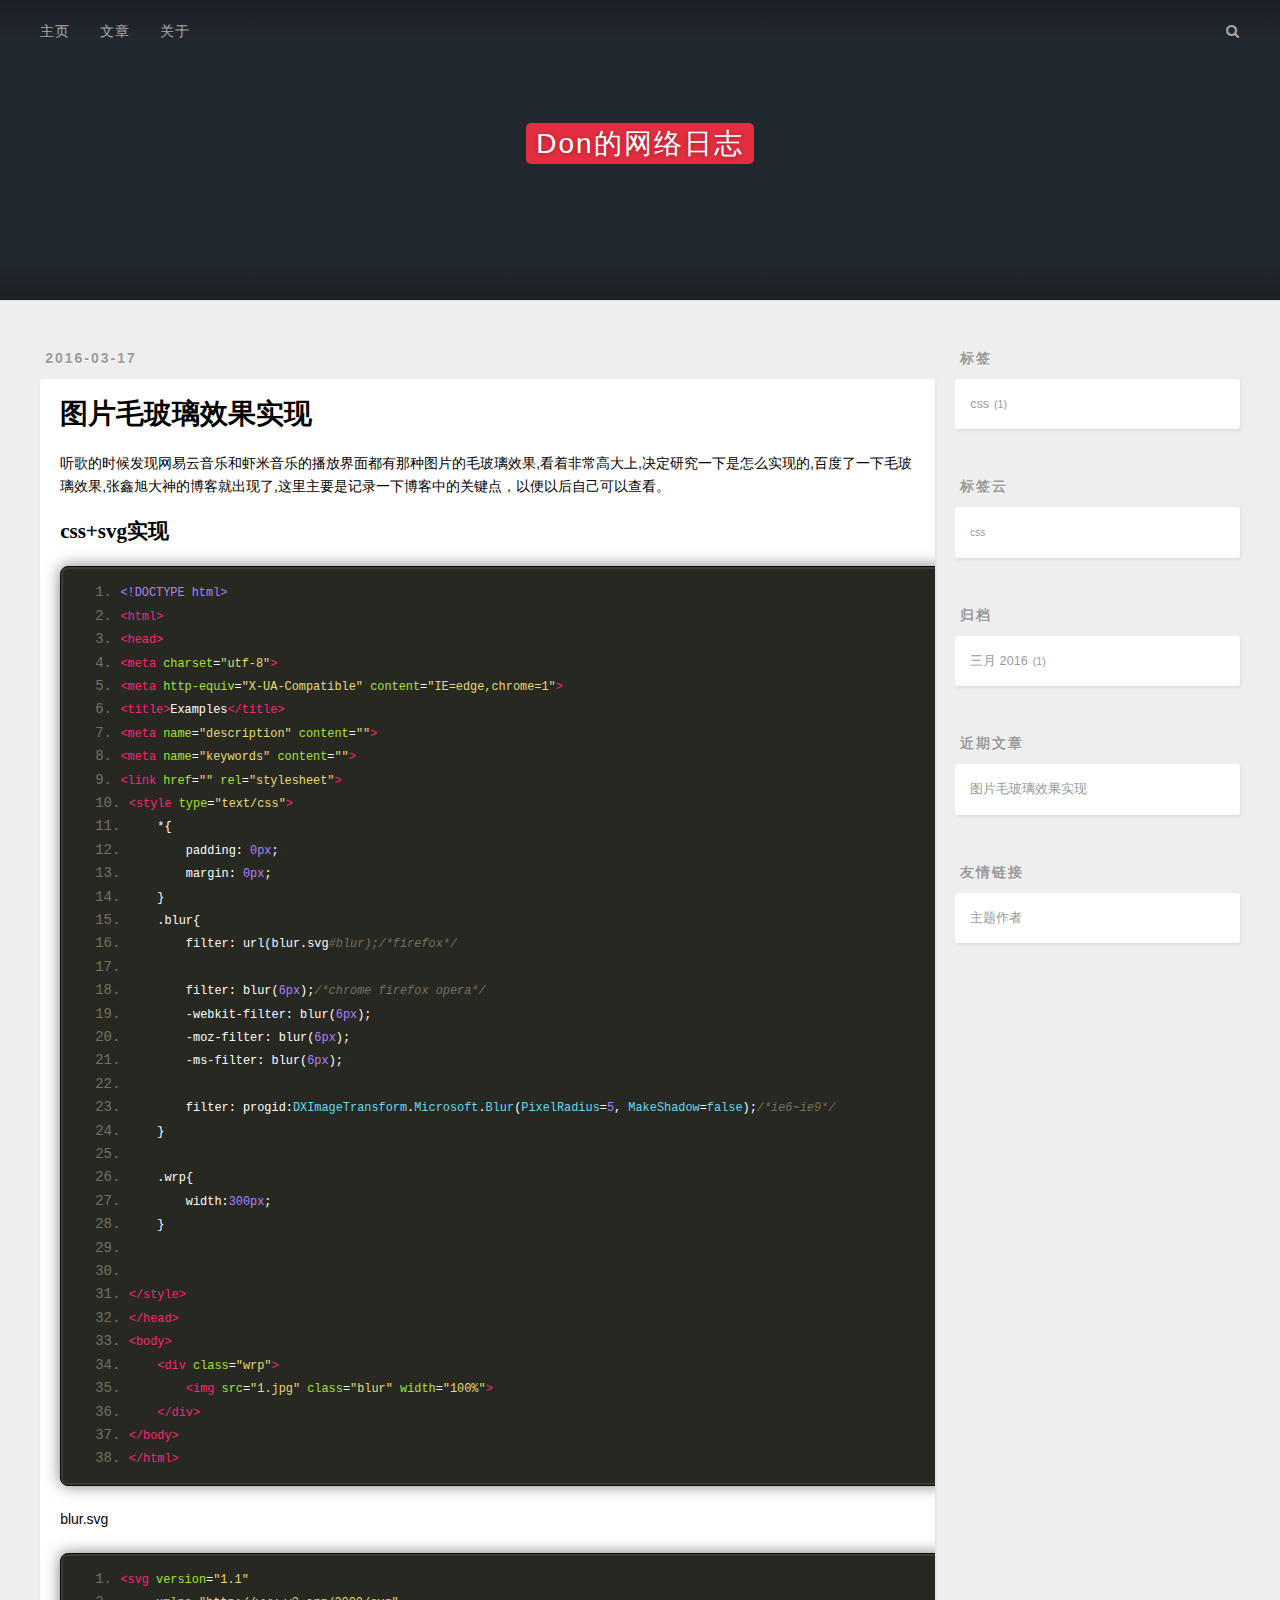
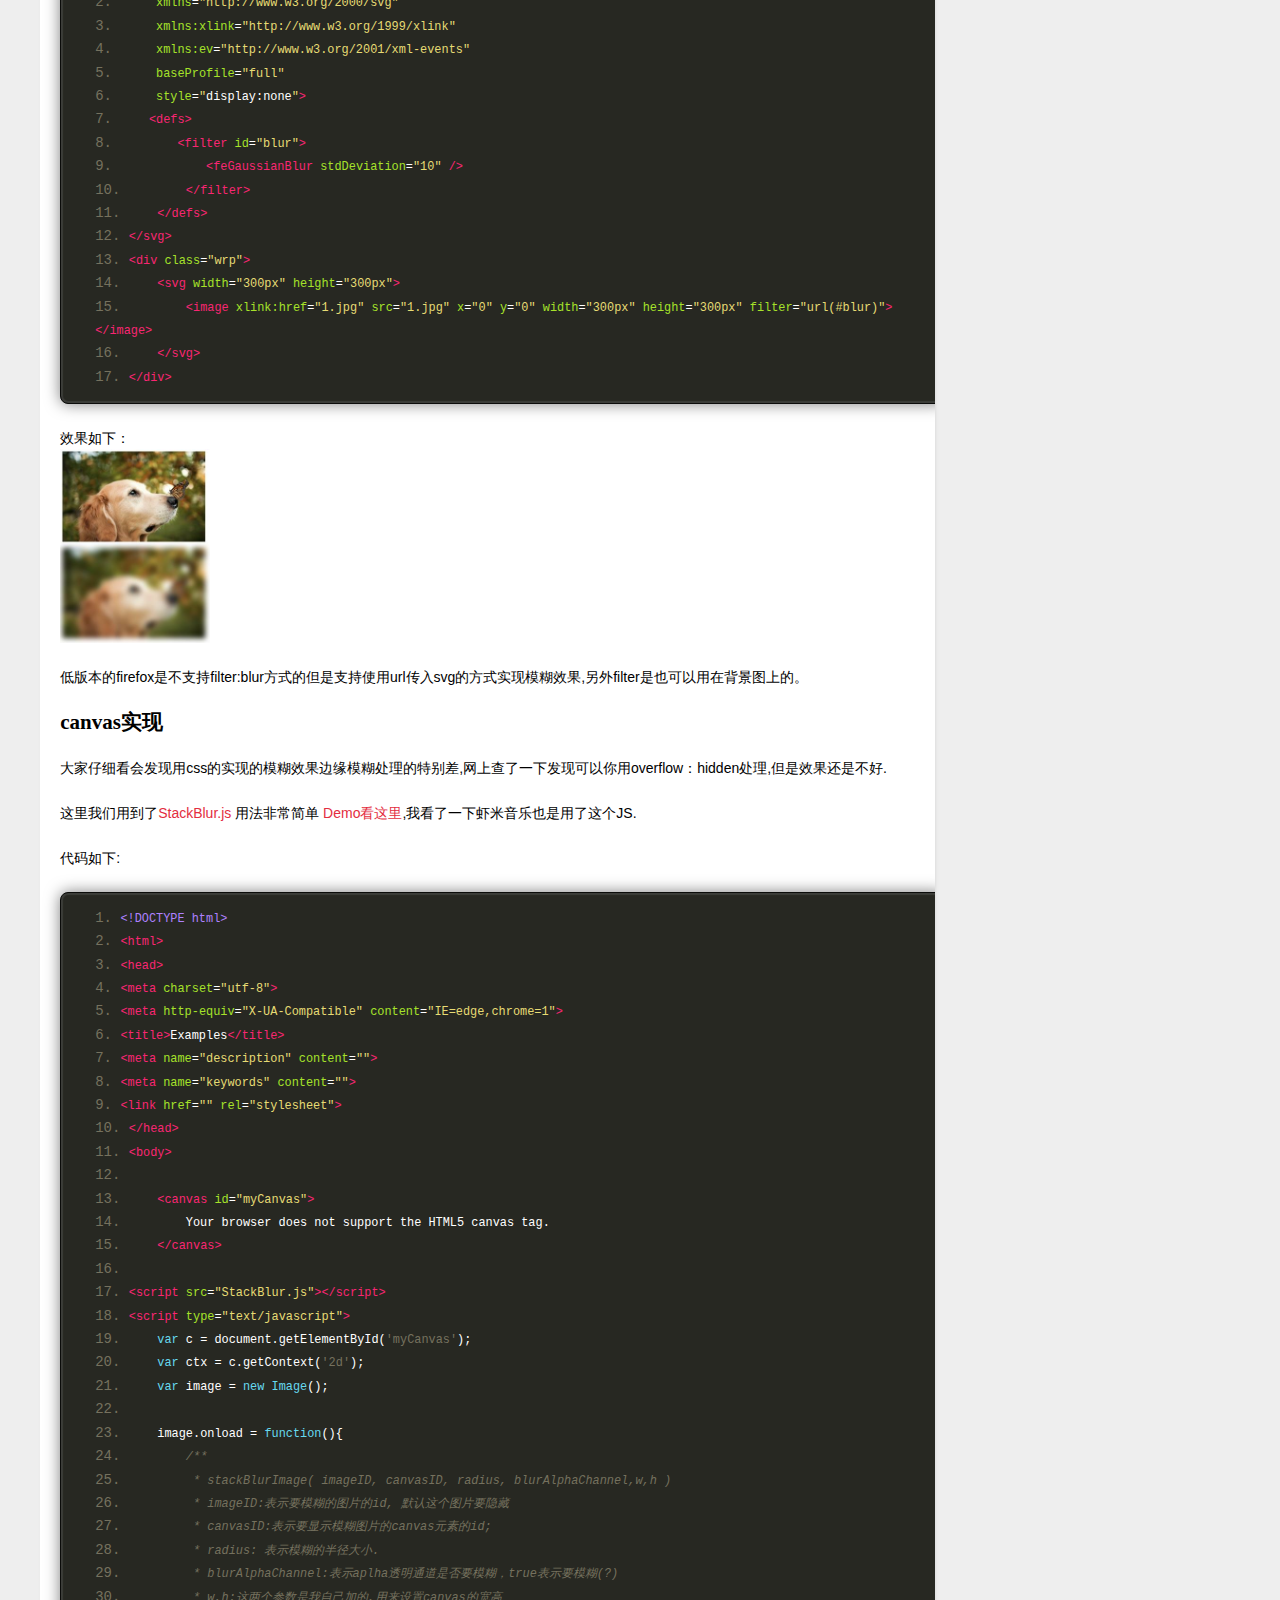
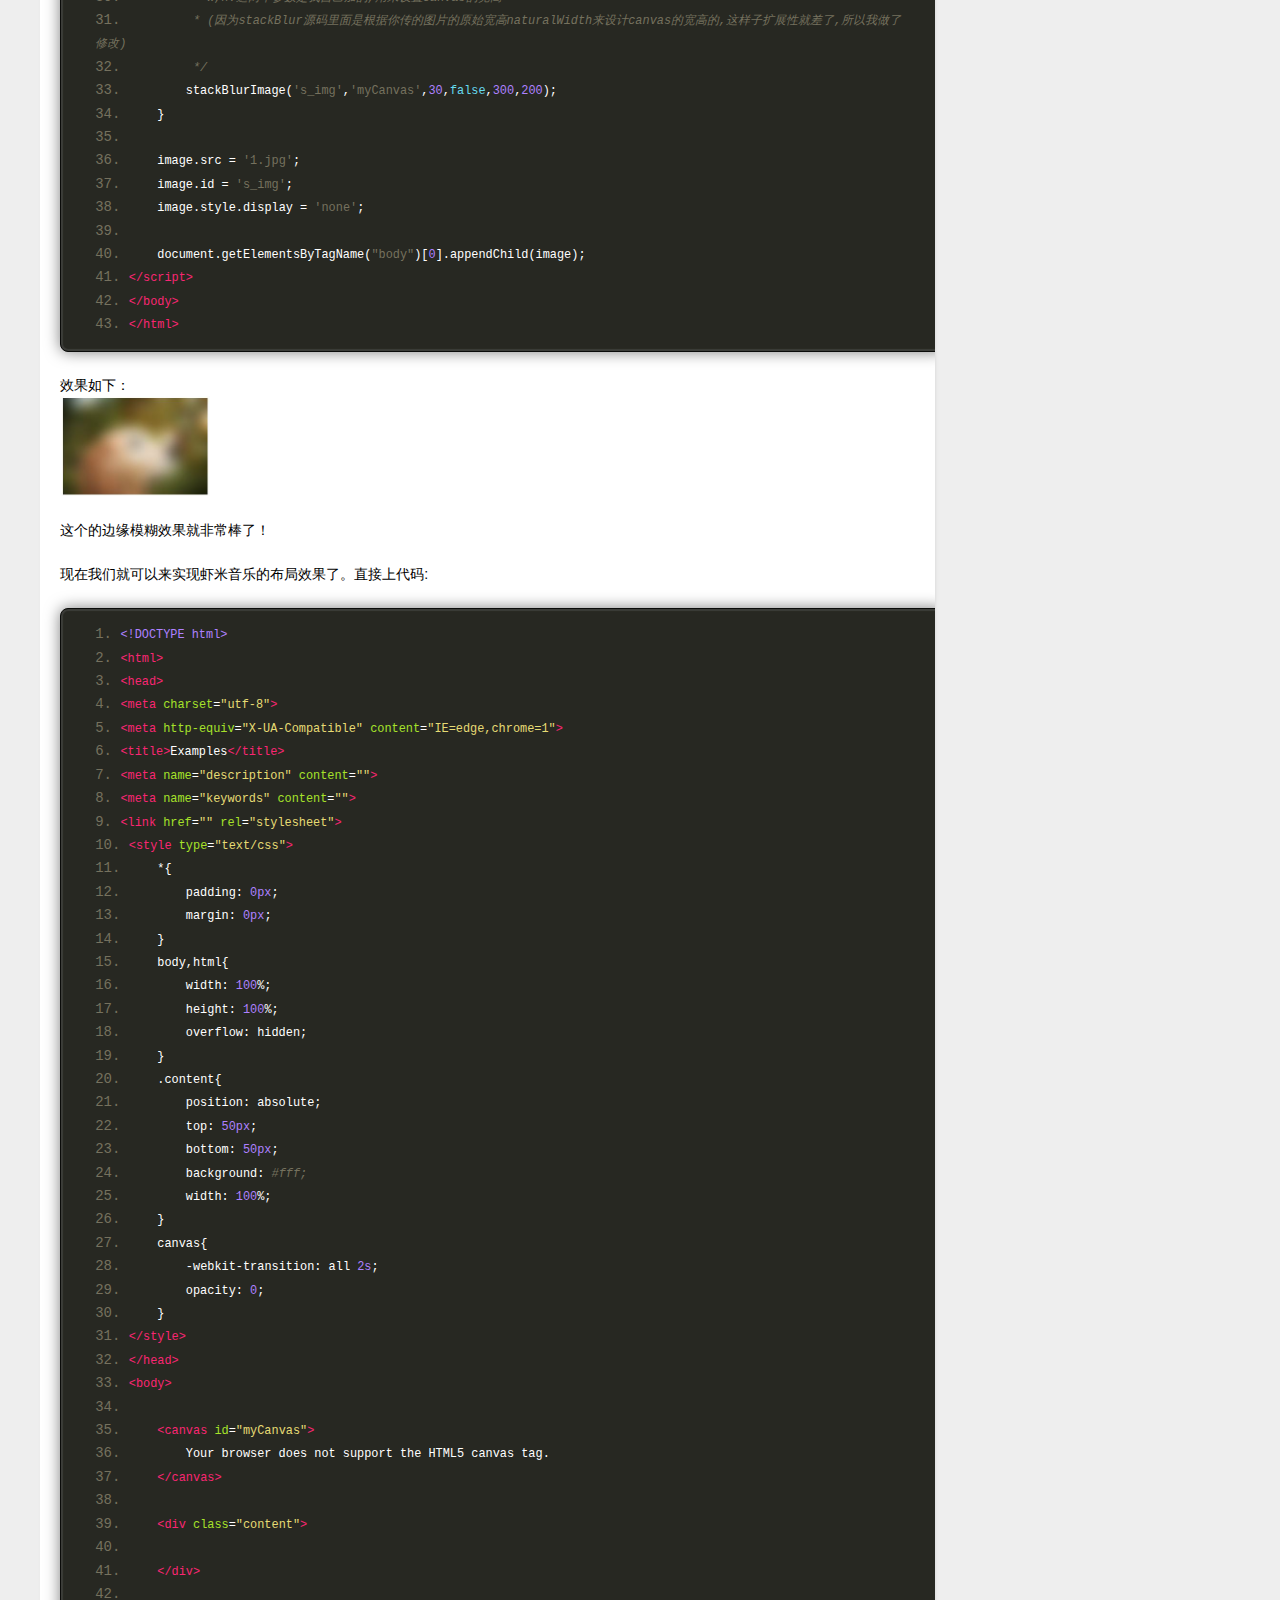
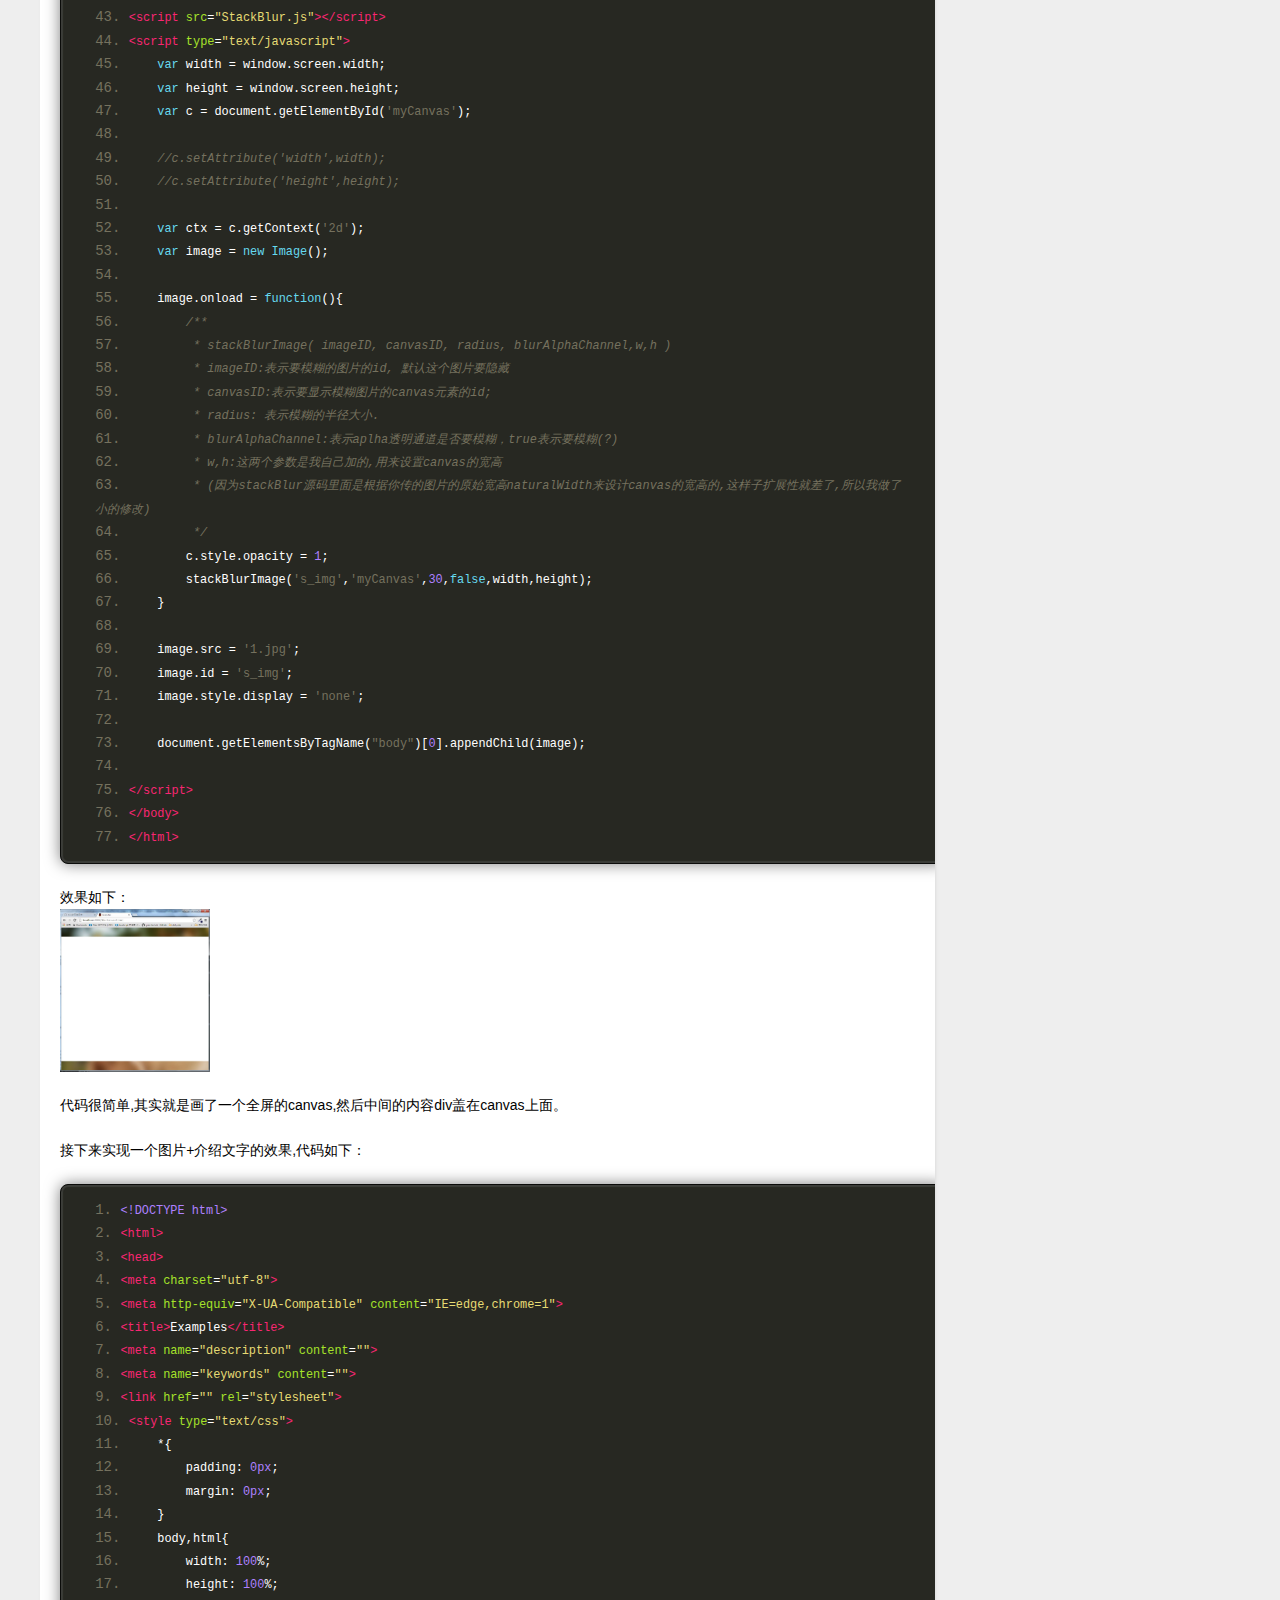
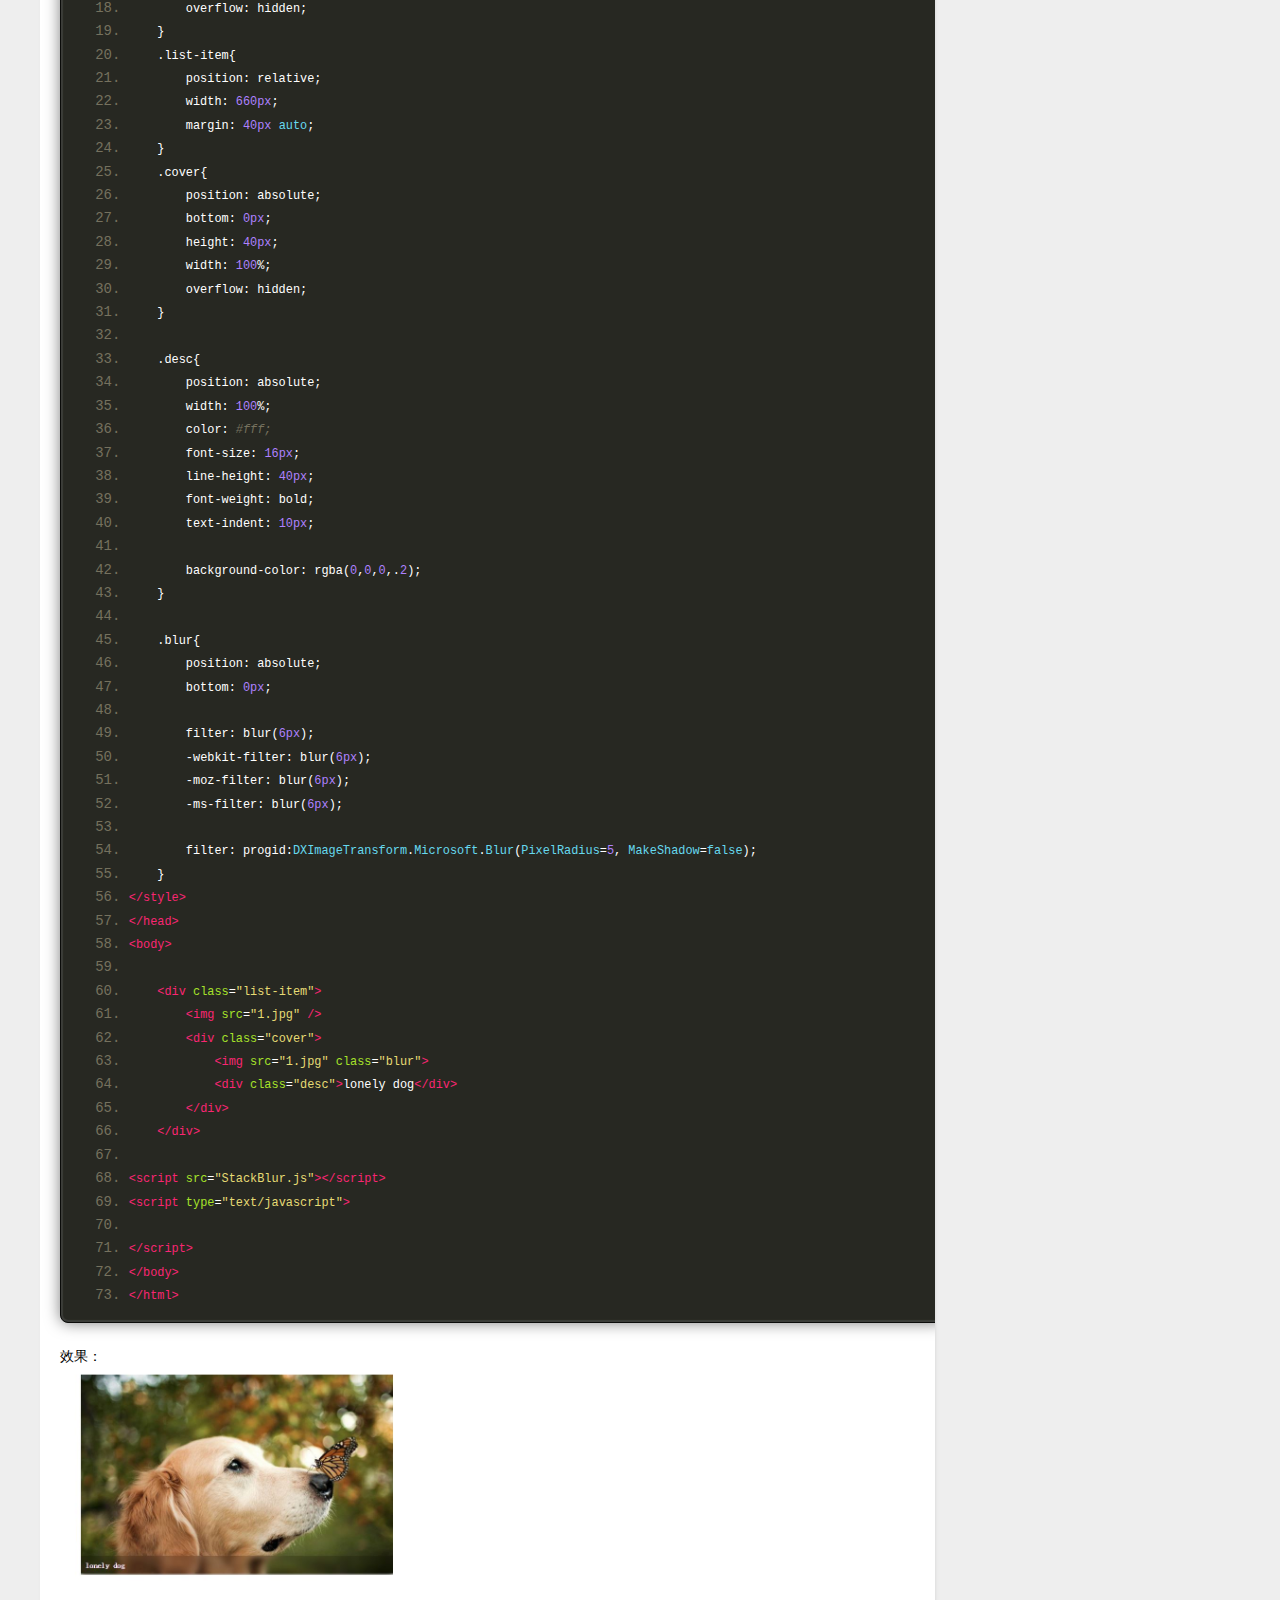
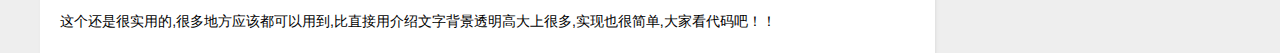
<file: index.html>
<!DOCTYPE html>
<html>
<head>
  <meta charset="utf-8">
  
  <title>Don的网络日志</title>
  <meta name="viewport" content="width=device-width, initial-scale=1, maximum-scale=1">
  <meta name="description">
<meta property="og:type" content="website">
<meta property="og:title" content="Don的网络日志">
<meta property="og:url" content="http://hellodon.github.io/index.html">
<meta property="og:site_name" content="Don的网络日志">
<meta property="og:description">
<meta name="twitter:card" content="summary">
<meta name="twitter:title" content="Don的网络日志">
<meta name="twitter:description">
  
  
    <link rel="icon" href="/favicon.png">
  
  <link rel="stylesheet" href="/css/style.css">
  <!--[if lt IE 9]><script src="//cdnjs.cloudflare.com/ajax/libs/html5shiv/3.7/html5shiv.min.js"></script><![endif]-->
  
  <link rel="stylesheet" type="text/css" href="/prettify/prettify.css">
</head>
<body>
<div id="container">
  <div id="wrap">
    <header id="header">
  <div id="banner"></div>
  <div id="header-outer" class="outer">
    <div id="header-title" class="inner">
      <h1 id="logo-wrap">
        <a href="/" id="logo">Don的网络日志</a>
      </h1>
      
    </div>
    <div id="header-inner" class="inner">
      <nav id="main-nav">
        <a id="main-nav-toggle" class="nav-icon"></a>
        
          <a class="main-nav-link" href="/">主页</a>
        
          <a class="main-nav-link" href="/archives">文章</a>
        
          <a class="main-nav-link" href="/about">关于</a>
        
      </nav>
      <nav id="sub-nav">
        
        <a id="nav-search-btn" class="nav-icon" title="Search"></a>
      </nav>
      <div id="search-form-wrap">
        <form action="http://www.baidu.com/baidu" method="get" accept-charset="utf-8" class="search-form">
          <input type="search" name="word" maxlength="20" class="search-form-input" placeholder="Search">
          <input type="submit" value="" class="search-form-submit">
          <input name=tn type=hidden value="bds">
          <input name=cl type=hidden value="3">
          <input name=ct type=hidden value="2097152">
          <input type="hidden" name="si" value="hellodon.github.io">
        </form>
      </div>
    </div>
  </div>
</header>
    <div class="outer">
      <section id="main">
  
    <article id="post-image-blur-effect" class="article article-type-post" itemscope itemprop="blogPost">
  <div class="article-meta">
    <a href="/2016/03/17/image-blur-effect/" class="article-date">
  <time datetime="2016-03-17T07:18:38.000Z" itemprop="datePublished">2016-03-17</time>
</a>
    
  </div>
  <div class="article-inner">
    
    
      <header class="article-header">
        
  
    <h1 itemprop="name">
      <a class="article-title" href="/2016/03/17/image-blur-effect/">图片毛玻璃效果实现</a>
    </h1>
  

      </header>
    
    <div class="article-entry" itemprop="articleBody">
      
        <p>听歌的时候发现网易云音乐和虾米音乐的播放界面都有那种图片的毛玻璃效果,看着非常高大上,决定研究一下是怎么实现的,百度了一下毛玻璃效果,张鑫旭大神的博客就出现了,这里主要是记录一下博客中的关键点，以便以后自己可以查看。</p>
<h2 id="css-svg实现"><a href="#css-svg实现" class="headerlink" title="css+svg实现"></a>css+svg实现</h2><pre><code>&lt;!DOCTYPE html&gt;
&lt;html&gt;
&lt;head&gt;
&lt;meta charset=&quot;utf-8&quot;&gt;
&lt;meta http-equiv=&quot;X-UA-Compatible&quot; content=&quot;IE=edge,chrome=1&quot;&gt;
&lt;title&gt;Examples&lt;/title&gt;
&lt;meta name=&quot;description&quot; content=&quot;&quot;&gt;
&lt;meta name=&quot;keywords&quot; content=&quot;&quot;&gt;
&lt;link href=&quot;&quot; rel=&quot;stylesheet&quot;&gt;
&lt;style type=&quot;text/css&quot;&gt;
    *{
        padding: 0px;
        margin: 0px;
    }
    .blur{
        filter: url(blur.svg#blur);/*firefox*/

        filter: blur(6px);/*chrome firefox opera*/
        -webkit-filter: blur(6px);
        -moz-filter: blur(6px);
        -ms-filter: blur(6px);    

        filter: progid:DXImageTransform.Microsoft.Blur(PixelRadius=5, MakeShadow=false);/*ie6~ie9*/
    }

    .wrp{
        width:300px;
    }


&lt;/style&gt;
&lt;/head&gt;
&lt;body&gt;
    &lt;div class=&quot;wrp&quot;&gt;
        &lt;img src=&quot;1.jpg&quot; class=&quot;blur&quot; width=&quot;100%&quot;&gt;
    &lt;/div&gt;
&lt;/body&gt;
&lt;/html&gt;
</code></pre><p>blur.svg    </p>
<pre><code>&lt;svg version=&quot;1.1&quot; 
     xmlns=&quot;http://www.w3.org/2000/svg&quot;
     xmlns:xlink=&quot;http://www.w3.org/1999/xlink&quot;
     xmlns:ev=&quot;http://www.w3.org/2001/xml-events&quot;     
     baseProfile=&quot;full&quot;
     style=&quot;display:none&quot;&gt;     
    &lt;defs&gt;
        &lt;filter id=&quot;blur&quot;&gt;
            &lt;feGaussianBlur stdDeviation=&quot;10&quot; /&gt;
        &lt;/filter&gt;
    &lt;/defs&gt;
&lt;/svg&gt;
&lt;div class=&quot;wrp&quot;&gt;
    &lt;svg width=&quot;300px&quot; height=&quot;300px&quot;&gt;
        &lt;image xlink:href=&quot;1.jpg&quot; src=&quot;1.jpg&quot; x=&quot;0&quot; y=&quot;0&quot; width=&quot;300px&quot; height=&quot;300px&quot; filter=&quot;url(#blur)&quot;&gt;&lt;/image&gt;
    &lt;/svg&gt;
&lt;/div&gt;
</code></pre><p>效果如下：<br><img src="/2016/03/17/image-blur-effect/1.JPG" class="xxx" width="150" title="[title text [alt text]]"></p>
<p>低版本的firefox是不支持filter:blur方式的但是支持使用url传入svg的方式实现模糊效果,另外filter是也可以用在背景图上的。</p>
<h2 id="canvas实现"><a href="#canvas实现" class="headerlink" title="canvas实现"></a>canvas实现</h2><p>大家仔细看会发现用css的实现的模糊效果边缘模糊处理的特别差,网上查了一下发现可以你用overflow：hidden处理,但是效果还是不好.</p>
<p>这里我们用到了<a href="http://www.quasimondo.com/StackBlurForCanvas/StackBlur.js" target="_blank" rel="external">StackBlur.js</a> 用法非常简单 <a href="http://www.quasimondo.com/StackBlurForCanvas/StackBlurDemo.html" target="_blank" rel="external">Demo看这里</a>,我看了一下虾米音乐也是用了这个JS.</p>
<p>代码如下:</p>
<pre><code>&lt;!DOCTYPE html&gt;
&lt;html&gt;
&lt;head&gt;
&lt;meta charset=&quot;utf-8&quot;&gt;
&lt;meta http-equiv=&quot;X-UA-Compatible&quot; content=&quot;IE=edge,chrome=1&quot;&gt;
&lt;title&gt;Examples&lt;/title&gt;
&lt;meta name=&quot;description&quot; content=&quot;&quot;&gt;
&lt;meta name=&quot;keywords&quot; content=&quot;&quot;&gt;
&lt;link href=&quot;&quot; rel=&quot;stylesheet&quot;&gt;
&lt;/head&gt;
&lt;body&gt;

    &lt;canvas id=&quot;myCanvas&quot;&gt;
        Your browser does not support the HTML5 canvas tag.
    &lt;/canvas&gt;

&lt;script src=&quot;StackBlur.js&quot;&gt;&lt;/script&gt;
&lt;script type=&quot;text/javascript&quot;&gt;
    var c = document.getElementById(&#39;myCanvas&#39;);
    var ctx = c.getContext(&#39;2d&#39;);
    var image = new Image();

    image.onload = function(){
        /**
         * stackBlurImage( imageID, canvasID, radius, blurAlphaChannel,w,h )
         * imageID:表示要模糊的图片的id, 默认这个图片要隐藏
         * canvasID:表示要显示模糊图片的canvas元素的id;
         * radius: 表示模糊的半径大小.
         * blurAlphaChannel:表示aplha透明通道是否要模糊，true表示要模糊(?)
         * w,h:这两个参数是我自己加的,用来设置canvas的宽高
         * (因为stackBlur源码里面是根据你传的图片的原始宽高naturalWidth来设计canvas的宽高的,这样子扩展性就差了,所以我做了修改)
         */
        stackBlurImage(&#39;s_img&#39;,&#39;myCanvas&#39;,30,false,300,200);
    }

    image.src = &#39;1.jpg&#39;;
    image.id = &#39;s_img&#39;;
    image.style.display = &#39;none&#39;;

    document.getElementsByTagName(&quot;body&quot;)[0].appendChild(image);
&lt;/script&gt;
&lt;/body&gt;
&lt;/html&gt;
</code></pre><p>效果如下：<br><img src="/2016/03/17/image-blur-effect/2.JPG" class="xxx" width="150" title="[title text [alt text]]"></p>
<p>这个的边缘模糊效果就非常棒了！</p>
<p>现在我们就可以来实现虾米音乐的布局效果了。直接上代码:</p>
<pre><code>&lt;!DOCTYPE html&gt;
&lt;html&gt;
&lt;head&gt;
&lt;meta charset=&quot;utf-8&quot;&gt;
&lt;meta http-equiv=&quot;X-UA-Compatible&quot; content=&quot;IE=edge,chrome=1&quot;&gt;
&lt;title&gt;Examples&lt;/title&gt;
&lt;meta name=&quot;description&quot; content=&quot;&quot;&gt;
&lt;meta name=&quot;keywords&quot; content=&quot;&quot;&gt;
&lt;link href=&quot;&quot; rel=&quot;stylesheet&quot;&gt;
&lt;style type=&quot;text/css&quot;&gt;
    *{
        padding: 0px;
        margin: 0px;
    }
    body,html{
        width: 100%;
        height: 100%;
        overflow: hidden;
    }
    .content{
        position: absolute;
        top: 50px;
        bottom: 50px;
        background: #fff;
        width: 100%;
    }
    canvas{
        -webkit-transition: all 2s;
        opacity: 0;
    }
&lt;/style&gt;
&lt;/head&gt;
&lt;body&gt;

    &lt;canvas id=&quot;myCanvas&quot;&gt;
        Your browser does not support the HTML5 canvas tag.
    &lt;/canvas&gt;

    &lt;div class=&quot;content&quot;&gt;

    &lt;/div&gt;

&lt;script src=&quot;StackBlur.js&quot;&gt;&lt;/script&gt;
&lt;script type=&quot;text/javascript&quot;&gt;
    var width = window.screen.width;
    var height = window.screen.height;
    var c = document.getElementById(&#39;myCanvas&#39;);

    //c.setAttribute(&#39;width&#39;,width); 
    //c.setAttribute(&#39;height&#39;,height);

    var ctx = c.getContext(&#39;2d&#39;);
    var image = new Image();

    image.onload = function(){
        /**
         * stackBlurImage( imageID, canvasID, radius, blurAlphaChannel,w,h )
         * imageID:表示要模糊的图片的id, 默认这个图片要隐藏
         * canvasID:表示要显示模糊图片的canvas元素的id;
         * radius: 表示模糊的半径大小.
         * blurAlphaChannel:表示aplha透明通道是否要模糊，true表示要模糊(?)
         * w,h:这两个参数是我自己加的,用来设置canvas的宽高
         * (因为stackBlur源码里面是根据你传的图片的原始宽高naturalWidth来设计canvas的宽高的,这样子扩展性就差了,所以我做了小的修改)
         */
        c.style.opacity = 1;
        stackBlurImage(&#39;s_img&#39;,&#39;myCanvas&#39;,30,false,width,height);
    }

    image.src = &#39;1.jpg&#39;;
    image.id = &#39;s_img&#39;;
    image.style.display = &#39;none&#39;;

    document.getElementsByTagName(&quot;body&quot;)[0].appendChild(image);

&lt;/script&gt;
&lt;/body&gt;
&lt;/html&gt;
</code></pre><p>效果如下：<br><img src="/2016/03/17/image-blur-effect/3.JPG" class="xxx" width="150" title="[title text [alt text]]"></p>
<p>代码很简单,其实就是画了一个全屏的canvas,然后中间的内容div盖在canvas上面。</p>
<p>接下来实现一个图片+介绍文字的效果,代码如下：</p>
<pre><code>&lt;!DOCTYPE html&gt;
&lt;html&gt;
&lt;head&gt;
&lt;meta charset=&quot;utf-8&quot;&gt;
&lt;meta http-equiv=&quot;X-UA-Compatible&quot; content=&quot;IE=edge,chrome=1&quot;&gt;
&lt;title&gt;Examples&lt;/title&gt;
&lt;meta name=&quot;description&quot; content=&quot;&quot;&gt;
&lt;meta name=&quot;keywords&quot; content=&quot;&quot;&gt;
&lt;link href=&quot;&quot; rel=&quot;stylesheet&quot;&gt;
&lt;style type=&quot;text/css&quot;&gt;
    *{
        padding: 0px;
        margin: 0px;
    }
    body,html{
        width: 100%;
        height: 100%;
        overflow: hidden;
    }
    .list-item{
        position: relative;
        width: 660px;
        margin: 40px auto;
    }
    .cover{
        position: absolute;
        bottom: 0px;
        height: 40px;
        width: 100%;
        overflow: hidden;
    }

    .desc{
        position: absolute;
        width: 100%;
        color: #fff;
        font-size: 16px;
        line-height: 40px;
        font-weight: bold;
        text-indent: 10px;

        background-color: rgba(0,0,0,.2);
    }

    .blur{
        position: absolute;
        bottom: 0px;

        filter: blur(6px);
        -webkit-filter: blur(6px);
        -moz-filter: blur(6px);
        -ms-filter: blur(6px);    

        filter: progid:DXImageTransform.Microsoft.Blur(PixelRadius=5, MakeShadow=false);
    }
&lt;/style&gt;
&lt;/head&gt;
&lt;body&gt;

    &lt;div class=&quot;list-item&quot;&gt;
        &lt;img src=&quot;1.jpg&quot; /&gt;
        &lt;div class=&quot;cover&quot;&gt;
            &lt;img src=&quot;1.jpg&quot; class=&quot;blur&quot;&gt;
            &lt;div class=&quot;desc&quot;&gt;lonely dog&lt;/div&gt;
        &lt;/div&gt;
    &lt;/div&gt;

&lt;script src=&quot;StackBlur.js&quot;&gt;&lt;/script&gt;
&lt;script type=&quot;text/javascript&quot;&gt;

&lt;/script&gt;
&lt;/body&gt;
&lt;/html&gt;
</code></pre><p>效果：<br><img src="/2016/03/17/image-blur-effect/4.JPG" class="xxx" width="350" title="[title text [alt text]]"></p>
<p>这个还是很实用的,很多地方应该都可以用到,比直接用介绍文字背景透明高大上很多,实现也很简单,大家看代码吧！！</p>

      
    </div>
    <footer class="article-footer">
      
        <a data-url="http://hellodon.github.io/2016/03/17/image-blur-effect/" data-id="cimre03y60000loz2inm8pwno" class="article-share-link" data-share="baidu">分享到</a>
      

      
        <a href="http://hellodon.github.io/2016/03/17/image-blur-effect/#ds-thread" class="article-comment-link">评论</a>
      

      
  <ul class="article-tag-list"><li class="article-tag-list-item"><a class="article-tag-list-link" href="/tags/css/">css</a></li></ul>

    </footer>
  </div>
  
</article>


  
  
</section>
      
      <aside id="sidebar">
  
    
  
    
  <div class="widget-wrap">
    <h3 class="widget-title">标签</h3>
    <div class="widget">
      <ul class="tag-list"><li class="tag-list-item"><a class="tag-list-link" href="/tags/css/">css</a><span class="tag-list-count">1</span></li></ul>
    </div>
  </div>

  
    
  <div class="widget-wrap">
    <h3 class="widget-title">标签云</h3>
    <div class="widget tagcloud">
      <a href="/tags/css/" style="font-size: 10px;">css</a>
    </div>
  </div>

  
    
  <div class="widget-wrap">
    <h3 class="widget-title">归档</h3>
    <div class="widget">
      <ul class="archive-list"><li class="archive-list-item"><a class="archive-list-link" href="/archives/2016/03/">三月 2016</a><span class="archive-list-count">1</span></li></ul>
    </div>
  </div>

  
    
  <div class="widget-wrap">
    <h3 class="widget-title">近期文章</h3>
    <div class="widget">
      <ul>
        
          <li>
            <a href="/2016/03/17/image-blur-effect/">图片毛玻璃效果实现</a>
          </li>
        
      </ul>
    </div>
  </div>

  
    
  <div class="widget-wrap">
    <h3 class="widget-title">友情链接</h3>
    <div class="widget">
      <ul>
        
          <li>
            <a href="http://xiguabaobao.com" target="_blank">主题作者</a>
          </li>
        
      </ul>
    </div>
  </div>

  
</aside>
      
    </div>
    <footer id="footer">
  
  <div class="outer">
    <div id="footer-info" class="inner">
      &copy; 2016 Chao Tang<br>
      Powered by <a href="http://hexo.io/" target="_blank">Hexo</a>
      .
      Theme by <a href="https://github.com/xiangming/landscape-plus" target="_blank">Landscape-plus</a>
    </div>
  </div>
</footer>
  </div>
  <nav id="mobile-nav">
  
    <a href="/" class="mobile-nav-link">主页</a>
  
    <a href="/archives" class="mobile-nav-link">文章</a>
  
    <a href="/about" class="mobile-nav-link">关于</a>
  
</nav>
  <!-- totop start -->
<div id="totop">
<a title="返回顶部"><img src="/img/scrollup.png"/></a>
</div>

<!-- totop end -->

<!-- 多说公共js代码 start -->
<script type="text/javascript">
var duoshuoQuery = {short_name:"chaotang"};
  (function() {
    var ds = document.createElement('script');
    ds.type = 'text/javascript';ds.async = true;
    ds.src = (document.location.protocol == 'https:' ? 'https:' : 'http:') + '//static.duoshuo.com/embed.js';
    ds.charset = 'UTF-8';
    (document.getElementsByTagName('head')[0]
     || document.getElementsByTagName('body')[0]).appendChild(ds);
  })();
  </script>
<!-- 多说公共js代码 end -->


<!-- 百度分享 start -->

<div id="article-share-box" class="article-share-box">
  <div id="bdshare" class="bdsharebuttonbox article-share-links">
    <a class="article-share-weibo" data-cmd="tsina" title="分享到新浪微博"></a>
    <a class="article-share-weixin" data-cmd="weixin" title="分享到微信"></a>
    <a class="article-share-qq" data-cmd="sqq" title="分享到QQ"></a>
    <a class="article-share-renren" data-cmd="renren" title="分享到人人网"></a>
    <a class="article-share-more" data-cmd="more" title="更多"></a>
  </div>
</div>
<script>window._bd_share_config={"common":{},"share":{"bdCustomStyle":"/css/bdshare.css"}};with(document)0[(getElementsByTagName('head')[0]||body).appendChild(createElement('script')).src='http://bdimg.share.baidu.com/static/api/js/share.js?cdnversion='+~(-new Date()/36e5)];</script>

<!-- 百度分享 end -->

<script src="//cdnjs.cloudflare.com/ajax/libs/jquery/1.11.1/jquery.min.js"></script>
<script src="/prettify/prettify.js"></script>
<script type="text/javascript">
  $(function(){
      $('pre').addClass('prettyprint linenums').attr('style', 'overflow:auto;');
         prettyPrint();
  })
</script>




<script src="/js/script.js"></script>

</div>
</body>
</html>
</file>
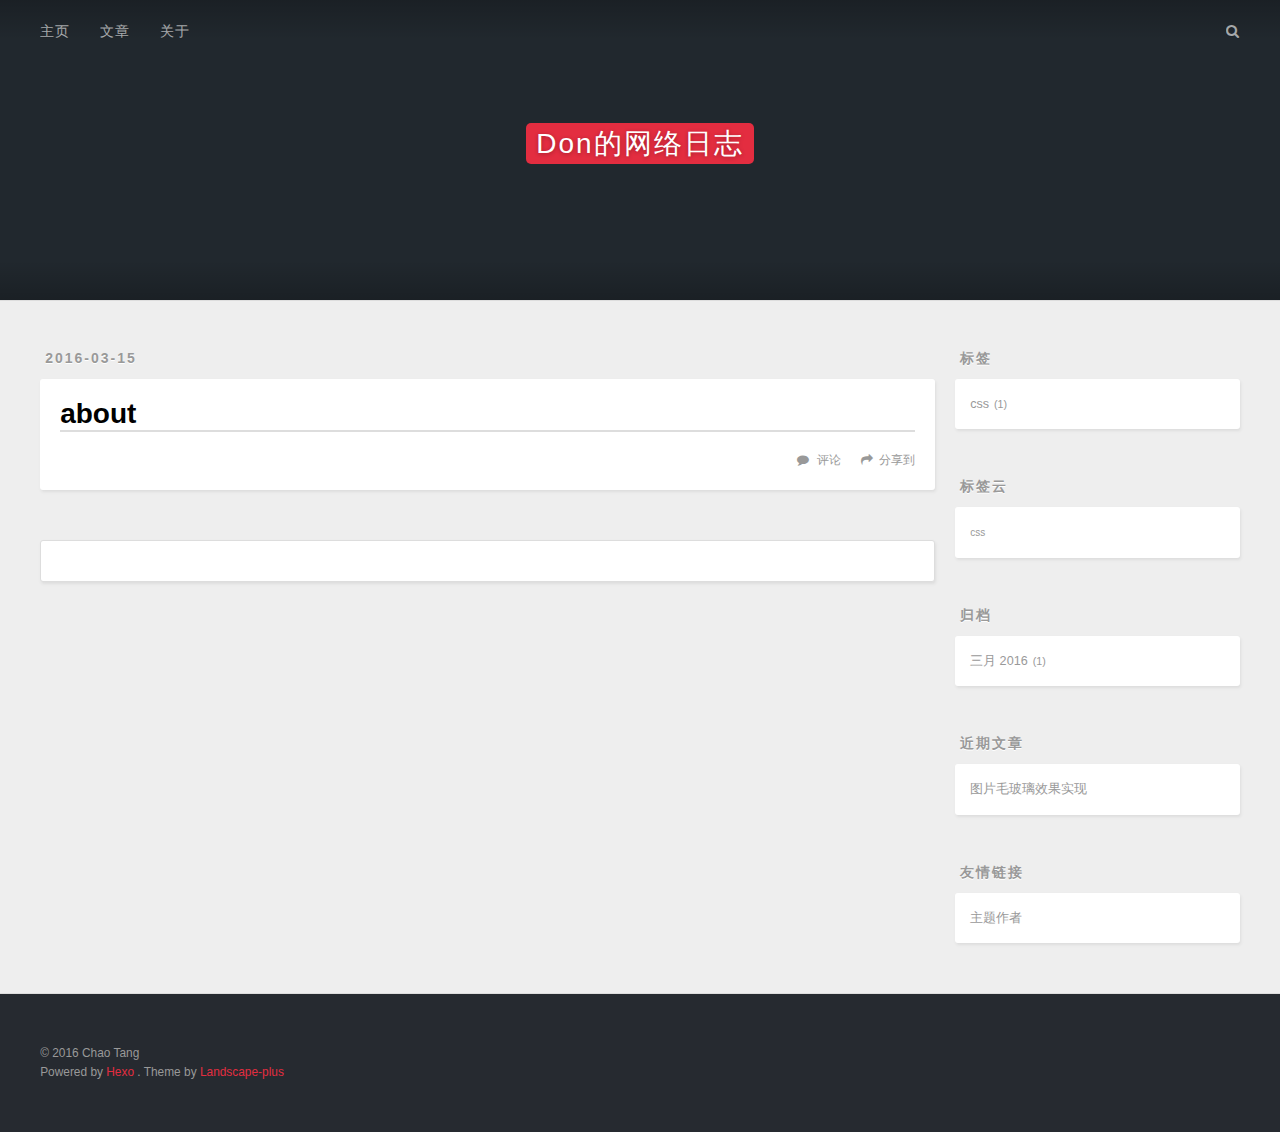
<file: about/index.html>
<!DOCTYPE html>
<html>
<head>
  <meta charset="utf-8">
  
  <title>about | Don的网络日志</title>
  <meta name="viewport" content="width=device-width, initial-scale=1, maximum-scale=1">
  <meta name="description">
<meta property="og:type" content="website">
<meta property="og:title" content="about">
<meta property="og:url" content="http://hellodon.github.io/about/index.html">
<meta property="og:site_name" content="Don的网络日志">
<meta property="og:description">
<meta property="og:updated_time" content="2016-03-15T07:34:48.000Z">
<meta name="twitter:card" content="summary">
<meta name="twitter:title" content="about">
<meta name="twitter:description">
  
  
    <link rel="icon" href="/favicon.png">
  
  <link rel="stylesheet" href="/css/style.css">
  <!--[if lt IE 9]><script src="//cdnjs.cloudflare.com/ajax/libs/html5shiv/3.7/html5shiv.min.js"></script><![endif]-->
  
  <link rel="stylesheet" type="text/css" href="/prettify/prettify.css">
</head>
<body>
<div id="container">
  <div id="wrap">
    <header id="header">
  <div id="banner"></div>
  <div id="header-outer" class="outer">
    <div id="header-title" class="inner">
      <h1 id="logo-wrap">
        <a href="/" id="logo">Don的网络日志</a>
      </h1>
      
    </div>
    <div id="header-inner" class="inner">
      <nav id="main-nav">
        <a id="main-nav-toggle" class="nav-icon"></a>
        
          <a class="main-nav-link" href="/">主页</a>
        
          <a class="main-nav-link" href="/archives">文章</a>
        
          <a class="main-nav-link" href="/about">关于</a>
        
      </nav>
      <nav id="sub-nav">
        
        <a id="nav-search-btn" class="nav-icon" title="Search"></a>
      </nav>
      <div id="search-form-wrap">
        <form action="http://www.baidu.com/baidu" method="get" accept-charset="utf-8" class="search-form">
          <input type="search" name="word" maxlength="20" class="search-form-input" placeholder="Search">
          <input type="submit" value="" class="search-form-submit">
          <input name=tn type=hidden value="bds">
          <input name=cl type=hidden value="3">
          <input name=ct type=hidden value="2097152">
          <input type="hidden" name="si" value="hellodon.github.io">
        </form>
      </div>
    </div>
  </div>
</header>
    <div class="outer">
      <section id="main"><article id="page-undefined" class="article article-type-page" itemscope itemprop="blogPost">
  <div class="article-meta">
    <a href="/about/index.html" class="article-date">
  <time datetime="2016-03-15T07:34:48.000Z" itemprop="datePublished">2016-03-15</time>
</a>
    
  </div>
  <div class="article-inner">
    
    
      <header class="article-header">
        
  
    <h1 class="article-title" itemprop="name">
      about
    </h1>
  

      </header>
    
    <div class="article-entry" itemprop="articleBody">
      
        
      
    </div>
    <footer class="article-footer">
      
        <a data-url="http://hellodon.github.io/about/index.html" data-id="cimre03yq0003loz2j9ba7sra" class="article-share-link" data-share="baidu">分享到</a>
      

      
        <a href="http://hellodon.github.io/about/index.html#ds-thread" class="article-comment-link">评论</a>
      

      
    </footer>
  </div>
  
    
  
</article>


  <section id="comments">
    <div id="ds-thread" class="ds-thread" data-thread-key="about/index.html" data-title="about" data-url="http://hellodon.github.io/about/index.html"></div>
  </section>
</section>
      
      <aside id="sidebar">
  
    
  
    
  <div class="widget-wrap">
    <h3 class="widget-title">标签</h3>
    <div class="widget">
      <ul class="tag-list"><li class="tag-list-item"><a class="tag-list-link" href="/tags/css/">css</a><span class="tag-list-count">1</span></li></ul>
    </div>
  </div>

  
    
  <div class="widget-wrap">
    <h3 class="widget-title">标签云</h3>
    <div class="widget tagcloud">
      <a href="/tags/css/" style="font-size: 10px;">css</a>
    </div>
  </div>

  
    
  <div class="widget-wrap">
    <h3 class="widget-title">归档</h3>
    <div class="widget">
      <ul class="archive-list"><li class="archive-list-item"><a class="archive-list-link" href="/archives/2016/03/">三月 2016</a><span class="archive-list-count">1</span></li></ul>
    </div>
  </div>

  
    
  <div class="widget-wrap">
    <h3 class="widget-title">近期文章</h3>
    <div class="widget">
      <ul>
        
          <li>
            <a href="/2016/03/17/image-blur-effect/">图片毛玻璃效果实现</a>
          </li>
        
      </ul>
    </div>
  </div>

  
    
  <div class="widget-wrap">
    <h3 class="widget-title">友情链接</h3>
    <div class="widget">
      <ul>
        
          <li>
            <a href="http://xiguabaobao.com" target="_blank">主题作者</a>
          </li>
        
      </ul>
    </div>
  </div>

  
</aside>
      
    </div>
    <footer id="footer">
  
  <div class="outer">
    <div id="footer-info" class="inner">
      &copy; 2016 Chao Tang<br>
      Powered by <a href="http://hexo.io/" target="_blank">Hexo</a>
      .
      Theme by <a href="https://github.com/xiangming/landscape-plus" target="_blank">Landscape-plus</a>
    </div>
  </div>
</footer>
  </div>
  <nav id="mobile-nav">
  
    <a href="/" class="mobile-nav-link">主页</a>
  
    <a href="/archives" class="mobile-nav-link">文章</a>
  
    <a href="/about" class="mobile-nav-link">关于</a>
  
</nav>
  <!-- totop start -->
<div id="totop">
<a title="返回顶部"><img src="/img/scrollup.png"/></a>
</div>

<!-- totop end -->

<!-- 多说公共js代码 start -->
<script type="text/javascript">
var duoshuoQuery = {short_name:"chaotang"};
  (function() {
    var ds = document.createElement('script');
    ds.type = 'text/javascript';ds.async = true;
    ds.src = (document.location.protocol == 'https:' ? 'https:' : 'http:') + '//static.duoshuo.com/embed.js';
    ds.charset = 'UTF-8';
    (document.getElementsByTagName('head')[0]
     || document.getElementsByTagName('body')[0]).appendChild(ds);
  })();
  </script>
<!-- 多说公共js代码 end -->


<!-- 百度分享 start -->

<div id="article-share-box" class="article-share-box">
  <div id="bdshare" class="bdsharebuttonbox article-share-links">
    <a class="article-share-weibo" data-cmd="tsina" title="分享到新浪微博"></a>
    <a class="article-share-weixin" data-cmd="weixin" title="分享到微信"></a>
    <a class="article-share-qq" data-cmd="sqq" title="分享到QQ"></a>
    <a class="article-share-renren" data-cmd="renren" title="分享到人人网"></a>
    <a class="article-share-more" data-cmd="more" title="更多"></a>
  </div>
</div>
<script>window._bd_share_config={"common":{},"share":{"bdCustomStyle":"/css/bdshare.css"}};with(document)0[(getElementsByTagName('head')[0]||body).appendChild(createElement('script')).src='http://bdimg.share.baidu.com/static/api/js/share.js?cdnversion='+~(-new Date()/36e5)];</script>

<!-- 百度分享 end -->

<script src="//cdnjs.cloudflare.com/ajax/libs/jquery/1.11.1/jquery.min.js"></script>
<script src="/prettify/prettify.js"></script>
<script type="text/javascript">
  $(function(){
      $('pre').addClass('prettyprint linenums').attr('style', 'overflow:auto;');
         prettyPrint();
  })
</script>




<script src="/js/script.js"></script>

</div>
</body>
</html>
</file>
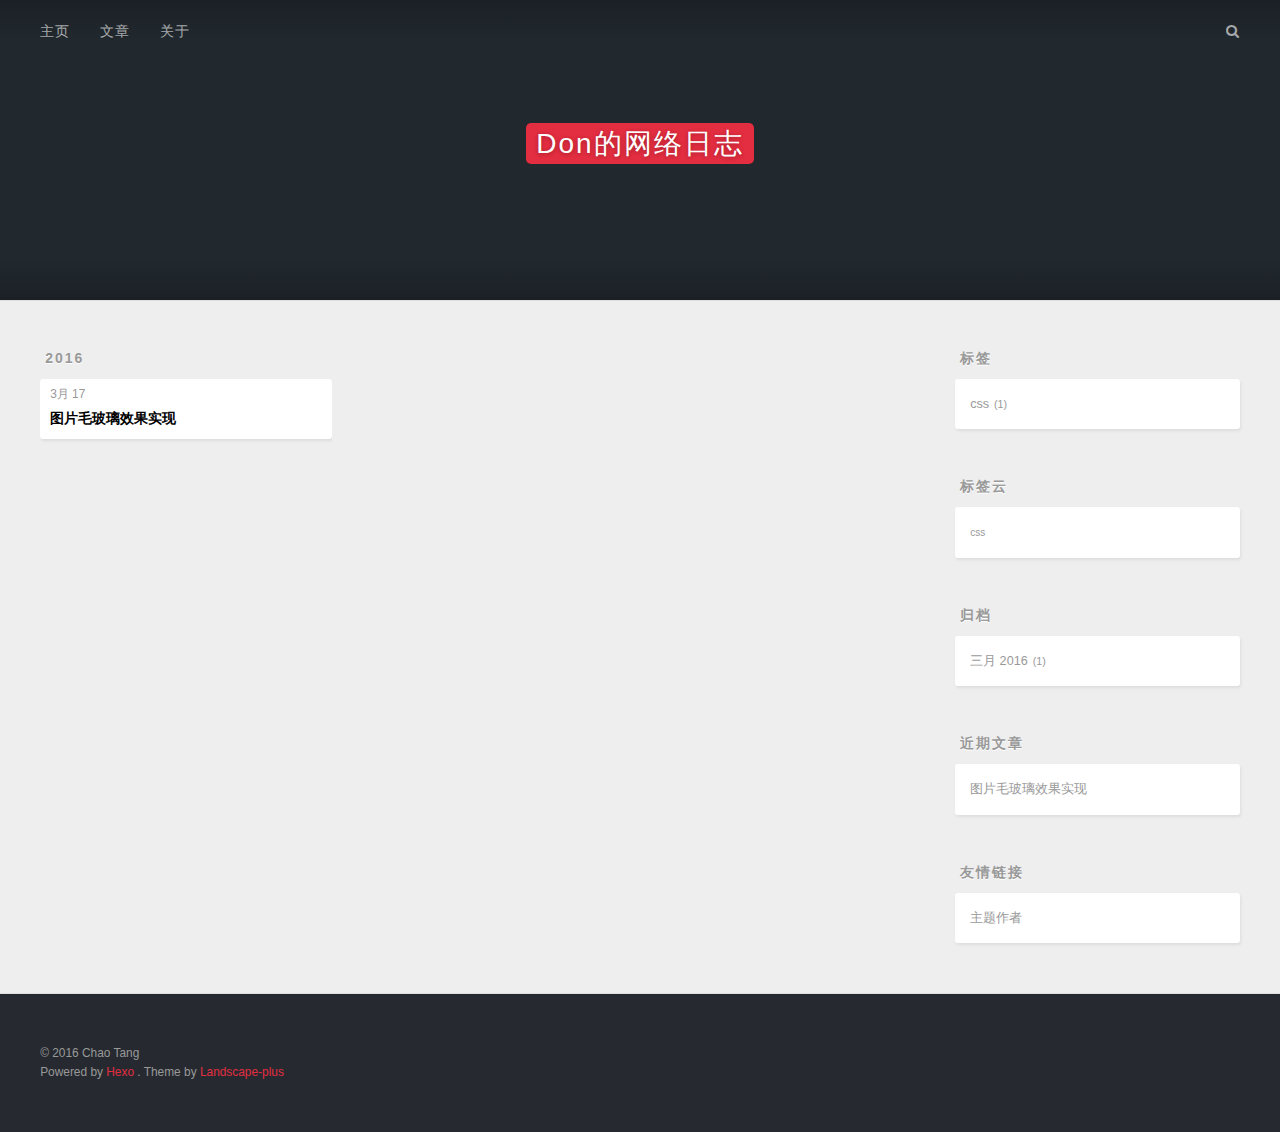
<file: archives/index.html>
<!DOCTYPE html>
<html>
<head>
  <meta charset="utf-8">
  
  <title>Archives | Don的网络日志</title>
  <meta name="viewport" content="width=device-width, initial-scale=1, maximum-scale=1">
  <meta name="description">
<meta property="og:type" content="website">
<meta property="og:title" content="Don的网络日志">
<meta property="og:url" content="http://hellodon.github.io/archives/index.html">
<meta property="og:site_name" content="Don的网络日志">
<meta property="og:description">
<meta name="twitter:card" content="summary">
<meta name="twitter:title" content="Don的网络日志">
<meta name="twitter:description">
  
  
    <link rel="icon" href="/favicon.png">
  
  <link rel="stylesheet" href="/css/style.css">
  <!--[if lt IE 9]><script src="//cdnjs.cloudflare.com/ajax/libs/html5shiv/3.7/html5shiv.min.js"></script><![endif]-->
  
  <link rel="stylesheet" type="text/css" href="/prettify/prettify.css">
</head>
<body>
<div id="container">
  <div id="wrap">
    <header id="header">
  <div id="banner"></div>
  <div id="header-outer" class="outer">
    <div id="header-title" class="inner">
      <h1 id="logo-wrap">
        <a href="/" id="logo">Don的网络日志</a>
      </h1>
      
    </div>
    <div id="header-inner" class="inner">
      <nav id="main-nav">
        <a id="main-nav-toggle" class="nav-icon"></a>
        
          <a class="main-nav-link" href="/">主页</a>
        
          <a class="main-nav-link" href="/archives">文章</a>
        
          <a class="main-nav-link" href="/about">关于</a>
        
      </nav>
      <nav id="sub-nav">
        
        <a id="nav-search-btn" class="nav-icon" title="Search"></a>
      </nav>
      <div id="search-form-wrap">
        <form action="http://www.baidu.com/baidu" method="get" accept-charset="utf-8" class="search-form">
          <input type="search" name="word" maxlength="20" class="search-form-input" placeholder="Search">
          <input type="submit" value="" class="search-form-submit">
          <input name=tn type=hidden value="bds">
          <input name=cl type=hidden value="3">
          <input name=ct type=hidden value="2097152">
          <input type="hidden" name="si" value="hellodon.github.io">
        </form>
      </div>
    </div>
  </div>
</header>
    <div class="outer">
      <section id="main">
  
  
    
    
      
      
      <section class="archives-wrap">
        <div class="archive-year-wrap">
          <a href="/archives/2016" class="archive-year">2016</a>
        </div>
        <div class="archives">
    
    <article class="archive-article archive-type-post">
  <div class="archive-article-inner">
    <header class="archive-article-header">
      <a href="/2016/03/17/image-blur-effect/" class="archive-article-date">
  <time datetime="2016-03-17T07:18:38.000Z" itemprop="datePublished">3月 17</time>
</a>
      
  
    <h1 itemprop="name">
      <a class="archive-article-title" href="/2016/03/17/image-blur-effect/">图片毛玻璃效果实现</a>
    </h1>
  

    </header>
  </div>
</article>
  
  
    </div></section>
  
</section>
      
      <aside id="sidebar">
  
    
  
    
  <div class="widget-wrap">
    <h3 class="widget-title">标签</h3>
    <div class="widget">
      <ul class="tag-list"><li class="tag-list-item"><a class="tag-list-link" href="/tags/css/">css</a><span class="tag-list-count">1</span></li></ul>
    </div>
  </div>

  
    
  <div class="widget-wrap">
    <h3 class="widget-title">标签云</h3>
    <div class="widget tagcloud">
      <a href="/tags/css/" style="font-size: 10px;">css</a>
    </div>
  </div>

  
    
  <div class="widget-wrap">
    <h3 class="widget-title">归档</h3>
    <div class="widget">
      <ul class="archive-list"><li class="archive-list-item"><a class="archive-list-link" href="/archives/2016/03/">三月 2016</a><span class="archive-list-count">1</span></li></ul>
    </div>
  </div>

  
    
  <div class="widget-wrap">
    <h3 class="widget-title">近期文章</h3>
    <div class="widget">
      <ul>
        
          <li>
            <a href="/2016/03/17/image-blur-effect/">图片毛玻璃效果实现</a>
          </li>
        
      </ul>
    </div>
  </div>

  
    
  <div class="widget-wrap">
    <h3 class="widget-title">友情链接</h3>
    <div class="widget">
      <ul>
        
          <li>
            <a href="http://xiguabaobao.com" target="_blank">主题作者</a>
          </li>
        
      </ul>
    </div>
  </div>

  
</aside>
      
    </div>
    <footer id="footer">
  
  <div class="outer">
    <div id="footer-info" class="inner">
      &copy; 2016 Chao Tang<br>
      Powered by <a href="http://hexo.io/" target="_blank">Hexo</a>
      .
      Theme by <a href="https://github.com/xiangming/landscape-plus" target="_blank">Landscape-plus</a>
    </div>
  </div>
</footer>
  </div>
  <nav id="mobile-nav">
  
    <a href="/" class="mobile-nav-link">主页</a>
  
    <a href="/archives" class="mobile-nav-link">文章</a>
  
    <a href="/about" class="mobile-nav-link">关于</a>
  
</nav>
  <!-- totop start -->
<div id="totop">
<a title="返回顶部"><img src="/img/scrollup.png"/></a>
</div>

<!-- totop end -->

<!-- 多说公共js代码 start -->
<script type="text/javascript">
var duoshuoQuery = {short_name:"chaotang"};
  (function() {
    var ds = document.createElement('script');
    ds.type = 'text/javascript';ds.async = true;
    ds.src = (document.location.protocol == 'https:' ? 'https:' : 'http:') + '//static.duoshuo.com/embed.js';
    ds.charset = 'UTF-8';
    (document.getElementsByTagName('head')[0]
     || document.getElementsByTagName('body')[0]).appendChild(ds);
  })();
  </script>
<!-- 多说公共js代码 end -->


<!-- 百度分享 start -->

<div id="article-share-box" class="article-share-box">
  <div id="bdshare" class="bdsharebuttonbox article-share-links">
    <a class="article-share-weibo" data-cmd="tsina" title="分享到新浪微博"></a>
    <a class="article-share-weixin" data-cmd="weixin" title="分享到微信"></a>
    <a class="article-share-qq" data-cmd="sqq" title="分享到QQ"></a>
    <a class="article-share-renren" data-cmd="renren" title="分享到人人网"></a>
    <a class="article-share-more" data-cmd="more" title="更多"></a>
  </div>
</div>
<script>window._bd_share_config={"common":{},"share":{"bdCustomStyle":"/css/bdshare.css"}};with(document)0[(getElementsByTagName('head')[0]||body).appendChild(createElement('script')).src='http://bdimg.share.baidu.com/static/api/js/share.js?cdnversion='+~(-new Date()/36e5)];</script>

<!-- 百度分享 end -->

<script src="//cdnjs.cloudflare.com/ajax/libs/jquery/1.11.1/jquery.min.js"></script>
<script src="/prettify/prettify.js"></script>
<script type="text/javascript">
  $(function(){
      $('pre').addClass('prettyprint linenums').attr('style', 'overflow:auto;');
         prettyPrint();
  })
</script>




<script src="/js/script.js"></script>

</div>
</body>
</html>
</file>
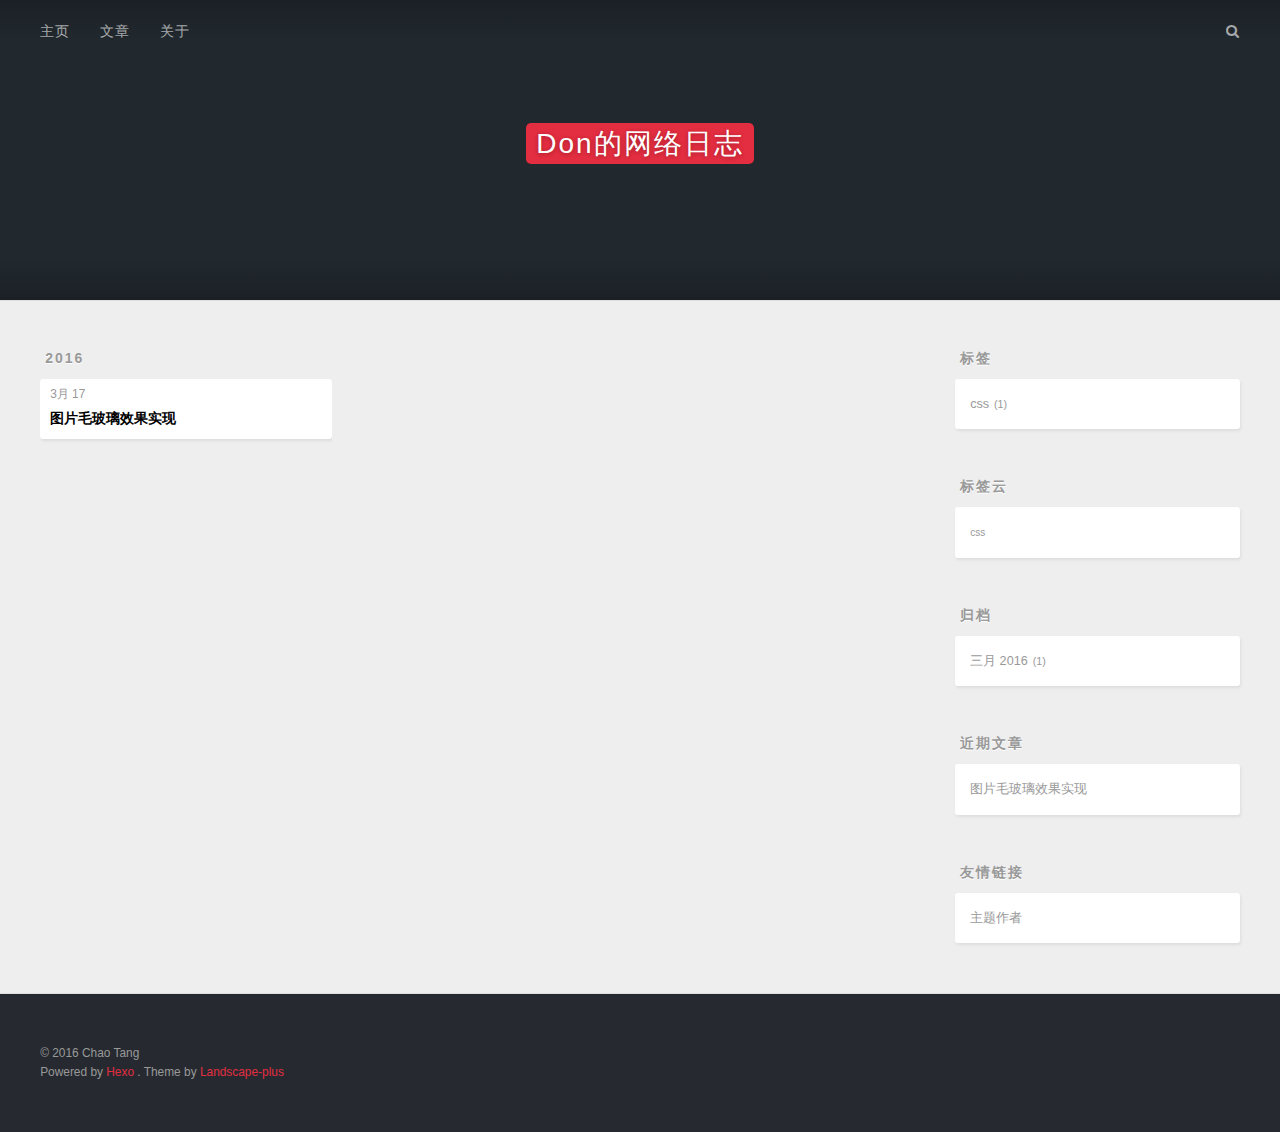
<file: archives/2016/index.html>
<!DOCTYPE html>
<html>
<head>
  <meta charset="utf-8">
  
  <title>Archives: 2016 | Don的网络日志</title>
  <meta name="viewport" content="width=device-width, initial-scale=1, maximum-scale=1">
  <meta name="description">
<meta property="og:type" content="website">
<meta property="og:title" content="Don的网络日志">
<meta property="og:url" content="http://hellodon.github.io/archives/2016/index.html">
<meta property="og:site_name" content="Don的网络日志">
<meta property="og:description">
<meta name="twitter:card" content="summary">
<meta name="twitter:title" content="Don的网络日志">
<meta name="twitter:description">
  
  
    <link rel="icon" href="/favicon.png">
  
  <link rel="stylesheet" href="/css/style.css">
  <!--[if lt IE 9]><script src="//cdnjs.cloudflare.com/ajax/libs/html5shiv/3.7/html5shiv.min.js"></script><![endif]-->
  
  <link rel="stylesheet" type="text/css" href="/prettify/prettify.css">
</head>
<body>
<div id="container">
  <div id="wrap">
    <header id="header">
  <div id="banner"></div>
  <div id="header-outer" class="outer">
    <div id="header-title" class="inner">
      <h1 id="logo-wrap">
        <a href="/" id="logo">Don的网络日志</a>
      </h1>
      
    </div>
    <div id="header-inner" class="inner">
      <nav id="main-nav">
        <a id="main-nav-toggle" class="nav-icon"></a>
        
          <a class="main-nav-link" href="/">主页</a>
        
          <a class="main-nav-link" href="/archives">文章</a>
        
          <a class="main-nav-link" href="/about">关于</a>
        
      </nav>
      <nav id="sub-nav">
        
        <a id="nav-search-btn" class="nav-icon" title="Search"></a>
      </nav>
      <div id="search-form-wrap">
        <form action="http://www.baidu.com/baidu" method="get" accept-charset="utf-8" class="search-form">
          <input type="search" name="word" maxlength="20" class="search-form-input" placeholder="Search">
          <input type="submit" value="" class="search-form-submit">
          <input name=tn type=hidden value="bds">
          <input name=cl type=hidden value="3">
          <input name=ct type=hidden value="2097152">
          <input type="hidden" name="si" value="hellodon.github.io">
        </form>
      </div>
    </div>
  </div>
</header>
    <div class="outer">
      <section id="main">
  
  
    
    
      
      
      <section class="archives-wrap">
        <div class="archive-year-wrap">
          <a href="/archives/2016" class="archive-year">2016</a>
        </div>
        <div class="archives">
    
    <article class="archive-article archive-type-post">
  <div class="archive-article-inner">
    <header class="archive-article-header">
      <a href="/2016/03/17/image-blur-effect/" class="archive-article-date">
  <time datetime="2016-03-17T07:18:38.000Z" itemprop="datePublished">3月 17</time>
</a>
      
  
    <h1 itemprop="name">
      <a class="archive-article-title" href="/2016/03/17/image-blur-effect/">图片毛玻璃效果实现</a>
    </h1>
  

    </header>
  </div>
</article>
  
  
    </div></section>
  
</section>
      
      <aside id="sidebar">
  
    
  
    
  <div class="widget-wrap">
    <h3 class="widget-title">标签</h3>
    <div class="widget">
      <ul class="tag-list"><li class="tag-list-item"><a class="tag-list-link" href="/tags/css/">css</a><span class="tag-list-count">1</span></li></ul>
    </div>
  </div>

  
    
  <div class="widget-wrap">
    <h3 class="widget-title">标签云</h3>
    <div class="widget tagcloud">
      <a href="/tags/css/" style="font-size: 10px;">css</a>
    </div>
  </div>

  
    
  <div class="widget-wrap">
    <h3 class="widget-title">归档</h3>
    <div class="widget">
      <ul class="archive-list"><li class="archive-list-item"><a class="archive-list-link" href="/archives/2016/03/">三月 2016</a><span class="archive-list-count">1</span></li></ul>
    </div>
  </div>

  
    
  <div class="widget-wrap">
    <h3 class="widget-title">近期文章</h3>
    <div class="widget">
      <ul>
        
          <li>
            <a href="/2016/03/17/image-blur-effect/">图片毛玻璃效果实现</a>
          </li>
        
      </ul>
    </div>
  </div>

  
    
  <div class="widget-wrap">
    <h3 class="widget-title">友情链接</h3>
    <div class="widget">
      <ul>
        
          <li>
            <a href="http://xiguabaobao.com" target="_blank">主题作者</a>
          </li>
        
      </ul>
    </div>
  </div>

  
</aside>
      
    </div>
    <footer id="footer">
  
  <div class="outer">
    <div id="footer-info" class="inner">
      &copy; 2016 Chao Tang<br>
      Powered by <a href="http://hexo.io/" target="_blank">Hexo</a>
      .
      Theme by <a href="https://github.com/xiangming/landscape-plus" target="_blank">Landscape-plus</a>
    </div>
  </div>
</footer>
  </div>
  <nav id="mobile-nav">
  
    <a href="/" class="mobile-nav-link">主页</a>
  
    <a href="/archives" class="mobile-nav-link">文章</a>
  
    <a href="/about" class="mobile-nav-link">关于</a>
  
</nav>
  <!-- totop start -->
<div id="totop">
<a title="返回顶部"><img src="/img/scrollup.png"/></a>
</div>

<!-- totop end -->

<!-- 多说公共js代码 start -->
<script type="text/javascript">
var duoshuoQuery = {short_name:"chaotang"};
  (function() {
    var ds = document.createElement('script');
    ds.type = 'text/javascript';ds.async = true;
    ds.src = (document.location.protocol == 'https:' ? 'https:' : 'http:') + '//static.duoshuo.com/embed.js';
    ds.charset = 'UTF-8';
    (document.getElementsByTagName('head')[0]
     || document.getElementsByTagName('body')[0]).appendChild(ds);
  })();
  </script>
<!-- 多说公共js代码 end -->


<!-- 百度分享 start -->

<div id="article-share-box" class="article-share-box">
  <div id="bdshare" class="bdsharebuttonbox article-share-links">
    <a class="article-share-weibo" data-cmd="tsina" title="分享到新浪微博"></a>
    <a class="article-share-weixin" data-cmd="weixin" title="分享到微信"></a>
    <a class="article-share-qq" data-cmd="sqq" title="分享到QQ"></a>
    <a class="article-share-renren" data-cmd="renren" title="分享到人人网"></a>
    <a class="article-share-more" data-cmd="more" title="更多"></a>
  </div>
</div>
<script>window._bd_share_config={"common":{},"share":{"bdCustomStyle":"/css/bdshare.css"}};with(document)0[(getElementsByTagName('head')[0]||body).appendChild(createElement('script')).src='http://bdimg.share.baidu.com/static/api/js/share.js?cdnversion='+~(-new Date()/36e5)];</script>

<!-- 百度分享 end -->

<script src="//cdnjs.cloudflare.com/ajax/libs/jquery/1.11.1/jquery.min.js"></script>
<script src="/prettify/prettify.js"></script>
<script type="text/javascript">
  $(function(){
      $('pre').addClass('prettyprint linenums').attr('style', 'overflow:auto;');
         prettyPrint();
  })
</script>




<script src="/js/script.js"></script>

</div>
</body>
</html>
</file>
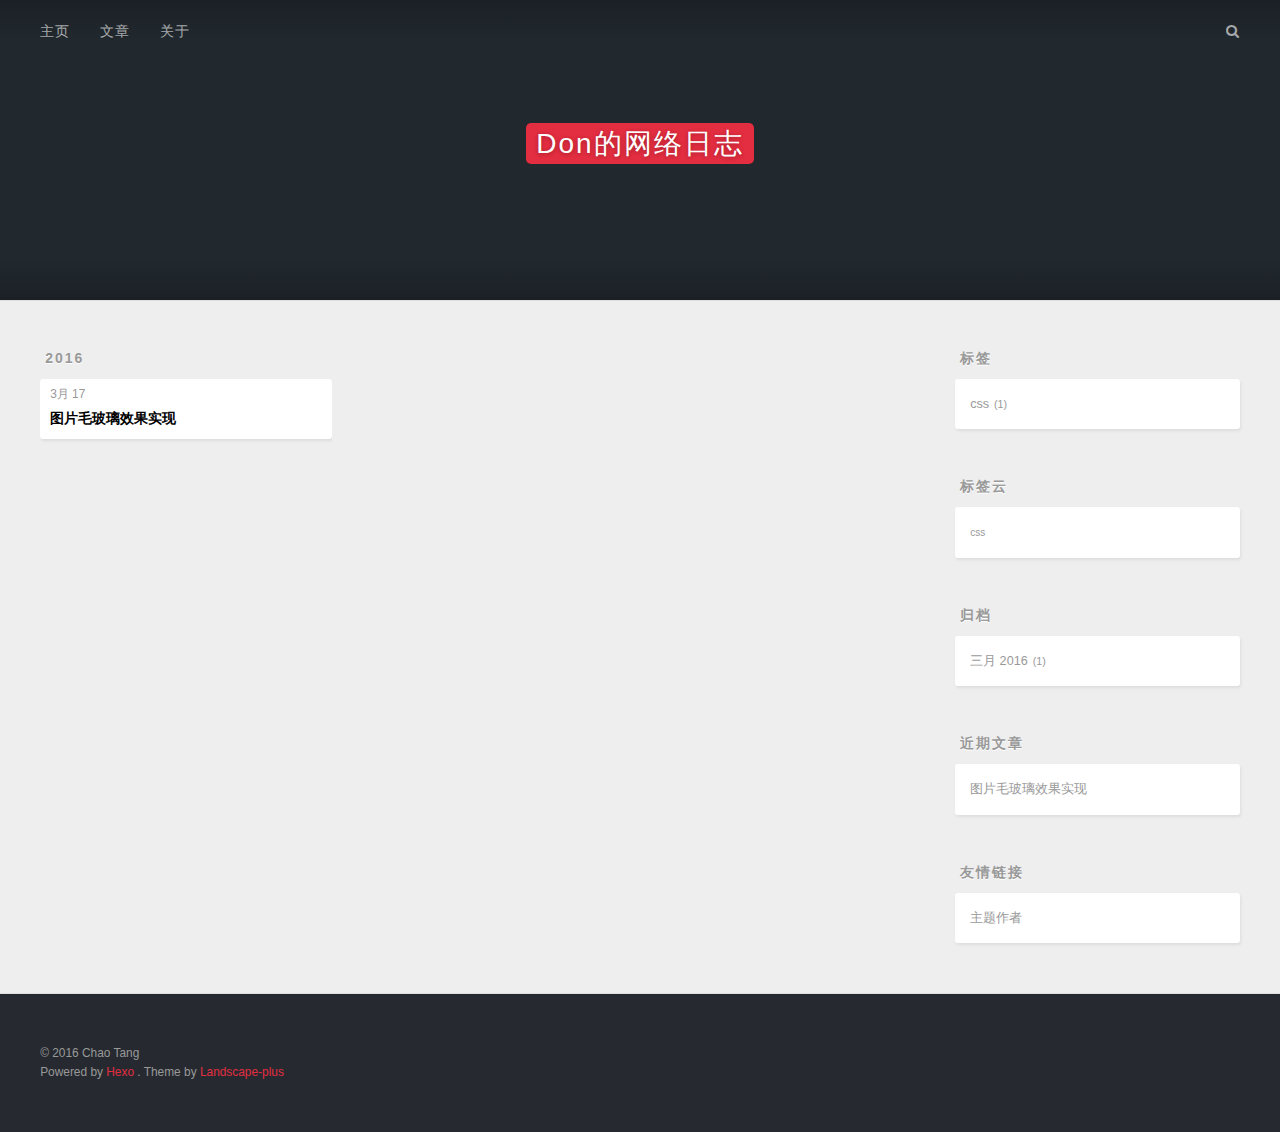
<file: tags/css/index.html>
<!DOCTYPE html>
<html>
<head>
  <meta charset="utf-8">
  
  <title>Tag: css | Don的网络日志</title>
  <meta name="viewport" content="width=device-width, initial-scale=1, maximum-scale=1">
  <meta name="description">
<meta property="og:type" content="website">
<meta property="og:title" content="Don的网络日志">
<meta property="og:url" content="http://hellodon.github.io/tags/css/index.html">
<meta property="og:site_name" content="Don的网络日志">
<meta property="og:description">
<meta name="twitter:card" content="summary">
<meta name="twitter:title" content="Don的网络日志">
<meta name="twitter:description">
  
  
    <link rel="icon" href="/favicon.png">
  
  <link rel="stylesheet" href="/css/style.css">
  <!--[if lt IE 9]><script src="//cdnjs.cloudflare.com/ajax/libs/html5shiv/3.7/html5shiv.min.js"></script><![endif]-->
  
  <link rel="stylesheet" type="text/css" href="/prettify/prettify.css">
</head>
<body>
<div id="container">
  <div id="wrap">
    <header id="header">
  <div id="banner"></div>
  <div id="header-outer" class="outer">
    <div id="header-title" class="inner">
      <h1 id="logo-wrap">
        <a href="/" id="logo">Don的网络日志</a>
      </h1>
      
    </div>
    <div id="header-inner" class="inner">
      <nav id="main-nav">
        <a id="main-nav-toggle" class="nav-icon"></a>
        
          <a class="main-nav-link" href="/">主页</a>
        
          <a class="main-nav-link" href="/archives">文章</a>
        
          <a class="main-nav-link" href="/about">关于</a>
        
      </nav>
      <nav id="sub-nav">
        
        <a id="nav-search-btn" class="nav-icon" title="Search"></a>
      </nav>
      <div id="search-form-wrap">
        <form action="http://www.baidu.com/baidu" method="get" accept-charset="utf-8" class="search-form">
          <input type="search" name="word" maxlength="20" class="search-form-input" placeholder="Search">
          <input type="submit" value="" class="search-form-submit">
          <input name=tn type=hidden value="bds">
          <input name=cl type=hidden value="3">
          <input name=ct type=hidden value="2097152">
          <input type="hidden" name="si" value="hellodon.github.io">
        </form>
      </div>
    </div>
  </div>
</header>
    <div class="outer">
      <section id="main">
  
  
    
    
      
      
      <section class="archives-wrap">
        <div class="archive-year-wrap">
          <a href="/archives/2016" class="archive-year">2016</a>
        </div>
        <div class="archives">
    
    <article class="archive-article archive-type-post">
  <div class="archive-article-inner">
    <header class="archive-article-header">
      <a href="/2016/03/17/image-blur-effect/" class="archive-article-date">
  <time datetime="2016-03-17T07:18:38.000Z" itemprop="datePublished">3月 17</time>
</a>
      
  
    <h1 itemprop="name">
      <a class="archive-article-title" href="/2016/03/17/image-blur-effect/">图片毛玻璃效果实现</a>
    </h1>
  

    </header>
  </div>
</article>
  
  
    </div></section>
  
</section>
      
      <aside id="sidebar">
  
    
  
    
  <div class="widget-wrap">
    <h3 class="widget-title">标签</h3>
    <div class="widget">
      <ul class="tag-list"><li class="tag-list-item"><a class="tag-list-link" href="/tags/css/">css</a><span class="tag-list-count">1</span></li></ul>
    </div>
  </div>

  
    
  <div class="widget-wrap">
    <h3 class="widget-title">标签云</h3>
    <div class="widget tagcloud">
      <a href="/tags/css/" style="font-size: 10px;">css</a>
    </div>
  </div>

  
    
  <div class="widget-wrap">
    <h3 class="widget-title">归档</h3>
    <div class="widget">
      <ul class="archive-list"><li class="archive-list-item"><a class="archive-list-link" href="/archives/2016/03/">三月 2016</a><span class="archive-list-count">1</span></li></ul>
    </div>
  </div>

  
    
  <div class="widget-wrap">
    <h3 class="widget-title">近期文章</h3>
    <div class="widget">
      <ul>
        
          <li>
            <a href="/2016/03/17/image-blur-effect/">图片毛玻璃效果实现</a>
          </li>
        
      </ul>
    </div>
  </div>

  
    
  <div class="widget-wrap">
    <h3 class="widget-title">友情链接</h3>
    <div class="widget">
      <ul>
        
          <li>
            <a href="http://xiguabaobao.com" target="_blank">主题作者</a>
          </li>
        
      </ul>
    </div>
  </div>

  
</aside>
      
    </div>
    <footer id="footer">
  
  <div class="outer">
    <div id="footer-info" class="inner">
      &copy; 2016 Chao Tang<br>
      Powered by <a href="http://hexo.io/" target="_blank">Hexo</a>
      .
      Theme by <a href="https://github.com/xiangming/landscape-plus" target="_blank">Landscape-plus</a>
    </div>
  </div>
</footer>
  </div>
  <nav id="mobile-nav">
  
    <a href="/" class="mobile-nav-link">主页</a>
  
    <a href="/archives" class="mobile-nav-link">文章</a>
  
    <a href="/about" class="mobile-nav-link">关于</a>
  
</nav>
  <!-- totop start -->
<div id="totop">
<a title="返回顶部"><img src="/img/scrollup.png"/></a>
</div>

<!-- totop end -->

<!-- 多说公共js代码 start -->
<script type="text/javascript">
var duoshuoQuery = {short_name:"chaotang"};
  (function() {
    var ds = document.createElement('script');
    ds.type = 'text/javascript';ds.async = true;
    ds.src = (document.location.protocol == 'https:' ? 'https:' : 'http:') + '//static.duoshuo.com/embed.js';
    ds.charset = 'UTF-8';
    (document.getElementsByTagName('head')[0]
     || document.getElementsByTagName('body')[0]).appendChild(ds);
  })();
  </script>
<!-- 多说公共js代码 end -->


<!-- 百度分享 start -->

<div id="article-share-box" class="article-share-box">
  <div id="bdshare" class="bdsharebuttonbox article-share-links">
    <a class="article-share-weibo" data-cmd="tsina" title="分享到新浪微博"></a>
    <a class="article-share-weixin" data-cmd="weixin" title="分享到微信"></a>
    <a class="article-share-qq" data-cmd="sqq" title="分享到QQ"></a>
    <a class="article-share-renren" data-cmd="renren" title="分享到人人网"></a>
    <a class="article-share-more" data-cmd="more" title="更多"></a>
  </div>
</div>
<script>window._bd_share_config={"common":{},"share":{"bdCustomStyle":"/css/bdshare.css"}};with(document)0[(getElementsByTagName('head')[0]||body).appendChild(createElement('script')).src='http://bdimg.share.baidu.com/static/api/js/share.js?cdnversion='+~(-new Date()/36e5)];</script>

<!-- 百度分享 end -->

<script src="//cdnjs.cloudflare.com/ajax/libs/jquery/1.11.1/jquery.min.js"></script>
<script src="/prettify/prettify.js"></script>
<script type="text/javascript">
  $(function(){
      $('pre').addClass('prettyprint linenums').attr('style', 'overflow:auto;');
         prettyPrint();
  })
</script>




<script src="/js/script.js"></script>

</div>
</body>
</html>
</file>
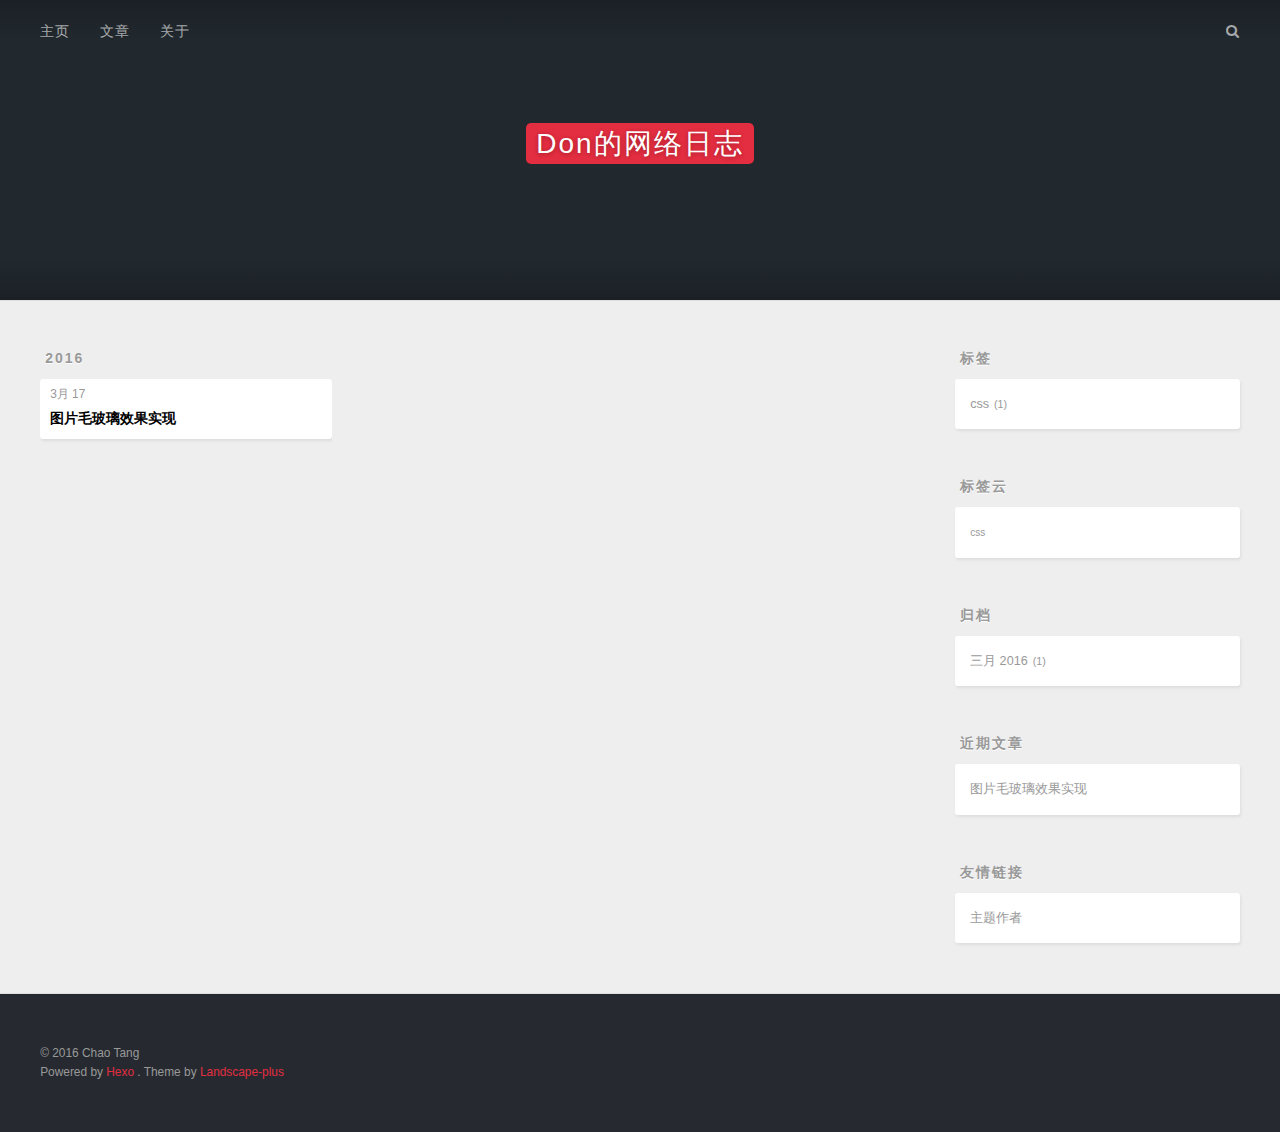
<file: archives/2016/03/index.html>
<!DOCTYPE html>
<html>
<head>
  <meta charset="utf-8">
  
  <title>Archives: 2016/3 | Don的网络日志</title>
  <meta name="viewport" content="width=device-width, initial-scale=1, maximum-scale=1">
  <meta name="description">
<meta property="og:type" content="website">
<meta property="og:title" content="Don的网络日志">
<meta property="og:url" content="http://hellodon.github.io/archives/2016/03/index.html">
<meta property="og:site_name" content="Don的网络日志">
<meta property="og:description">
<meta name="twitter:card" content="summary">
<meta name="twitter:title" content="Don的网络日志">
<meta name="twitter:description">
  
  
    <link rel="icon" href="/favicon.png">
  
  <link rel="stylesheet" href="/css/style.css">
  <!--[if lt IE 9]><script src="//cdnjs.cloudflare.com/ajax/libs/html5shiv/3.7/html5shiv.min.js"></script><![endif]-->
  
  <link rel="stylesheet" type="text/css" href="/prettify/prettify.css">
</head>
<body>
<div id="container">
  <div id="wrap">
    <header id="header">
  <div id="banner"></div>
  <div id="header-outer" class="outer">
    <div id="header-title" class="inner">
      <h1 id="logo-wrap">
        <a href="/" id="logo">Don的网络日志</a>
      </h1>
      
    </div>
    <div id="header-inner" class="inner">
      <nav id="main-nav">
        <a id="main-nav-toggle" class="nav-icon"></a>
        
          <a class="main-nav-link" href="/">主页</a>
        
          <a class="main-nav-link" href="/archives">文章</a>
        
          <a class="main-nav-link" href="/about">关于</a>
        
      </nav>
      <nav id="sub-nav">
        
        <a id="nav-search-btn" class="nav-icon" title="Search"></a>
      </nav>
      <div id="search-form-wrap">
        <form action="http://www.baidu.com/baidu" method="get" accept-charset="utf-8" class="search-form">
          <input type="search" name="word" maxlength="20" class="search-form-input" placeholder="Search">
          <input type="submit" value="" class="search-form-submit">
          <input name=tn type=hidden value="bds">
          <input name=cl type=hidden value="3">
          <input name=ct type=hidden value="2097152">
          <input type="hidden" name="si" value="hellodon.github.io">
        </form>
      </div>
    </div>
  </div>
</header>
    <div class="outer">
      <section id="main">
  
  
    
    
      
      
      <section class="archives-wrap">
        <div class="archive-year-wrap">
          <a href="/archives/2016" class="archive-year">2016</a>
        </div>
        <div class="archives">
    
    <article class="archive-article archive-type-post">
  <div class="archive-article-inner">
    <header class="archive-article-header">
      <a href="/2016/03/17/image-blur-effect/" class="archive-article-date">
  <time datetime="2016-03-17T07:18:38.000Z" itemprop="datePublished">3月 17</time>
</a>
      
  
    <h1 itemprop="name">
      <a class="archive-article-title" href="/2016/03/17/image-blur-effect/">图片毛玻璃效果实现</a>
    </h1>
  

    </header>
  </div>
</article>
  
  
    </div></section>
  
</section>
      
      <aside id="sidebar">
  
    
  
    
  <div class="widget-wrap">
    <h3 class="widget-title">标签</h3>
    <div class="widget">
      <ul class="tag-list"><li class="tag-list-item"><a class="tag-list-link" href="/tags/css/">css</a><span class="tag-list-count">1</span></li></ul>
    </div>
  </div>

  
    
  <div class="widget-wrap">
    <h3 class="widget-title">标签云</h3>
    <div class="widget tagcloud">
      <a href="/tags/css/" style="font-size: 10px;">css</a>
    </div>
  </div>

  
    
  <div class="widget-wrap">
    <h3 class="widget-title">归档</h3>
    <div class="widget">
      <ul class="archive-list"><li class="archive-list-item"><a class="archive-list-link" href="/archives/2016/03/">三月 2016</a><span class="archive-list-count">1</span></li></ul>
    </div>
  </div>

  
    
  <div class="widget-wrap">
    <h3 class="widget-title">近期文章</h3>
    <div class="widget">
      <ul>
        
          <li>
            <a href="/2016/03/17/image-blur-effect/">图片毛玻璃效果实现</a>
          </li>
        
      </ul>
    </div>
  </div>

  
    
  <div class="widget-wrap">
    <h3 class="widget-title">友情链接</h3>
    <div class="widget">
      <ul>
        
          <li>
            <a href="http://xiguabaobao.com" target="_blank">主题作者</a>
          </li>
        
      </ul>
    </div>
  </div>

  
</aside>
      
    </div>
    <footer id="footer">
  
  <div class="outer">
    <div id="footer-info" class="inner">
      &copy; 2016 Chao Tang<br>
      Powered by <a href="http://hexo.io/" target="_blank">Hexo</a>
      .
      Theme by <a href="https://github.com/xiangming/landscape-plus" target="_blank">Landscape-plus</a>
    </div>
  </div>
</footer>
  </div>
  <nav id="mobile-nav">
  
    <a href="/" class="mobile-nav-link">主页</a>
  
    <a href="/archives" class="mobile-nav-link">文章</a>
  
    <a href="/about" class="mobile-nav-link">关于</a>
  
</nav>
  <!-- totop start -->
<div id="totop">
<a title="返回顶部"><img src="/img/scrollup.png"/></a>
</div>

<!-- totop end -->

<!-- 多说公共js代码 start -->
<script type="text/javascript">
var duoshuoQuery = {short_name:"chaotang"};
  (function() {
    var ds = document.createElement('script');
    ds.type = 'text/javascript';ds.async = true;
    ds.src = (document.location.protocol == 'https:' ? 'https:' : 'http:') + '//static.duoshuo.com/embed.js';
    ds.charset = 'UTF-8';
    (document.getElementsByTagName('head')[0]
     || document.getElementsByTagName('body')[0]).appendChild(ds);
  })();
  </script>
<!-- 多说公共js代码 end -->


<!-- 百度分享 start -->

<div id="article-share-box" class="article-share-box">
  <div id="bdshare" class="bdsharebuttonbox article-share-links">
    <a class="article-share-weibo" data-cmd="tsina" title="分享到新浪微博"></a>
    <a class="article-share-weixin" data-cmd="weixin" title="分享到微信"></a>
    <a class="article-share-qq" data-cmd="sqq" title="分享到QQ"></a>
    <a class="article-share-renren" data-cmd="renren" title="分享到人人网"></a>
    <a class="article-share-more" data-cmd="more" title="更多"></a>
  </div>
</div>
<script>window._bd_share_config={"common":{},"share":{"bdCustomStyle":"/css/bdshare.css"}};with(document)0[(getElementsByTagName('head')[0]||body).appendChild(createElement('script')).src='http://bdimg.share.baidu.com/static/api/js/share.js?cdnversion='+~(-new Date()/36e5)];</script>

<!-- 百度分享 end -->

<script src="//cdnjs.cloudflare.com/ajax/libs/jquery/1.11.1/jquery.min.js"></script>
<script src="/prettify/prettify.js"></script>
<script type="text/javascript">
  $(function(){
      $('pre').addClass('prettyprint linenums').attr('style', 'overflow:auto;');
         prettyPrint();
  })
</script>




<script src="/js/script.js"></script>

</div>
</body>
</html>
</file>
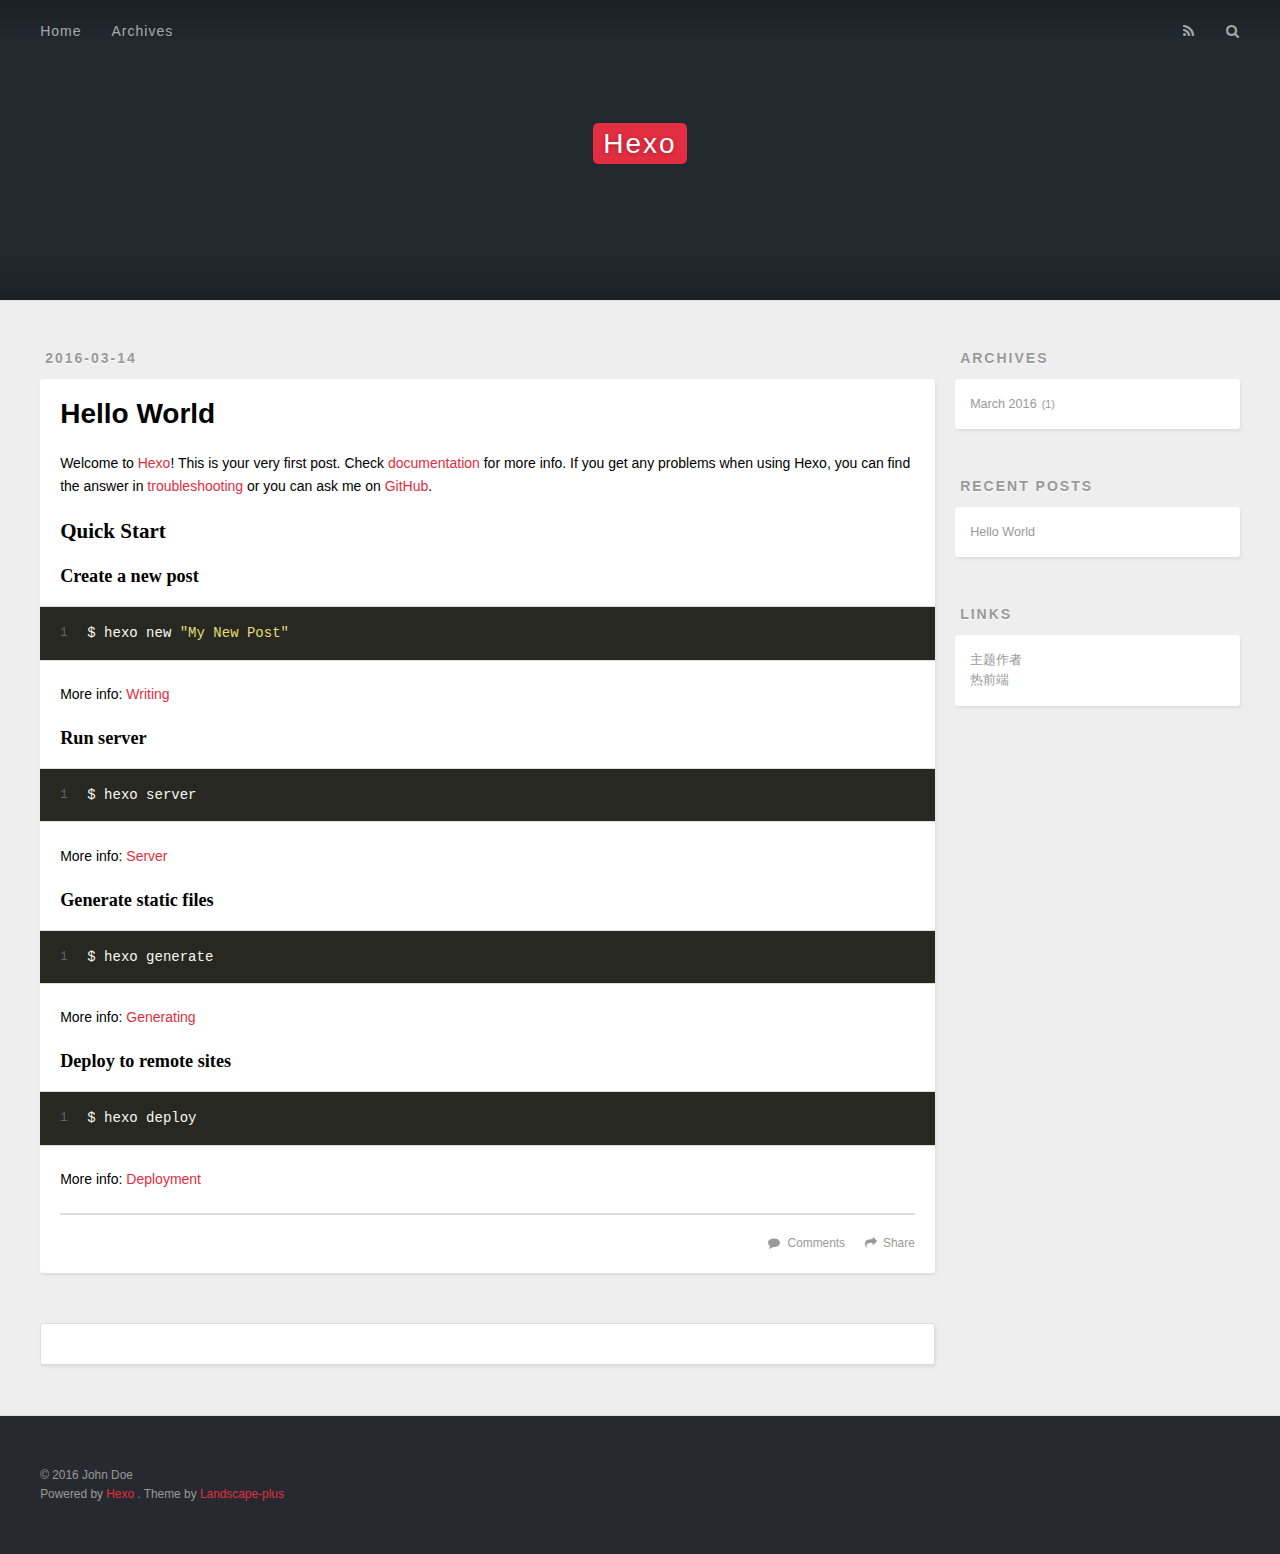
<file: 2016/03/14/hello-world/index.html>
<!DOCTYPE html>
<html>
<head>
  <meta charset="utf-8">
  
  <title>Hello World | Hexo</title>
  <meta name="viewport" content="width=device-width, initial-scale=1, maximum-scale=1">
  <meta name="description" content="Welcome to Hexo! This is your very first post. Check documentation for more info. If you get any problems when using Hexo, you can find the answer in troubleshooting or you can ask me on GitHub.
Quick">
<meta property="og:type" content="article">
<meta property="og:title" content="Hello World">
<meta property="og:url" content="http://yoursite.com/2016/03/14/hello-world/index.html">
<meta property="og:site_name" content="Hexo">
<meta property="og:description" content="Welcome to Hexo! This is your very first post. Check documentation for more info. If you get any problems when using Hexo, you can find the answer in troubleshooting or you can ask me on GitHub.
Quick">
<meta property="og:updated_time" content="2016-03-14T08:21:09.000Z">
<meta name="twitter:card" content="summary">
<meta name="twitter:title" content="Hello World">
<meta name="twitter:description" content="Welcome to Hexo! This is your very first post. Check documentation for more info. If you get any problems when using Hexo, you can find the answer in troubleshooting or you can ask me on GitHub.
Quick">
  
    <link rel="alternative" href="/atom.xml" title="Hexo" type="application/atom+xml">
  
  
    <link rel="icon" href="/favicon.png">
  
  <link rel="stylesheet" href="/css/style.css">
  <!--[if lt IE 9]><script src="//cdnjs.cloudflare.com/ajax/libs/html5shiv/3.7/html5shiv.min.js"></script><![endif]-->
  
</head>
<body>
<div id="container">
  <div id="wrap">
    <header id="header">
  <div id="banner"></div>
  <div id="header-outer" class="outer">
    <div id="header-title" class="inner">
      <h1 id="logo-wrap">
        <a href="/" id="logo">Hexo</a>
      </h1>
      
    </div>
    <div id="header-inner" class="inner">
      <nav id="main-nav">
        <a id="main-nav-toggle" class="nav-icon"></a>
        
          <a class="main-nav-link" href="/">Home</a>
        
          <a class="main-nav-link" href="/archives">Archives</a>
        
      </nav>
      <nav id="sub-nav">
        
          <a id="nav-rss-link" class="nav-icon" href="/atom.xml" title="RSS Feed"></a>
        
        <a id="nav-search-btn" class="nav-icon" title="Search"></a>
      </nav>
      <div id="search-form-wrap">
        <form action="http://www.baidu.com/baidu" method="get" accept-charset="utf-8" class="search-form">
          <input type="search" name="word" maxlength="20" class="search-form-input" placeholder="Search">
          <input type="submit" value="" class="search-form-submit">
          <input name=tn type=hidden value="bds">
          <input name=cl type=hidden value="3">
          <input name=ct type=hidden value="2097152">
          <input type="hidden" name="si" value="yoursite.com">
        </form>
      </div>
    </div>
  </div>
</header>
    <div class="outer">
      <section id="main"><article id="post-hello-world" class="article article-type-post" itemscope itemprop="blogPost">
  <div class="article-meta">
    <a href="/2016/03/14/hello-world/" class="article-date">
  <time datetime="2016-03-14T09:33:11.147Z" itemprop="datePublished">2016-03-14</time>
</a>
    
  </div>
  <div class="article-inner">
    
    
      <header class="article-header">
        
  
    <h1 class="article-title" itemprop="name">
      Hello World
    </h1>
  

      </header>
    
    <div class="article-entry" itemprop="articleBody">
      
        <p>Welcome to <a href="https://hexo.io/" target="_blank" rel="external">Hexo</a>! This is your very first post. Check <a href="https://hexo.io/docs/" target="_blank" rel="external">documentation</a> for more info. If you get any problems when using Hexo, you can find the answer in <a href="https://hexo.io/docs/troubleshooting.html" target="_blank" rel="external">troubleshooting</a> or you can ask me on <a href="https://github.com/hexojs/hexo/issues" target="_blank" rel="external">GitHub</a>.</p>
<h2 id="Quick-Start"><a href="#Quick-Start" class="headerlink" title="Quick Start"></a>Quick Start</h2><h3 id="Create-a-new-post"><a href="#Create-a-new-post" class="headerlink" title="Create a new post"></a>Create a new post</h3><figure class="highlight bash"><table><tr><td class="gutter"><pre><span class="line">1</span><br></pre></td><td class="code"><pre><span class="line">$ hexo new <span class="string">"My New Post"</span></span><br></pre></td></tr></table></figure>
<p>More info: <a href="https://hexo.io/docs/writing.html" target="_blank" rel="external">Writing</a></p>
<h3 id="Run-server"><a href="#Run-server" class="headerlink" title="Run server"></a>Run server</h3><figure class="highlight bash"><table><tr><td class="gutter"><pre><span class="line">1</span><br></pre></td><td class="code"><pre><span class="line">$ hexo server</span><br></pre></td></tr></table></figure>
<p>More info: <a href="https://hexo.io/docs/server.html" target="_blank" rel="external">Server</a></p>
<h3 id="Generate-static-files"><a href="#Generate-static-files" class="headerlink" title="Generate static files"></a>Generate static files</h3><figure class="highlight bash"><table><tr><td class="gutter"><pre><span class="line">1</span><br></pre></td><td class="code"><pre><span class="line">$ hexo generate</span><br></pre></td></tr></table></figure>
<p>More info: <a href="https://hexo.io/docs/generating.html" target="_blank" rel="external">Generating</a></p>
<h3 id="Deploy-to-remote-sites"><a href="#Deploy-to-remote-sites" class="headerlink" title="Deploy to remote sites"></a>Deploy to remote sites</h3><figure class="highlight bash"><table><tr><td class="gutter"><pre><span class="line">1</span><br></pre></td><td class="code"><pre><span class="line">$ hexo deploy</span><br></pre></td></tr></table></figure>
<p>More info: <a href="https://hexo.io/docs/deployment.html" target="_blank" rel="external">Deployment</a></p>

      
    </div>
    <footer class="article-footer">
      
        <a data-url="http://yoursite.com/2016/03/14/hello-world/" data-id="cilrsl9pn00001sz2rvlsrsom" class="article-share-link" data-share="baidu">Share</a>
      

      
        <a href="http://yoursite.com/2016/03/14/hello-world/#ds-thread" class="article-comment-link">Comments</a>
      

      
    </footer>
  </div>
  
    
  
</article>


  <section id="comments">
    <div id="ds-thread" class="ds-thread" data-thread-key="2016/03/14/hello-world/" data-title="Hello World" data-url="http://yoursite.com/2016/03/14/hello-world/"></div>
  </section>
</section>
      
      <aside id="sidebar">
  
    
  
    
  
    
  
    
  <div class="widget-wrap">
    <h3 class="widget-title">Archives</h3>
    <div class="widget">
      <ul class="archive-list"><li class="archive-list-item"><a class="archive-list-link" href="/archives/2016/03/">March 2016</a><span class="archive-list-count">1</span></li></ul>
    </div>
  </div>

  
    
  <div class="widget-wrap">
    <h3 class="widget-title">Recent Posts</h3>
    <div class="widget">
      <ul>
        
          <li>
            <a href="/2016/03/14/hello-world/">Hello World</a>
          </li>
        
      </ul>
    </div>
  </div>

  
    
  <div class="widget-wrap">
    <h3 class="widget-title">Links</h3>
    <div class="widget">
      <ul>
        
          <li>
            <a href="http://xiguabaobao.com" target="_blank">主题作者</a>
          </li>
        
          <li>
            <a href="http://reqianduan.com" target="_blank">热前端</a>
          </li>
        
      </ul>
    </div>
  </div>

  
</aside>
      
    </div>
    <footer id="footer">
  
  <div class="outer">
    <div id="footer-info" class="inner">
      &copy; 2016 John Doe<br>
      Powered by <a href="http://hexo.io/" target="_blank">Hexo</a>
      .
      Theme by <a href="https://github.com/xiangming/landscape-plus" target="_blank">Landscape-plus</a>
    </div>
  </div>
</footer>
  </div>
  <nav id="mobile-nav">
  
    <a href="/" class="mobile-nav-link">Home</a>
  
    <a href="/archives" class="mobile-nav-link">Archives</a>
  
</nav>
  <!-- totop start -->
<div id="totop">
<a title="totop"><img src="/img/scrollup.png"/></a>
</div>

<!-- totop end -->

<!-- 多说公共js代码 start -->
<script type="text/javascript">
var duoshuoQuery = {short_name:"274f2ca0711b4ffc8c4871631180638b"};
  (function() {
    var ds = document.createElement('script');
    ds.type = 'text/javascript';ds.async = true;
    ds.src = (document.location.protocol == 'https:' ? 'https:' : 'http:') + '//static.duoshuo.com/embed.js';
    ds.charset = 'UTF-8';
    (document.getElementsByTagName('head')[0]
     || document.getElementsByTagName('body')[0]).appendChild(ds);
  })();
  </script>
<!-- 多说公共js代码 end -->


<!-- 百度分享 start -->

<div id="article-share-box" class="article-share-box">
  <div id="bdshare" class="bdsharebuttonbox article-share-links">
    <a class="article-share-weibo" data-cmd="tsina" title="分享到新浪微博"></a>
    <a class="article-share-weixin" data-cmd="weixin" title="分享到微信"></a>
    <a class="article-share-qq" data-cmd="sqq" title="分享到QQ"></a>
    <a class="article-share-renren" data-cmd="renren" title="分享到人人网"></a>
    <a class="article-share-more" data-cmd="more" title="更多"></a>
  </div>
</div>
<script>window._bd_share_config={"common":{},"share":{"bdCustomStyle":"/css/bdshare.css"}};with(document)0[(getElementsByTagName('head')[0]||body).appendChild(createElement('script')).src='http://bdimg.share.baidu.com/static/api/js/share.js?cdnversion='+~(-new Date()/36e5)];</script>

<!-- 百度分享 end -->

<script src="//cdnjs.cloudflare.com/ajax/libs/jquery/1.11.1/jquery.min.js"></script>




<script src="/js/script.js"></script>

</div>
</body>
</html>
</file>
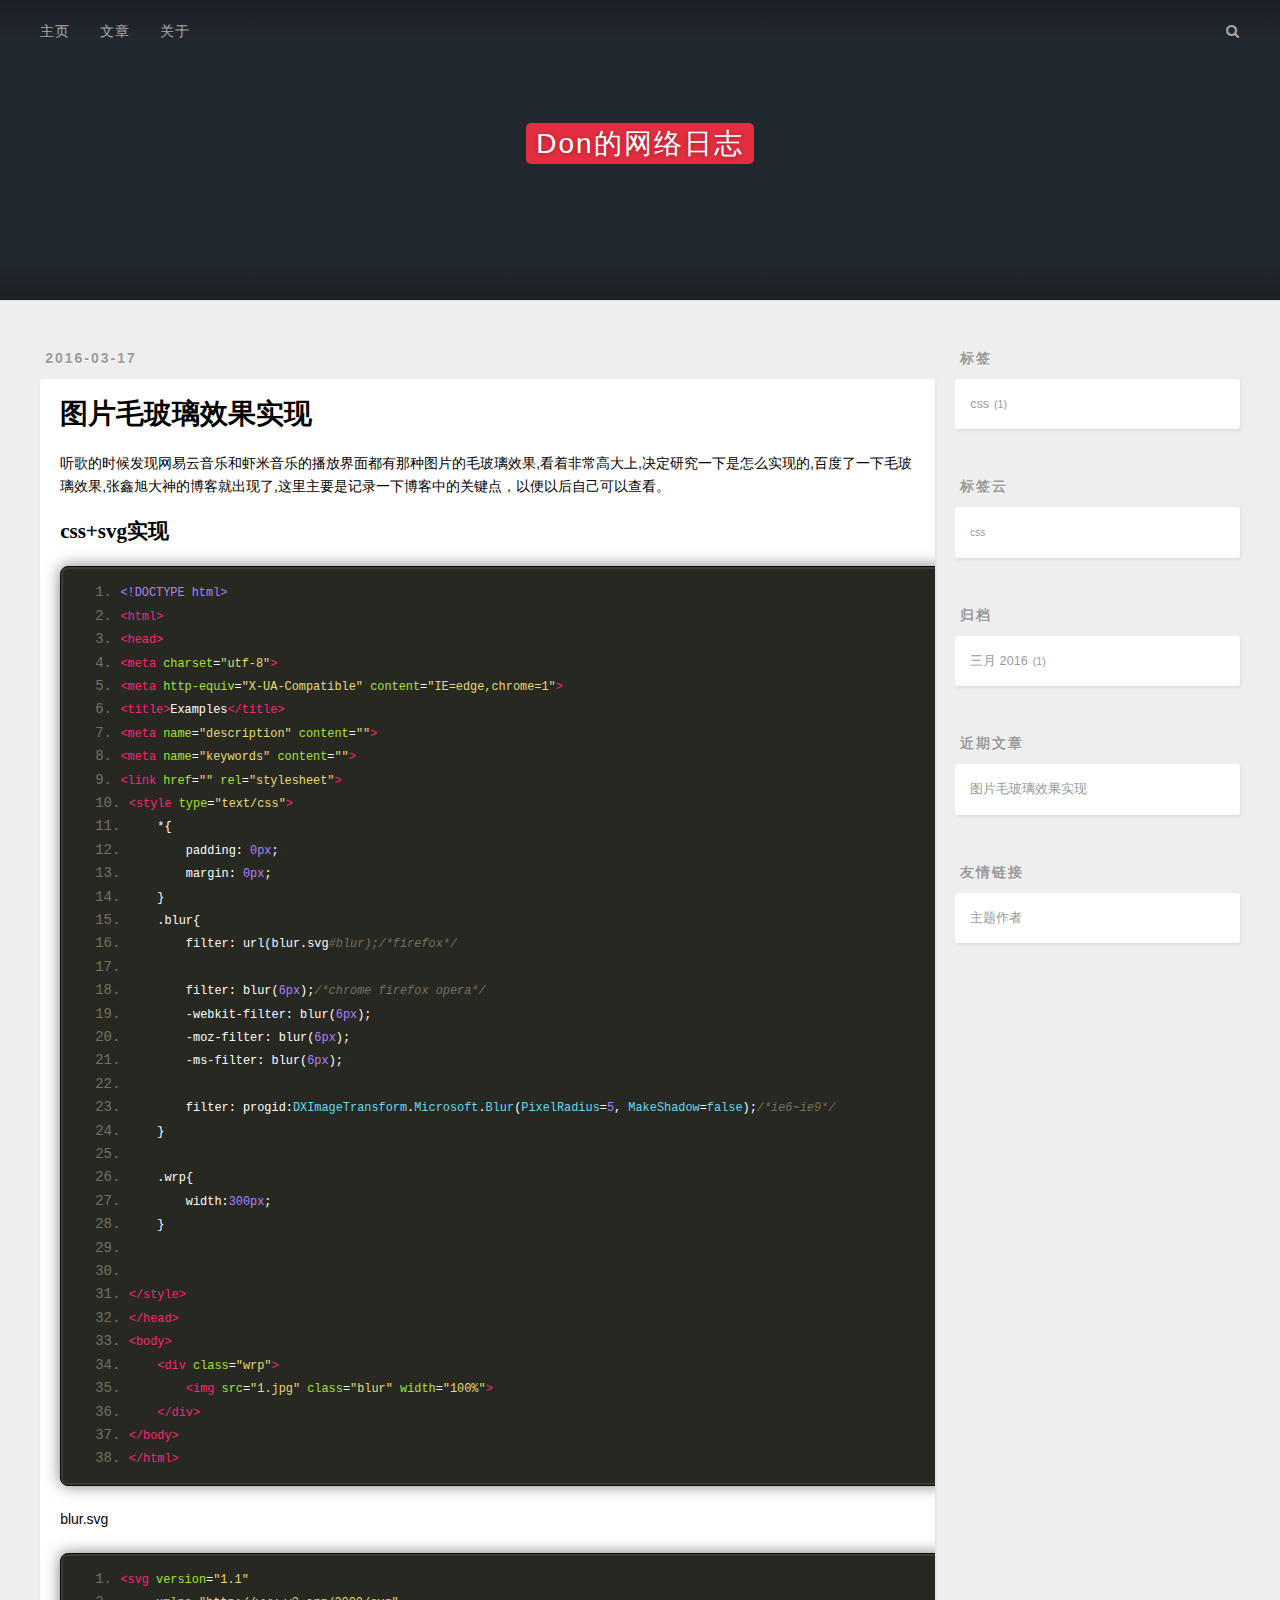
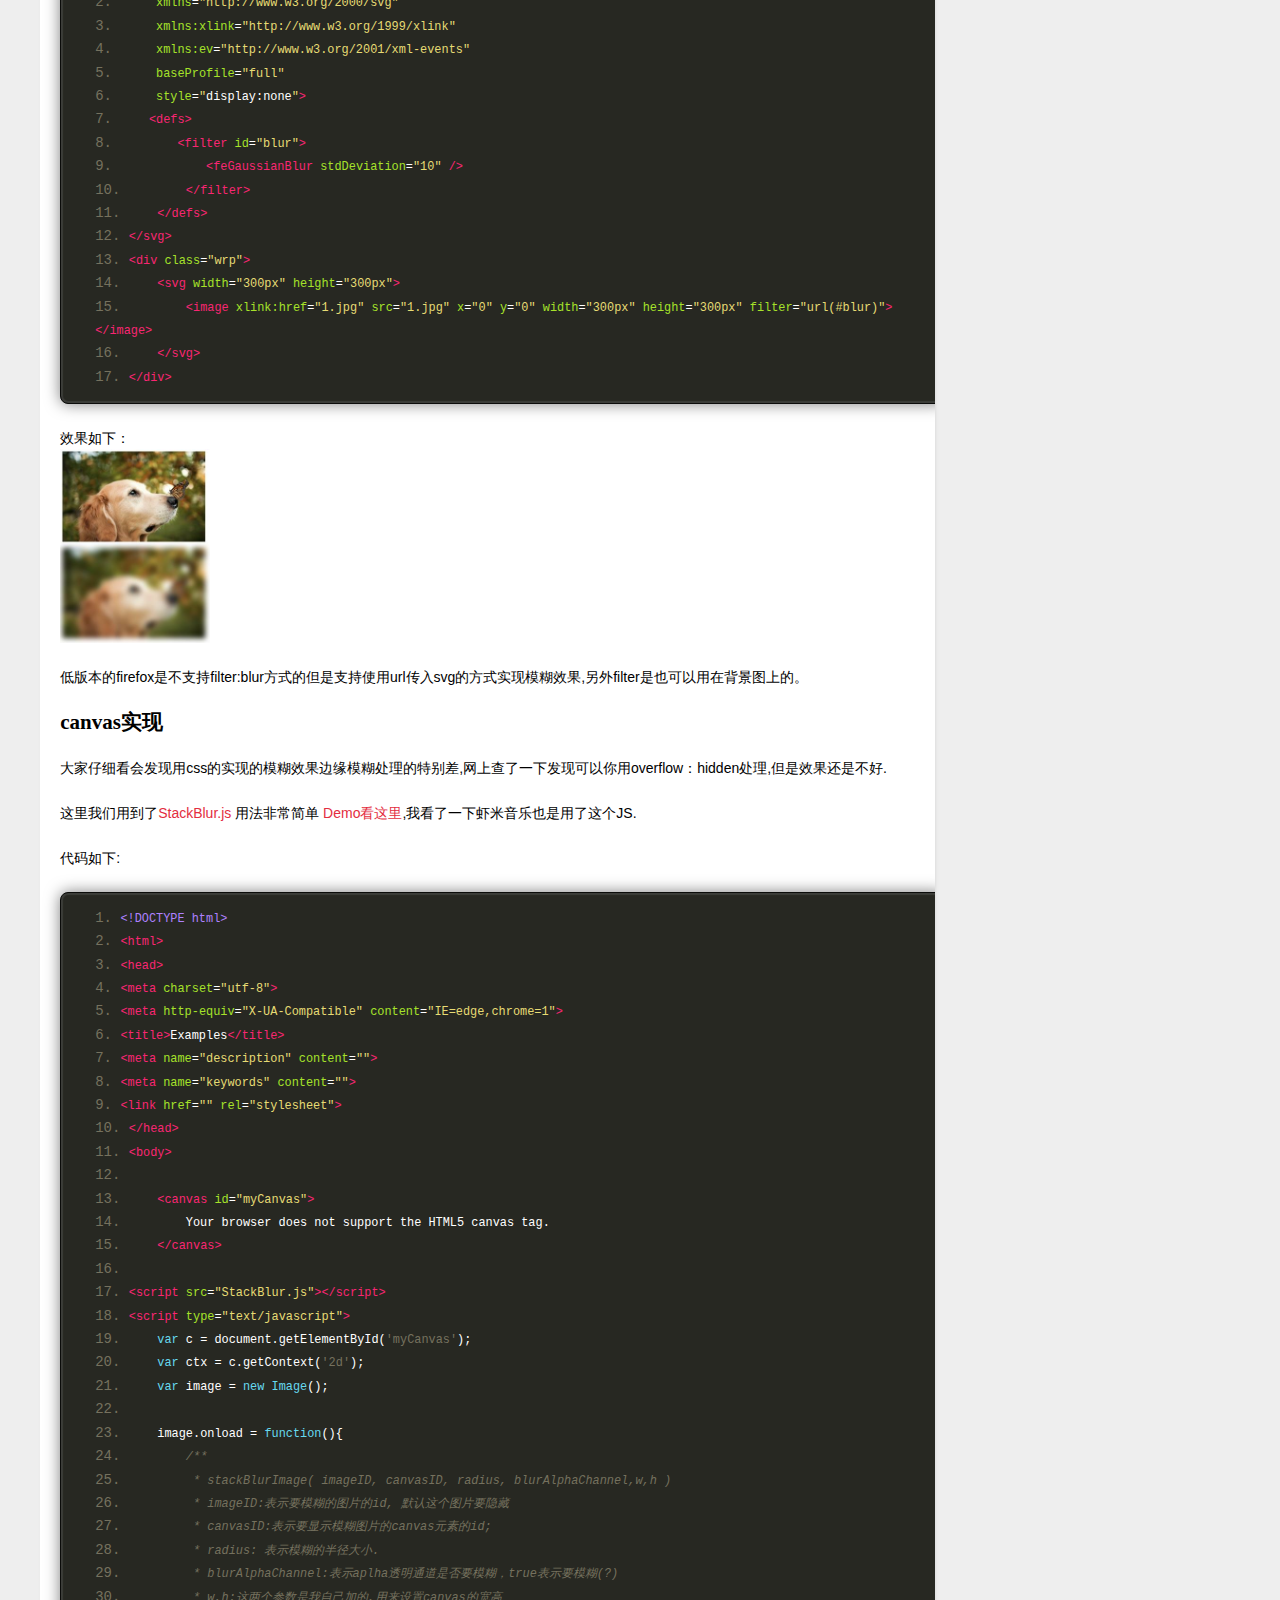
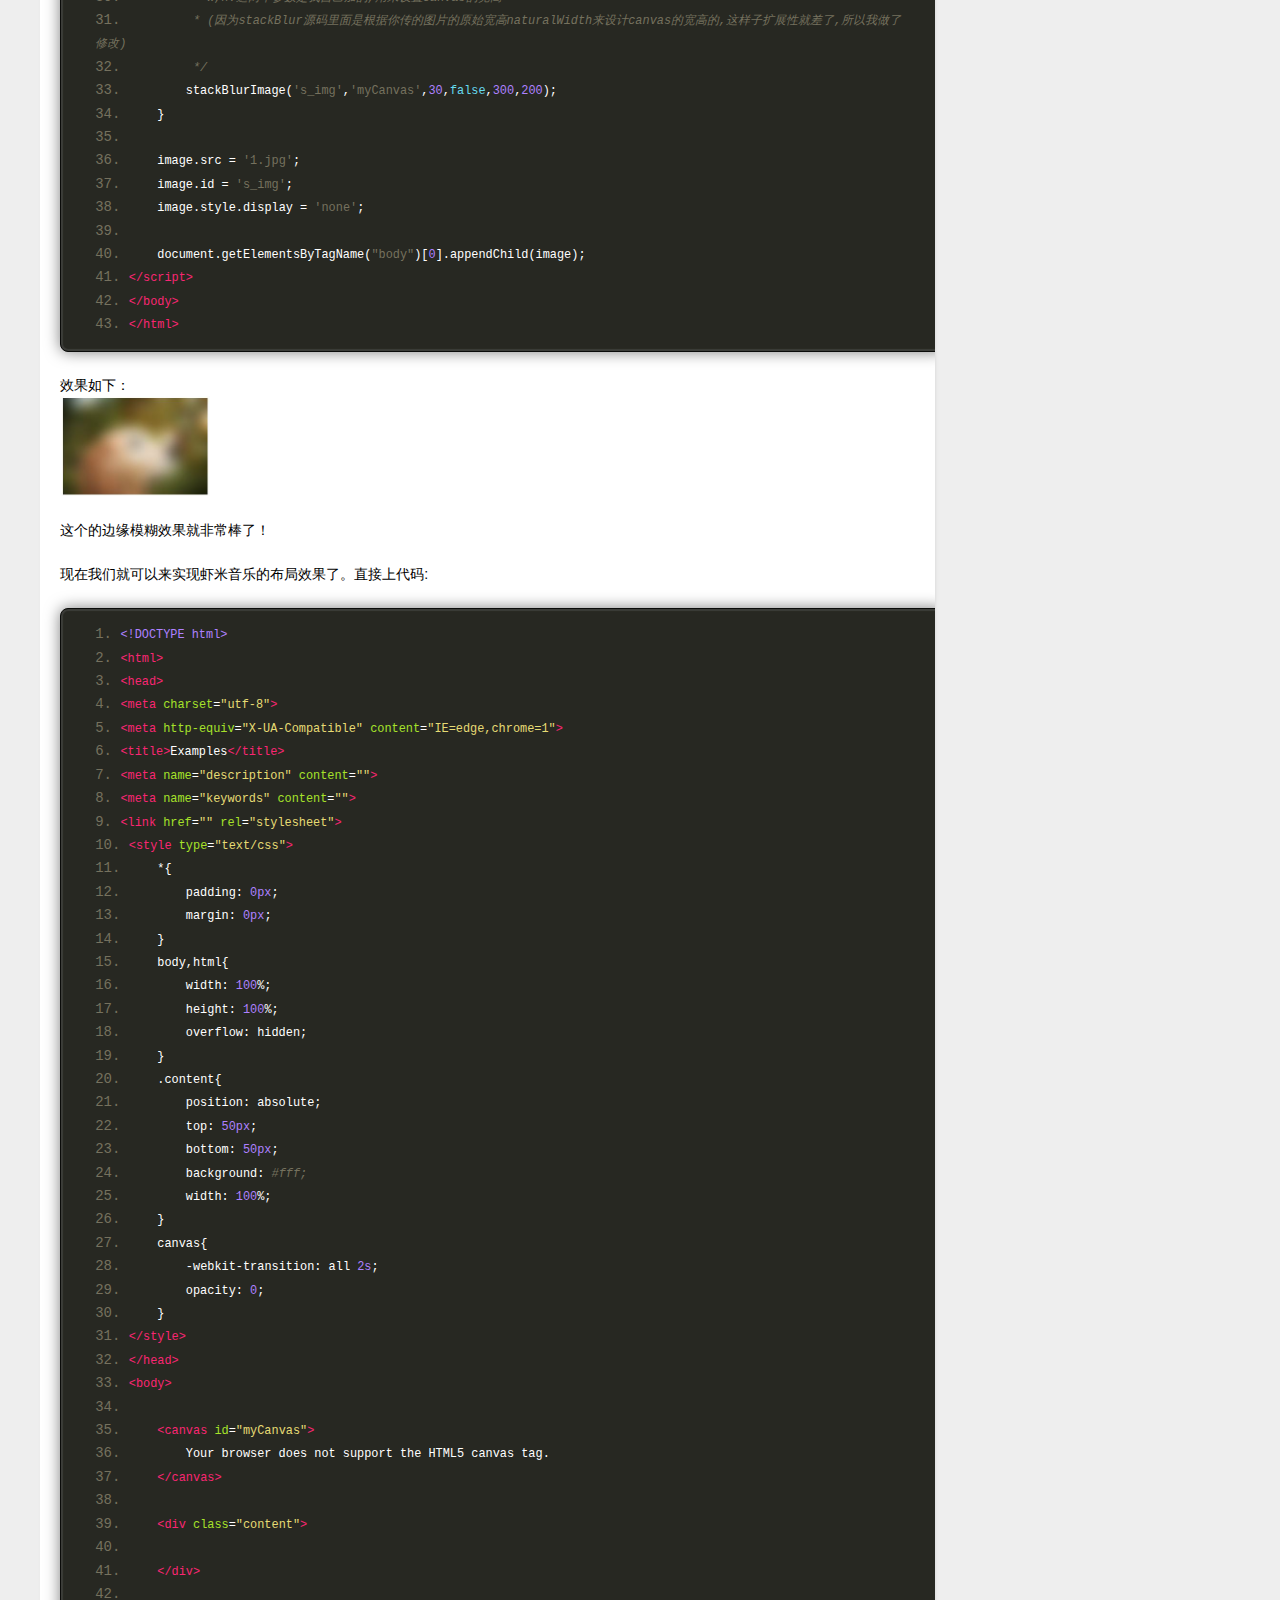
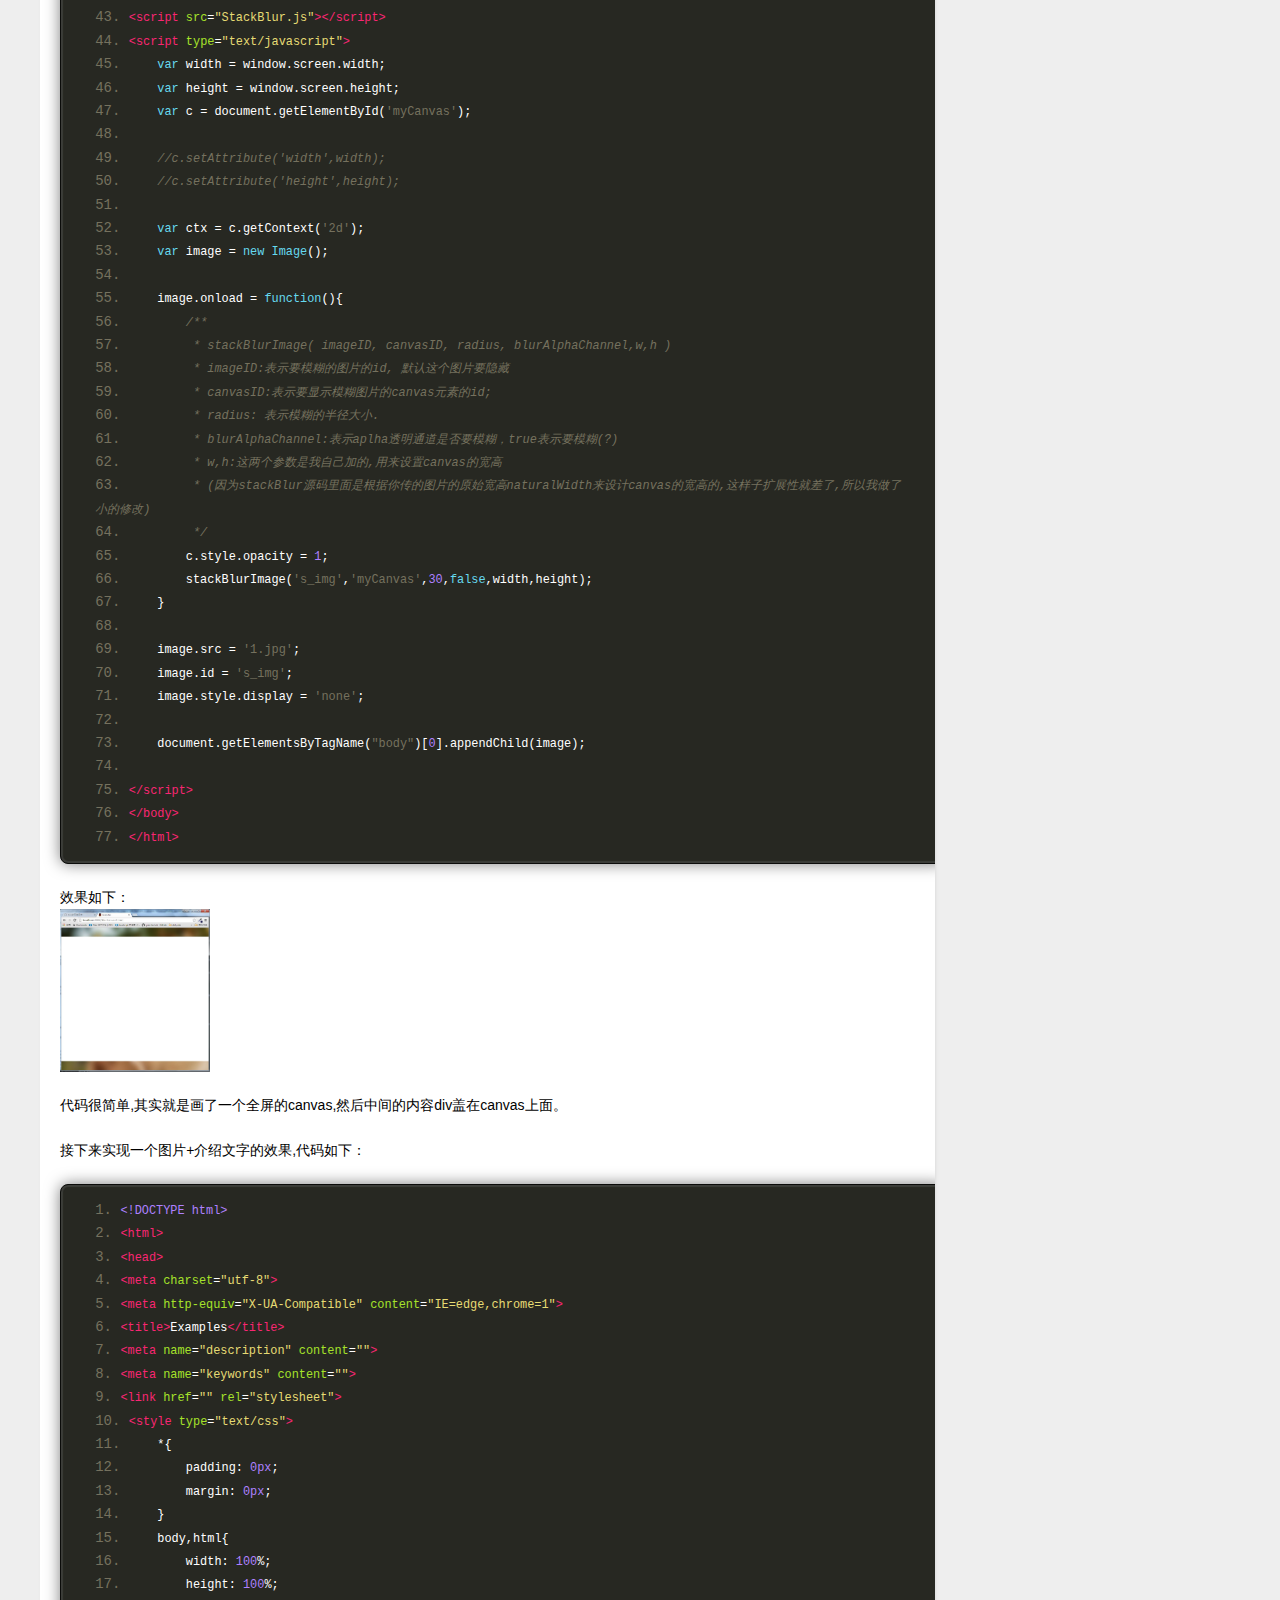
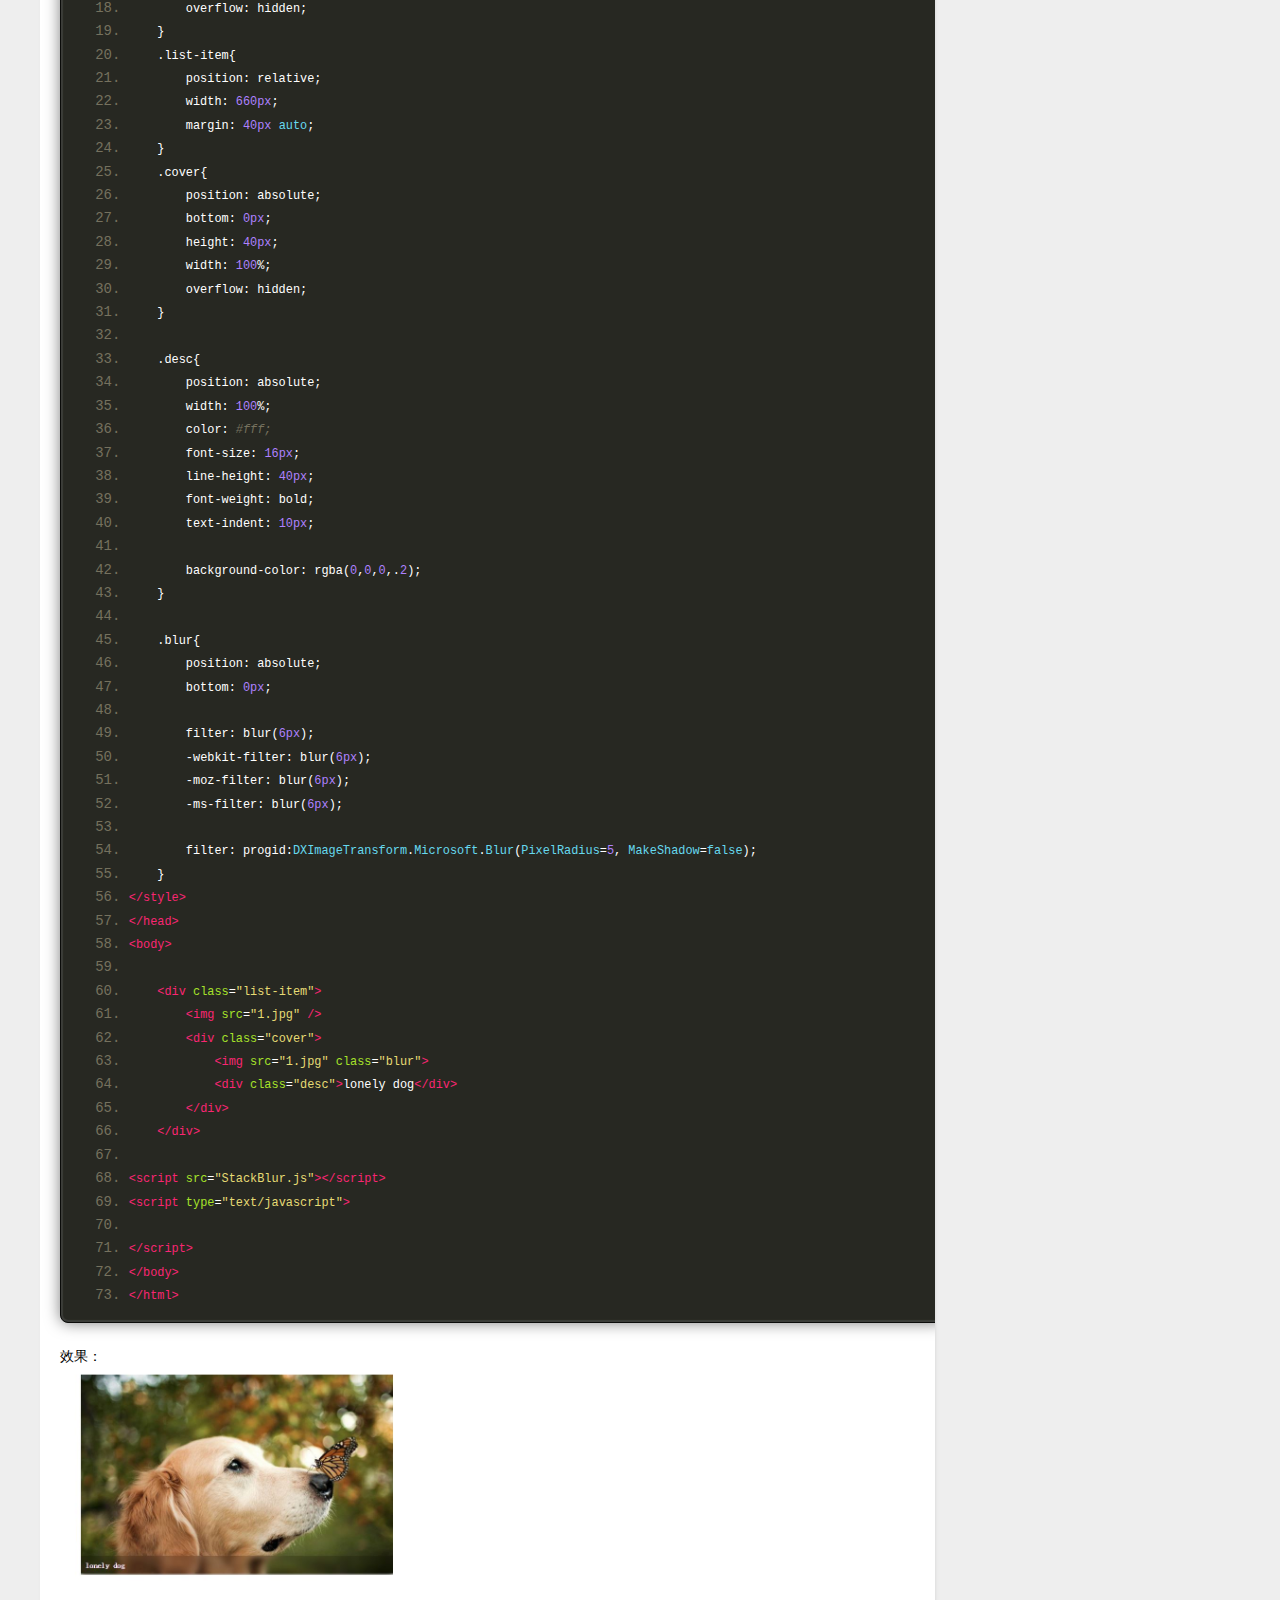
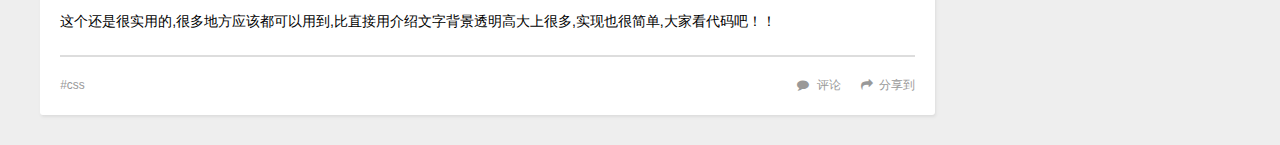
<file: 2016/03/17/image-blur-effect/index.html>
<!DOCTYPE html>
<html>
<head>
  <meta charset="utf-8">
  
  <title>图片毛玻璃效果实现 | Don的网络日志</title>
  <meta name="viewport" content="width=device-width, initial-scale=1, maximum-scale=1">
  <meta name="description" content="听歌的时候发现网易云音乐和虾米音乐的播放界面都有那种图片的毛玻璃效果,看着非常高大上,决定研究一下是怎么实现的,百度了一下毛玻璃效果,张鑫旭大神的博客就出现了,这里主要是记录一下博客中的关键点，以便以后自己可以查看。
css+svg实现&amp;lt;!DOCTYPE html&amp;gt;
&amp;lt;html&amp;gt;
&amp;lt;head&amp;gt;
&amp;lt;meta charset=&amp;quot;utf-8&amp;quot;">
<meta property="og:type" content="article">
<meta property="og:title" content="图片毛玻璃效果实现">
<meta property="og:url" content="http://hellodon.github.io/2016/03/17/image-blur-effect/index.html">
<meta property="og:site_name" content="Don的网络日志">
<meta property="og:description" content="听歌的时候发现网易云音乐和虾米音乐的播放界面都有那种图片的毛玻璃效果,看着非常高大上,决定研究一下是怎么实现的,百度了一下毛玻璃效果,张鑫旭大神的博客就出现了,这里主要是记录一下博客中的关键点，以便以后自己可以查看。
css+svg实现&amp;lt;!DOCTYPE html&amp;gt;
&amp;lt;html&amp;gt;
&amp;lt;head&amp;gt;
&amp;lt;meta charset=&amp;quot;utf-8&amp;quot;">
<meta property="og:image" content="http://hellodon.github.io/2016/03/17/image-blur-effect/1.JPG">
<meta property="og:image" content="http://hellodon.github.io/2016/03/17/image-blur-effect/2.JPG">
<meta property="og:image" content="http://hellodon.github.io/2016/03/17/image-blur-effect/3.JPG">
<meta property="og:image" content="http://hellodon.github.io/2016/03/17/image-blur-effect/4.JPG">
<meta property="og:updated_time" content="2016-04-08T07:22:12.000Z">
<meta name="twitter:card" content="summary">
<meta name="twitter:title" content="图片毛玻璃效果实现">
<meta name="twitter:description" content="听歌的时候发现网易云音乐和虾米音乐的播放界面都有那种图片的毛玻璃效果,看着非常高大上,决定研究一下是怎么实现的,百度了一下毛玻璃效果,张鑫旭大神的博客就出现了,这里主要是记录一下博客中的关键点，以便以后自己可以查看。
css+svg实现&amp;lt;!DOCTYPE html&amp;gt;
&amp;lt;html&amp;gt;
&amp;lt;head&amp;gt;
&amp;lt;meta charset=&amp;quot;utf-8&amp;quot;">
<meta name="twitter:image" content="http://hellodon.github.io/2016/03/17/image-blur-effect/1.JPG">
  
  
    <link rel="icon" href="/favicon.png">
  
  <link rel="stylesheet" href="/css/style.css">
  <!--[if lt IE 9]><script src="//cdnjs.cloudflare.com/ajax/libs/html5shiv/3.7/html5shiv.min.js"></script><![endif]-->
  
  <link rel="stylesheet" type="text/css" href="/prettify/prettify.css">
</head>
<body>
<div id="container">
  <div id="wrap">
    <header id="header">
  <div id="banner"></div>
  <div id="header-outer" class="outer">
    <div id="header-title" class="inner">
      <h1 id="logo-wrap">
        <a href="/" id="logo">Don的网络日志</a>
      </h1>
      
    </div>
    <div id="header-inner" class="inner">
      <nav id="main-nav">
        <a id="main-nav-toggle" class="nav-icon"></a>
        
          <a class="main-nav-link" href="/">主页</a>
        
          <a class="main-nav-link" href="/archives">文章</a>
        
          <a class="main-nav-link" href="/about">关于</a>
        
      </nav>
      <nav id="sub-nav">
        
        <a id="nav-search-btn" class="nav-icon" title="Search"></a>
      </nav>
      <div id="search-form-wrap">
        <form action="http://www.baidu.com/baidu" method="get" accept-charset="utf-8" class="search-form">
          <input type="search" name="word" maxlength="20" class="search-form-input" placeholder="Search">
          <input type="submit" value="" class="search-form-submit">
          <input name=tn type=hidden value="bds">
          <input name=cl type=hidden value="3">
          <input name=ct type=hidden value="2097152">
          <input type="hidden" name="si" value="hellodon.github.io">
        </form>
      </div>
    </div>
  </div>
</header>
    <div class="outer">
      <section id="main"><article id="post-image-blur-effect" class="article article-type-post" itemscope itemprop="blogPost">
  <div class="article-meta">
    <a href="/2016/03/17/image-blur-effect/" class="article-date">
  <time datetime="2016-03-17T07:18:38.000Z" itemprop="datePublished">2016-03-17</time>
</a>
    
  </div>
  <div class="article-inner">
    
    
      <header class="article-header">
        
  
    <h1 class="article-title" itemprop="name">
      图片毛玻璃效果实现
    </h1>
  

      </header>
    
    <div class="article-entry" itemprop="articleBody">
      
        <p>听歌的时候发现网易云音乐和虾米音乐的播放界面都有那种图片的毛玻璃效果,看着非常高大上,决定研究一下是怎么实现的,百度了一下毛玻璃效果,张鑫旭大神的博客就出现了,这里主要是记录一下博客中的关键点，以便以后自己可以查看。</p>
<h2 id="css-svg实现"><a href="#css-svg实现" class="headerlink" title="css+svg实现"></a>css+svg实现</h2><pre><code>&lt;!DOCTYPE html&gt;
&lt;html&gt;
&lt;head&gt;
&lt;meta charset=&quot;utf-8&quot;&gt;
&lt;meta http-equiv=&quot;X-UA-Compatible&quot; content=&quot;IE=edge,chrome=1&quot;&gt;
&lt;title&gt;Examples&lt;/title&gt;
&lt;meta name=&quot;description&quot; content=&quot;&quot;&gt;
&lt;meta name=&quot;keywords&quot; content=&quot;&quot;&gt;
&lt;link href=&quot;&quot; rel=&quot;stylesheet&quot;&gt;
&lt;style type=&quot;text/css&quot;&gt;
    *{
        padding: 0px;
        margin: 0px;
    }
    .blur{
        filter: url(blur.svg#blur);/*firefox*/

        filter: blur(6px);/*chrome firefox opera*/
        -webkit-filter: blur(6px);
        -moz-filter: blur(6px);
        -ms-filter: blur(6px);    

        filter: progid:DXImageTransform.Microsoft.Blur(PixelRadius=5, MakeShadow=false);/*ie6~ie9*/
    }

    .wrp{
        width:300px;
    }


&lt;/style&gt;
&lt;/head&gt;
&lt;body&gt;
    &lt;div class=&quot;wrp&quot;&gt;
        &lt;img src=&quot;1.jpg&quot; class=&quot;blur&quot; width=&quot;100%&quot;&gt;
    &lt;/div&gt;
&lt;/body&gt;
&lt;/html&gt;
</code></pre><p>blur.svg    </p>
<pre><code>&lt;svg version=&quot;1.1&quot; 
     xmlns=&quot;http://www.w3.org/2000/svg&quot;
     xmlns:xlink=&quot;http://www.w3.org/1999/xlink&quot;
     xmlns:ev=&quot;http://www.w3.org/2001/xml-events&quot;     
     baseProfile=&quot;full&quot;
     style=&quot;display:none&quot;&gt;     
    &lt;defs&gt;
        &lt;filter id=&quot;blur&quot;&gt;
            &lt;feGaussianBlur stdDeviation=&quot;10&quot; /&gt;
        &lt;/filter&gt;
    &lt;/defs&gt;
&lt;/svg&gt;
&lt;div class=&quot;wrp&quot;&gt;
    &lt;svg width=&quot;300px&quot; height=&quot;300px&quot;&gt;
        &lt;image xlink:href=&quot;1.jpg&quot; src=&quot;1.jpg&quot; x=&quot;0&quot; y=&quot;0&quot; width=&quot;300px&quot; height=&quot;300px&quot; filter=&quot;url(#blur)&quot;&gt;&lt;/image&gt;
    &lt;/svg&gt;
&lt;/div&gt;
</code></pre><p>效果如下：<br><img src="/2016/03/17/image-blur-effect/1.JPG" class="xxx" width="150" title="[title text [alt text]]"></p>
<p>低版本的firefox是不支持filter:blur方式的但是支持使用url传入svg的方式实现模糊效果,另外filter是也可以用在背景图上的。</p>
<h2 id="canvas实现"><a href="#canvas实现" class="headerlink" title="canvas实现"></a>canvas实现</h2><p>大家仔细看会发现用css的实现的模糊效果边缘模糊处理的特别差,网上查了一下发现可以你用overflow：hidden处理,但是效果还是不好.</p>
<p>这里我们用到了<a href="http://www.quasimondo.com/StackBlurForCanvas/StackBlur.js" target="_blank" rel="external">StackBlur.js</a> 用法非常简单 <a href="http://www.quasimondo.com/StackBlurForCanvas/StackBlurDemo.html" target="_blank" rel="external">Demo看这里</a>,我看了一下虾米音乐也是用了这个JS.</p>
<p>代码如下:</p>
<pre><code>&lt;!DOCTYPE html&gt;
&lt;html&gt;
&lt;head&gt;
&lt;meta charset=&quot;utf-8&quot;&gt;
&lt;meta http-equiv=&quot;X-UA-Compatible&quot; content=&quot;IE=edge,chrome=1&quot;&gt;
&lt;title&gt;Examples&lt;/title&gt;
&lt;meta name=&quot;description&quot; content=&quot;&quot;&gt;
&lt;meta name=&quot;keywords&quot; content=&quot;&quot;&gt;
&lt;link href=&quot;&quot; rel=&quot;stylesheet&quot;&gt;
&lt;/head&gt;
&lt;body&gt;

    &lt;canvas id=&quot;myCanvas&quot;&gt;
        Your browser does not support the HTML5 canvas tag.
    &lt;/canvas&gt;

&lt;script src=&quot;StackBlur.js&quot;&gt;&lt;/script&gt;
&lt;script type=&quot;text/javascript&quot;&gt;
    var c = document.getElementById(&#39;myCanvas&#39;);
    var ctx = c.getContext(&#39;2d&#39;);
    var image = new Image();

    image.onload = function(){
        /**
         * stackBlurImage( imageID, canvasID, radius, blurAlphaChannel,w,h )
         * imageID:表示要模糊的图片的id, 默认这个图片要隐藏
         * canvasID:表示要显示模糊图片的canvas元素的id;
         * radius: 表示模糊的半径大小.
         * blurAlphaChannel:表示aplha透明通道是否要模糊，true表示要模糊(?)
         * w,h:这两个参数是我自己加的,用来设置canvas的宽高
         * (因为stackBlur源码里面是根据你传的图片的原始宽高naturalWidth来设计canvas的宽高的,这样子扩展性就差了,所以我做了修改)
         */
        stackBlurImage(&#39;s_img&#39;,&#39;myCanvas&#39;,30,false,300,200);
    }

    image.src = &#39;1.jpg&#39;;
    image.id = &#39;s_img&#39;;
    image.style.display = &#39;none&#39;;

    document.getElementsByTagName(&quot;body&quot;)[0].appendChild(image);
&lt;/script&gt;
&lt;/body&gt;
&lt;/html&gt;
</code></pre><p>效果如下：<br><img src="/2016/03/17/image-blur-effect/2.JPG" class="xxx" width="150" title="[title text [alt text]]"></p>
<p>这个的边缘模糊效果就非常棒了！</p>
<p>现在我们就可以来实现虾米音乐的布局效果了。直接上代码:</p>
<pre><code>&lt;!DOCTYPE html&gt;
&lt;html&gt;
&lt;head&gt;
&lt;meta charset=&quot;utf-8&quot;&gt;
&lt;meta http-equiv=&quot;X-UA-Compatible&quot; content=&quot;IE=edge,chrome=1&quot;&gt;
&lt;title&gt;Examples&lt;/title&gt;
&lt;meta name=&quot;description&quot; content=&quot;&quot;&gt;
&lt;meta name=&quot;keywords&quot; content=&quot;&quot;&gt;
&lt;link href=&quot;&quot; rel=&quot;stylesheet&quot;&gt;
&lt;style type=&quot;text/css&quot;&gt;
    *{
        padding: 0px;
        margin: 0px;
    }
    body,html{
        width: 100%;
        height: 100%;
        overflow: hidden;
    }
    .content{
        position: absolute;
        top: 50px;
        bottom: 50px;
        background: #fff;
        width: 100%;
    }
    canvas{
        -webkit-transition: all 2s;
        opacity: 0;
    }
&lt;/style&gt;
&lt;/head&gt;
&lt;body&gt;

    &lt;canvas id=&quot;myCanvas&quot;&gt;
        Your browser does not support the HTML5 canvas tag.
    &lt;/canvas&gt;

    &lt;div class=&quot;content&quot;&gt;

    &lt;/div&gt;

&lt;script src=&quot;StackBlur.js&quot;&gt;&lt;/script&gt;
&lt;script type=&quot;text/javascript&quot;&gt;
    var width = window.screen.width;
    var height = window.screen.height;
    var c = document.getElementById(&#39;myCanvas&#39;);

    //c.setAttribute(&#39;width&#39;,width); 
    //c.setAttribute(&#39;height&#39;,height);

    var ctx = c.getContext(&#39;2d&#39;);
    var image = new Image();

    image.onload = function(){
        /**
         * stackBlurImage( imageID, canvasID, radius, blurAlphaChannel,w,h )
         * imageID:表示要模糊的图片的id, 默认这个图片要隐藏
         * canvasID:表示要显示模糊图片的canvas元素的id;
         * radius: 表示模糊的半径大小.
         * blurAlphaChannel:表示aplha透明通道是否要模糊，true表示要模糊(?)
         * w,h:这两个参数是我自己加的,用来设置canvas的宽高
         * (因为stackBlur源码里面是根据你传的图片的原始宽高naturalWidth来设计canvas的宽高的,这样子扩展性就差了,所以我做了小的修改)
         */
        c.style.opacity = 1;
        stackBlurImage(&#39;s_img&#39;,&#39;myCanvas&#39;,30,false,width,height);
    }

    image.src = &#39;1.jpg&#39;;
    image.id = &#39;s_img&#39;;
    image.style.display = &#39;none&#39;;

    document.getElementsByTagName(&quot;body&quot;)[0].appendChild(image);

&lt;/script&gt;
&lt;/body&gt;
&lt;/html&gt;
</code></pre><p>效果如下：<br><img src="/2016/03/17/image-blur-effect/3.JPG" class="xxx" width="150" title="[title text [alt text]]"></p>
<p>代码很简单,其实就是画了一个全屏的canvas,然后中间的内容div盖在canvas上面。</p>
<p>接下来实现一个图片+介绍文字的效果,代码如下：</p>
<pre><code>&lt;!DOCTYPE html&gt;
&lt;html&gt;
&lt;head&gt;
&lt;meta charset=&quot;utf-8&quot;&gt;
&lt;meta http-equiv=&quot;X-UA-Compatible&quot; content=&quot;IE=edge,chrome=1&quot;&gt;
&lt;title&gt;Examples&lt;/title&gt;
&lt;meta name=&quot;description&quot; content=&quot;&quot;&gt;
&lt;meta name=&quot;keywords&quot; content=&quot;&quot;&gt;
&lt;link href=&quot;&quot; rel=&quot;stylesheet&quot;&gt;
&lt;style type=&quot;text/css&quot;&gt;
    *{
        padding: 0px;
        margin: 0px;
    }
    body,html{
        width: 100%;
        height: 100%;
        overflow: hidden;
    }
    .list-item{
        position: relative;
        width: 660px;
        margin: 40px auto;
    }
    .cover{
        position: absolute;
        bottom: 0px;
        height: 40px;
        width: 100%;
        overflow: hidden;
    }

    .desc{
        position: absolute;
        width: 100%;
        color: #fff;
        font-size: 16px;
        line-height: 40px;
        font-weight: bold;
        text-indent: 10px;

        background-color: rgba(0,0,0,.2);
    }

    .blur{
        position: absolute;
        bottom: 0px;

        filter: blur(6px);
        -webkit-filter: blur(6px);
        -moz-filter: blur(6px);
        -ms-filter: blur(6px);    

        filter: progid:DXImageTransform.Microsoft.Blur(PixelRadius=5, MakeShadow=false);
    }
&lt;/style&gt;
&lt;/head&gt;
&lt;body&gt;

    &lt;div class=&quot;list-item&quot;&gt;
        &lt;img src=&quot;1.jpg&quot; /&gt;
        &lt;div class=&quot;cover&quot;&gt;
            &lt;img src=&quot;1.jpg&quot; class=&quot;blur&quot;&gt;
            &lt;div class=&quot;desc&quot;&gt;lonely dog&lt;/div&gt;
        &lt;/div&gt;
    &lt;/div&gt;

&lt;script src=&quot;StackBlur.js&quot;&gt;&lt;/script&gt;
&lt;script type=&quot;text/javascript&quot;&gt;

&lt;/script&gt;
&lt;/body&gt;
&lt;/html&gt;
</code></pre><p>效果：<br><img src="/2016/03/17/image-blur-effect/4.JPG" class="xxx" width="350" title="[title text [alt text]]"></p>
<p>这个还是很实用的,很多地方应该都可以用到,比直接用介绍文字背景透明高大上很多,实现也很简单,大家看代码吧！！</p>

      
    </div>
    <footer class="article-footer">
      
        <a data-url="http://hellodon.github.io/2016/03/17/image-blur-effect/" data-id="cimre03y60000loz2inm8pwno" class="article-share-link" data-share="baidu">分享到</a>
      

      
        <a href="http://hellodon.github.io/2016/03/17/image-blur-effect/#ds-thread" class="article-comment-link">评论</a>
      

      
  <ul class="article-tag-list"><li class="article-tag-list-item"><a class="article-tag-list-link" href="/tags/css/">css</a></li></ul>

    </footer>
  </div>
  
    
  
</article>


  <section id="comments">
    <div id="ds-thread" class="ds-thread" data-thread-key="2016/03/17/image-blur-effect/" data-title="图片毛玻璃效果实现" data-url="http://hellodon.github.io/2016/03/17/image-blur-effect/"></div>
  </section>
</section>
      
      <aside id="sidebar">
  
    
  
    
  <div class="widget-wrap">
    <h3 class="widget-title">标签</h3>
    <div class="widget">
      <ul class="tag-list"><li class="tag-list-item"><a class="tag-list-link" href="/tags/css/">css</a><span class="tag-list-count">1</span></li></ul>
    </div>
  </div>

  
    
  <div class="widget-wrap">
    <h3 class="widget-title">标签云</h3>
    <div class="widget tagcloud">
      <a href="/tags/css/" style="font-size: 10px;">css</a>
    </div>
  </div>

  
    
  <div class="widget-wrap">
    <h3 class="widget-title">归档</h3>
    <div class="widget">
      <ul class="archive-list"><li class="archive-list-item"><a class="archive-list-link" href="/archives/2016/03/">三月 2016</a><span class="archive-list-count">1</span></li></ul>
    </div>
  </div>

  
    
  <div class="widget-wrap">
    <h3 class="widget-title">近期文章</h3>
    <div class="widget">
      <ul>
        
          <li>
            <a href="/2016/03/17/image-blur-effect/">图片毛玻璃效果实现</a>
          </li>
        
      </ul>
    </div>
  </div>

  
    
  <div class="widget-wrap">
    <h3 class="widget-title">友情链接</h3>
    <div class="widget">
      <ul>
        
          <li>
            <a href="http://xiguabaobao.com" target="_blank">主题作者</a>
          </li>
        
      </ul>
    </div>
  </div>

  
</aside>
      
    </div>
    <footer id="footer">
  
  <div class="outer">
    <div id="footer-info" class="inner">
      &copy; 2016 Chao Tang<br>
      Powered by <a href="http://hexo.io/" target="_blank">Hexo</a>
      .
      Theme by <a href="https://github.com/xiangming/landscape-plus" target="_blank">Landscape-plus</a>
    </div>
  </div>
</footer>
  </div>
  <nav id="mobile-nav">
  
    <a href="/" class="mobile-nav-link">主页</a>
  
    <a href="/archives" class="mobile-nav-link">文章</a>
  
    <a href="/about" class="mobile-nav-link">关于</a>
  
</nav>
  <!-- totop start -->
<div id="totop">
<a title="返回顶部"><img src="/img/scrollup.png"/></a>
</div>

<!-- totop end -->

<!-- 多说公共js代码 start -->
<script type="text/javascript">
var duoshuoQuery = {short_name:"chaotang"};
  (function() {
    var ds = document.createElement('script');
    ds.type = 'text/javascript';ds.async = true;
    ds.src = (document.location.protocol == 'https:' ? 'https:' : 'http:') + '//static.duoshuo.com/embed.js';
    ds.charset = 'UTF-8';
    (document.getElementsByTagName('head')[0]
     || document.getElementsByTagName('body')[0]).appendChild(ds);
  })();
  </script>
<!-- 多说公共js代码 end -->


<!-- 百度分享 start -->

<div id="article-share-box" class="article-share-box">
  <div id="bdshare" class="bdsharebuttonbox article-share-links">
    <a class="article-share-weibo" data-cmd="tsina" title="分享到新浪微博"></a>
    <a class="article-share-weixin" data-cmd="weixin" title="分享到微信"></a>
    <a class="article-share-qq" data-cmd="sqq" title="分享到QQ"></a>
    <a class="article-share-renren" data-cmd="renren" title="分享到人人网"></a>
    <a class="article-share-more" data-cmd="more" title="更多"></a>
  </div>
</div>
<script>window._bd_share_config={"common":{},"share":{"bdCustomStyle":"/css/bdshare.css"}};with(document)0[(getElementsByTagName('head')[0]||body).appendChild(createElement('script')).src='http://bdimg.share.baidu.com/static/api/js/share.js?cdnversion='+~(-new Date()/36e5)];</script>

<!-- 百度分享 end -->

<script src="//cdnjs.cloudflare.com/ajax/libs/jquery/1.11.1/jquery.min.js"></script>
<script src="/prettify/prettify.js"></script>
<script type="text/javascript">
  $(function(){
      $('pre').addClass('prettyprint linenums').attr('style', 'overflow:auto;');
         prettyPrint();
  })
</script>




<script src="/js/script.js"></script>

</div>
</body>
</html>
</file>
<file: css/style.css>
body {
  zoom: 1;
  width: 100%;
}
body:before,
body:after {
  content: "";
  display: table;
}
body:after {
  clear: both;
}
html,
body,
div,
span,
applet,
object,
iframe,
h1,
h2,
h3,
h4,
h5,
h6,
p,
blockquote,
pre,
a,
abbr,
acronym,
address,
big,
cite,
code,
del,
dfn,
em,
img,
ins,
kbd,
q,
s,
samp,
small,
strike,
strong,
sub,
sup,
tt,
var,
dl,
dt,
dd,
ol,
ul,
li,
fieldset,
form,
label,
legend,
table,
caption,
tbody,
tfoot,
thead,
tr,
th,
td {
  margin: 0;
  padding: 0;
  border: 0;
  outline: 0;
  font-weight: inherit;
  font-style: inherit;
  font-family: inherit;
  font-size: 100%;
  vertical-align: baseline;
}
body {
  line-height: 1;
  color: #000;
  background: #fff;
}
ol,
ul {
  list-style: none;
}
table {
  border-collapse: separate;
  border-spacing: 0;
  vertical-align: middle;
}
caption,
th,
td {
  text-align: left;
  font-weight: normal;
  vertical-align: middle;
}
a img {
  border: none;
}
input,
button {
  margin: 0;
  padding: 0;
}
input::-moz-focus-inner,
button::-moz-focus-inner {
  border: 0;
  padding: 0;
}
@font-face {
  font-family: FontAwesome;
  font-style: normal;
  font-weight: normal;
  src: url("fonts/fontawesome-webfont.eot?v=#4.0.3");
  src: url("fonts/fontawesome-webfont.eot?#iefix&v=#4.0.3") format("embedded-opentype"), url("fonts/fontawesome-webfont.woff?v=#4.0.3") format("woff"), url("fonts/fontawesome-webfont.ttf?v=#4.0.3") format("truetype"), url("fonts/fontawesome-webfont.svg#fontawesomeregular?v=#4.0.3") format("svg");
}
html,
body,
#container {
  height: 100%;
}
body {
  background: #eee;
  font: 14px/1.6em "微软雅黑", "Microsoft Yahei", "Droid Sans", Helvetica Neue, Helvetica, Arial, sans-serif;
  -webkit-text-size-adjust: 100%;
}
.outer {
  zoom: 1;
  max-width: 1220px;
  margin: 0 auto;
  padding: 0 10px;
}
.outer:before,
.outer:after {
  content: "";
  display: table;
}
.outer:after {
  clear: both;
}
.inner {
  display: inline;
  float: left;
  width: 98.33333333333333%;
  margin: 0 0.833333333333333%;
}
.left,
.alignleft {
  float: left;
}
.right,
.alignright {
  float: right;
}
.clear {
  clear: both;
}
#container {
  position: relative;
}
.mobile-nav-on {
  overflow: hidden;
}
#wrap {
  height: 100%;
  width: 100%;
  position: absolute;
  top: 0;
  left: 0;
  -webkit-transition: 0.2s ease-out;
  -moz-transition: 0.2s ease-out;
  -o-transition: 0.2s ease-out;
  -ms-transition: 0.2s ease-out;
  transition: 0.2s ease-out;
  z-index: 1;
  background: #eee;
}
.mobile-nav-on #wrap {
  left: 280px;
}
@media screen and (min-width: 768px) {
  #main {
    display: inline;
    float: left;
    width: 73.33333333333333%;
    margin: 0 0.833333333333333%;
  }
}
.article-date,
.article-category-link,
.archive-year,
.widget-title {
  text-decoration: none;
  text-transform: uppercase;
  letter-spacing: 2px;
  color: #999;
  margin-bottom: 1em;
  margin-left: 5px;
  line-height: 1em;
  text-shadow: 0 1px #fff;
  font-weight: bold;
}
.article-inner,
.archive-article-inner {
  background: #fff;
  -webkit-box-shadow: 1px 2px 3px #ddd;
  box-shadow: 1px 2px 3px #ddd;
  -webkit-border-radius: 3px;
  border-radius: 3px;
}
.article-entry h1,
.widget h1,
.article-entry h2,
.widget h2,
.article-entry h3,
.widget h3,
.article-entry h4,
.widget h4,
.article-entry h5,
.widget h5,
.article-entry h6,
.widget h6 {
  font-weight: bold;
  color: #000;
  font-family: "Droid Serif", Georgia, Serif;
}
.article-entry h1 a,
.widget h1 a,
.article-entry h2 a,
.widget h2 a,
.article-entry h3 a,
.widget h3 a,
.article-entry h4 a,
.widget h4 a,
.article-entry h5 a,
.widget h5 a,
.article-entry h6 a,
.widget h6 a {
  color: #000;
  text-decoration: none;
}
.article-entry h1 a:hover,
.widget h1 a:hover,
.article-entry h2 a:hover,
.widget h2 a:hover,
.article-entry h3 a:hover,
.widget h3 a:hover,
.article-entry h4 a:hover,
.widget h4 a:hover,
.article-entry h5 a:hover,
.widget h5 a:hover,
.article-entry h6 a:hover,
.widget h6 a:hover {
  color: #e32d40;
}
.article-entry h2,
.widget h2,
.article-entry h3,
.widget h3,
.article-entry h4,
.widget h4,
.article-entry h5,
.widget h5,
.article-entry h6,
.widget h6 {
  font-weight: 600;
  margin-bottom: 10px;
}
.article-entry h1,
.widget h1 {
  font-size: 2em;
}
.article-entry h2,
.widget h2 {
  font-size: 1.5em;
}
.article-entry h3,
.widget h3 {
  font-size: 1.3em;
}
.article-entry h4,
.widget h4 {
  font-size: 1.2em;
}
.article-entry h5,
.widget h5 {
  font-size: 1em;
}
.article-entry h6,
.widget h6 {
  font-size: 1em;
  color: #999;
}
.article-entry hr,
.widget hr {
  border: 1px dashed #ddd;
}
.article-entry strong,
.widget strong {
  font-weight: bold;
}
.article-entry em,
.widget em,
.article-entry cite,
.widget cite {
  font-style: italic;
}
.article-entry sup,
.widget sup,
.article-entry sub,
.widget sub {
  font-size: 0.75em;
  line-height: 0;
  position: relative;
  vertical-align: baseline;
}
.article-entry sup,
.widget sup {
  top: -0.5em;
}
.article-entry sub,
.widget sub {
  bottom: -0.2em;
}
.article-entry small,
.widget small {
  font-size: 0.85em;
}
.article-entry acronym,
.widget acronym,
.article-entry abbr,
.widget abbr {
  border-bottom: 1px dotted;
}
.article-entry ul,
.widget ul,
.article-entry ol,
.widget ol,
.article-entry dl,
.widget dl {
  margin: 0 20px;
  line-height: 1.6em;
}
.article-entry ul ul,
.widget ul ul,
.article-entry ol ul,
.widget ol ul,
.article-entry ul ol,
.widget ul ol,
.article-entry ol ol,
.widget ol ol {
  margin-top: 0;
  margin-bottom: 0;
}
.article-entry ul,
.widget ul {
  list-style: disc;
}
.article-entry ol,
.widget ol {
  list-style: decimal;
}
.article-entry dt,
.widget dt {
  font-weight: bold;
}
#header {
  height: 300px;
  position: relative;
  border-bottom: 1px solid #ddd;
}
#header:before,
#header:after {
  content: "";
  position: absolute;
  left: 0;
  right: 0;
  height: 40px;
}
#header:before {
  top: 0;
  background: -webkit-linear-gradient(rgba(0,0,0,0.2), transparent);
  background: -moz-linear-gradient(rgba(0,0,0,0.2), transparent);
  background: -o-linear-gradient(rgba(0,0,0,0.2), transparent);
  background: -ms-linear-gradient(rgba(0,0,0,0.2), transparent);
  background: linear-gradient(rgba(0,0,0,0.2), transparent);
}
#header:after {
  bottom: 0;
  background: -webkit-linear-gradient(transparent, rgba(0,0,0,0.2));
  background: -moz-linear-gradient(transparent, rgba(0,0,0,0.2));
  background: -o-linear-gradient(transparent, rgba(0,0,0,0.2));
  background: -ms-linear-gradient(transparent, rgba(0,0,0,0.2));
  background: linear-gradient(transparent, rgba(0,0,0,0.2));
}
#header-outer {
  height: 100%;
  position: relative;
}
#header-inner {
  position: relative;
  overflow: hidden;
}
#banner {
  position: absolute;
  top: 0;
  left: 0;
  width: 100%;
  height: 100%;
  background: #21282e;
  -webkit-background-size: cover;
  -moz-background-size: cover;
  background-size: cover;
  z-index: -1;
}
#header-title {
  text-align: center;
  height: 40px;
  position: absolute;
  top: 50%;
  left: 0;
  margin-top: -20px;
}
#logo,
#subtitle {
  text-decoration: none;
  color: #fff;
  font-weight: 300;
  text-shadow: 0 1px 4px rgba(0,0,0,0.3);
}
#logo {
  font-size: 40px;
  line-height: 40px;
  letter-spacing: 2px;
  background: #e32d40;
  padding: 5px 10px;
  -webkit-border-radius: 5px;
  border-radius: 5px;
}
#subtitle {
  font-size: 16px;
  line-height: 16px;
  letter-spacing: 1px;
  color: #687e91;
}
#subtitle-wrap {
  margin-top: 16px;
}
#main-nav {
  float: left;
  margin-left: -15px;
}
.nav-icon,
.main-nav-link {
  float: left;
  color: #fff;
  opacity: 0.6;
  -ms-filter: "progid:DXImageTransform.Microsoft.Alpha(Opacity=60)";
  filter: alpha(opacity=60);
  text-decoration: none;
  text-shadow: 0 1px rgba(0,0,0,0.2);
  -webkit-transition: opacity 0.2s;
  -moz-transition: opacity 0.2s;
  -o-transition: opacity 0.2s;
  -ms-transition: opacity 0.2s;
  transition: opacity 0.2s;
  display: block;
  padding: 20px 15px;
}
.nav-icon:hover,
.main-nav-link:hover {
  opacity: 1;
  -ms-filter: none;
  filter: none;
}
.nav-icon {
  font-family: FontAwesome;
  text-align: center;
  font-size: 14px;
  width: 14px;
  height: 14px;
  padding: 20px 15px;
  position: relative;
  cursor: pointer;
}
.main-nav-link {
  font-weight: 300;
  letter-spacing: 1px;
}
@media screen and (max-width: 479px) {
  .main-nav-link {
    display: none;
  }
}
#main-nav-toggle {
  display: none;
}
#main-nav-toggle:before {
  content: "\f0c9";
}
@media screen and (max-width: 479px) {
  #main-nav-toggle {
    display: block;
  }
}
#sub-nav {
  float: right;
  margin-right: -15px;
}
#nav-rss-link:before {
  content: "\f09e";
}
#nav-search-btn:before {
  content: "\f002";
}
#search-form-wrap {
  position: absolute;
  top: 15px;
  width: 150px;
  height: 30px;
  right: -150px;
  opacity: 0;
  -ms-filter: "progid:DXImageTransform.Microsoft.Alpha(Opacity=0)";
  filter: alpha(opacity=0);
  -webkit-transition: 0.2s ease-out;
  -moz-transition: 0.2s ease-out;
  -o-transition: 0.2s ease-out;
  -ms-transition: 0.2s ease-out;
  transition: 0.2s ease-out;
}
#search-form-wrap.on {
  opacity: 1;
  -ms-filter: none;
  filter: none;
  right: 0;
}
@media screen and (max-width: 479px) {
  #search-form-wrap {
    width: 100%;
    right: -100%;
  }
}
.search-form {
  position: absolute;
  top: 0;
  left: 0;
  right: 0;
  background: #fff;
  padding: 5px 15px;
  -webkit-border-radius: 15px;
  border-radius: 15px;
  -webkit-box-shadow: 0 0 10px rgba(0,0,0,0.3);
  box-shadow: 0 0 10px rgba(0,0,0,0.3);
}
.search-form-input {
  border: none;
  background: none;
  color: #000;
  width: 100%;
  font: 13px "微软雅黑", "Microsoft Yahei", "Droid Sans", Helvetica Neue, Helvetica, Arial, sans-serif;
  outline: none;
}
.search-form-input::-webkit-search-results-decoration,
.search-form-input::-webkit-search-cancel-button {
  -webkit-appearance: none;
}
.search-form-submit {
  position: absolute;
  top: 50%;
  right: 10px;
  margin-top: -7px;
  font: 13px FontAwesome;
  border: none;
  background: none;
  color: #bbb;
  cursor: pointer;
}
.search-form-submit:hover,
.search-form-submit:focus {
  color: #777;
}
.article {
  margin: 50px 0;
}
.article-inner {
  overflow: hidden;
}
.article-meta {
  zoom: 1;
}
.article-meta:before,
.article-meta:after {
  content: "";
  display: table;
}
.article-meta:after {
  clear: both;
}
.article-date {
  float: left;
}
.article-category {
  float: left;
  line-height: 1em;
  color: #ccc;
  text-shadow: 0 1px #fff;
  margin-left: 8px;
}
.article-category:before {
  content: "\2022";
}
.article-category-link {
  margin: 0 12px 1em;
}
.article-header {
  padding: 20px 20px 0;
}
.article-title {
  text-decoration: none;
  font-size: 2em;
  font-weight: bold;
  color: #000;
  line-height: 1.1em;
  -webkit-transition: color 0.2s;
  -moz-transition: color 0.2s;
  -o-transition: color 0.2s;
  -ms-transition: color 0.2s;
  transition: color 0.2s;
}
a.article-title:hover {
  color: #e32d40;
}
.article-entry {
  zoom: 1;
  color: #000;
  padding: 0 20px;
}
.article-entry:before,
.article-entry:after {
  content: "";
  display: table;
}
.article-entry:after {
  clear: both;
}
.article-entry p,
.article-entry table {
  line-height: 1.6em;
  margin: 1.6em 0;
}
.article-entry h1,
.article-entry h2,
.article-entry h3,
.article-entry h4,
.article-entry h5,
.article-entry h6 {
  font-weight: bold;
}
.article-entry h1,
.article-entry h2,
.article-entry h3,
.article-entry h4,
.article-entry h5,
.article-entry h6 {
  line-height: 1.1em;
  margin: 1.1em 0;
}
.article-entry a {
  color: #e32d40;
  text-decoration: none;
}
.article-entry a:hover {
  text-decoration: underline;
}
.article-entry ul,
.article-entry ol,
.article-entry dl {
  margin-top: 1.6em;
  margin-bottom: 1.6em;
}
.article-entry img,
.article-entry video {
  max-width: 100%;
  height: auto;
  display: block;
  margin: auto;
}
.article-entry iframe {
  border: none;
}
.article-entry table {
  width: 100%;
  border-collapse: collapse;
  border-spacing: 0;
}
.article-entry th {
  font-weight: bold;
  border-bottom: 3px solid #ddd;
  padding-bottom: 0.5em;
}
.article-entry td {
  border-bottom: 1px solid #ddd;
  padding: 10px 0;
}
.article-entry blockquote {
  font-family: "Droid Serif", Georgia, Serif;
  margin: 1.6em 0;
  padding: 0 0.8em;
  border-left: 4px solid #ddd;
  color: #777;
}
.article-entry blockquote footer {
  font-size: 14px;
  margin: 1.6em 0;
  font-family: "微软雅黑", "Microsoft Yahei", "Droid Sans", Helvetica Neue, Helvetica, Arial, sans-serif;
}
.article-entry blockquote footer cite:before {
  content: "—";
  padding: 0 0.5em;
}
.article-entry .pullquote {
  text-align: left;
  width: 45%;
  margin: 0;
}
.article-entry .pullquote.left {
  margin-left: 0.5em;
  margin-right: 1em;
}
.article-entry .pullquote.right {
  margin-right: 0.5em;
  margin-left: 1em;
}
.article-entry .caption {
  color: #999;
  display: block;
  font-size: 0.9em;
  margin-top: 0.5em;
  position: relative;
  text-align: center;
}
.article-entry .video-container {
  position: relative;
  padding-top: 56.25%;
  height: 0;
  overflow: hidden;
}
.article-entry .video-container iframe,
.article-entry .video-container object,
.article-entry .video-container embed {
  position: absolute;
  top: 0;
  left: 0;
  width: 100%;
  height: 100%;
  margin-top: 0;
}
.article-more-link a {
  display: inline-block;
  line-height: 1em;
  padding: 6px 15px;
  -webkit-border-radius: 15px;
  border-radius: 15px;
  background: #eee;
  color: #999;
  text-shadow: 0 1px #fff;
  text-decoration: none;
}
.article-more-link a:hover {
  background: #e32d40;
  color: #fff;
  text-decoration: none;
  text-shadow: 0 1px #c01a2b;
}
.article-footer {
  zoom: 1;
  font-size: 0.85em;
  line-height: 1.6em;
  border-top: 2px solid #ddd;
  padding-top: 1.6em;
  margin: 0 20px 20px;
}
.article-footer:before,
.article-footer:after {
  content: "";
  display: table;
}
.article-footer:after {
  clear: both;
}
.article-footer a {
  color: #999;
  text-decoration: none;
}
.article-footer a:hover {
  color: #000;
}
.article-tag-list-item {
  float: left;
  margin-right: 10px;
}
.article-tag-list-link:before {
  content: "#";
}
.article-comment-link {
  float: right;
}
.article-comment-link:before {
  content: "\f075";
  font-family: FontAwesome;
  padding-right: 8px;
}
.article-share-link {
  cursor: pointer;
  float: right;
  margin-left: 20px;
}
.article-share-link:before {
  content: "\f064";
  font-family: FontAwesome;
  padding-right: 6px;
}
#article-nav {
  zoom: 1;
  position: relative;
}
#article-nav:before,
#article-nav:after {
  content: "";
  display: table;
}
#article-nav:after {
  clear: both;
}
@media screen and (min-width: 768px) {
  #article-nav {
    margin: 50px 0;
  }
  #article-nav:before {
    width: 8px;
    height: 8px;
    position: absolute;
    top: 50%;
    left: 50%;
    margin-top: -4px;
    margin-left: -4px;
    content: "";
    -webkit-border-radius: 50%;
    border-radius: 50%;
    background: #ddd;
    -webkit-box-shadow: 0 1px 2px #fff;
    box-shadow: 0 1px 2px #fff;
  }
}
.article-nav-link-wrap {
  text-decoration: none;
  text-shadow: 0 1px #fff;
  color: #999;
  -webkit-box-sizing: border-box;
  -moz-box-sizing: border-box;
  box-sizing: border-box;
  margin-top: 50px;
  text-align: center;
  display: block;
}
.article-nav-link-wrap:hover {
  color: #000;
}
@media screen and (min-width: 768px) {
  .article-nav-link-wrap {
    width: 50%;
    margin-top: 0;
  }
}
@media screen and (min-width: 768px) {
  #article-nav-newer {
    float: left;
    text-align: right;
    padding-right: 20px;
  }
}
@media screen and (min-width: 768px) {
  #article-nav-older {
    float: right;
    text-align: left;
    padding-left: 20px;
  }
}
.article-nav-caption {
  text-transform: uppercase;
  letter-spacing: 2px;
  color: #ddd;
  line-height: 1em;
  font-weight: bold;
}
#article-nav-newer .article-nav-caption {
  margin-right: -2px;
}
.article-nav-title {
  font-size: 0.85em;
  line-height: 1.6em;
  margin-top: 0.5em;
}
.article-share-box {
  position: absolute;
  display: none;
  background: #fff;
  -webkit-box-shadow: 1px 2px 10px rgba(0,0,0,0.2);
  box-shadow: 1px 2px 10px rgba(0,0,0,0.2);
  -webkit-border-radius: 3px;
  border-radius: 3px;
  margin-left: -145px;
  overflow: hidden;
  z-index: 1;
}
.article-share-box.on {
  display: block;
}
.article-share-input {
  width: 100%;
  background: none;
  -webkit-box-sizing: border-box;
  -moz-box-sizing: border-box;
  box-sizing: border-box;
  font: 14px "微软雅黑", "Microsoft Yahei", "Droid Sans", Helvetica Neue, Helvetica, Arial, sans-serif;
  padding: 0 15px;
  color: #000;
  outline: none;
  border: 1px solid #ddd;
  -webkit-border-radius: 3px 3px 0 0;
  border-radius: 3px 3px 0 0;
  height: 36px;
  line-height: 36px;
}
.article-share-links {
  zoom: 1;
  background: #eee;
}
.article-share-links:before,
.article-share-links:after {
  content: "";
  display: table;
}
.article-share-links:after {
  clear: both;
}
.article-share-weibo,
.article-share-weixin,
.article-share-qq,
.article-share-renren,
.article-share-more,
.article-share-twitter,
.article-share-facebook,
.article-share-pinterest,
.article-share-google {
  width: 50px;
  height: 50px;
  display: block;
  float: left;
  position: relative;
  color: #999;
  text-shadow: 0 1px #fff;
  cursor: pointer;
}
.article-share-weibo:before,
.article-share-weixin:before,
.article-share-qq:before,
.article-share-renren:before,
.article-share-more:before,
.article-share-twitter:before,
.article-share-facebook:before,
.article-share-pinterest:before,
.article-share-google:before {
  font-size: 20px;
  font-family: FontAwesome;
  width: 20px;
  height: 20px;
  position: absolute;
  top: 50%;
  left: 50%;
  margin-top: -10px;
  margin-left: -10px;
  text-align: center;
}
.article-share-weibo:hover,
.article-share-weixin:hover,
.article-share-qq:hover,
.article-share-renren:hover,
.article-share-more:hover,
.article-share-twitter:hover,
.article-share-facebook:hover,
.article-share-pinterest:hover,
.article-share-google:hover {
  color: #fff;
}
.article-share-weibo:before {
  content: "\f18a";
}
.article-share-weibo:hover {
  background: #d44137;
  text-shadow: 0 1px #b02f26;
}
.article-share-weixin:before {
  content: "\f1d7";
}
.article-share-weixin:hover {
  background: #38ad5a;
  text-shadow: 0 1px #2d8a48;
}
.article-share-qq:before {
  content: "\f1d6";
}
.article-share-qq:hover {
  background: #39b2e2;
  text-shadow: 0 1px #1d96c5;
}
.article-share-renren:before {
  content: "\f18b";
}
.article-share-renren:hover {
  background: #105ba3;
  text-shadow: 0 1px #0d4982;
}
.article-share-more:before {
  content: "\f067";
}
.article-share-more:hover {
  background: #333;
  text-shadow: 0 1px #292929;
}
.article-share-twitter:before {
  content: "\f099";
}
.article-share-twitter:hover {
  background: #00aced;
  text-shadow: 0 1px #008abe;
}
.article-share-facebook:before {
  content: "\f09a";
}
.article-share-facebook:hover {
  background: #3b5998;
  text-shadow: 0 1px #2f477a;
}
.article-share-pinterest:before {
  content: "\f0d2";
}
.article-share-pinterest:hover {
  background: #cb2027;
  text-shadow: 0 1px #a21a1f;
}
.article-share-google:before {
  content: "\f0d5";
}
.article-share-google:hover {
  background: #dd4b39;
  text-shadow: 0 1px #be3221;
}
.article-gallery {
  background: #000;
  position: relative;
}
.article-gallery-photos {
  position: relative;
  overflow: hidden;
}
.article-gallery-img {
  display: none;
  max-width: 100%;
}
.article-gallery-img:first-child {
  display: block;
}
.article-gallery-img.loaded {
  position: absolute;
  display: block;
}
.article-gallery-img img {
  display: block;
  max-width: 100%;
  margin: 0 auto;
}
#comments {
  background: #fff;
  -webkit-box-shadow: 1px 2px 3px #ddd;
  box-shadow: 1px 2px 3px #ddd;
  padding: 20px;
  border: 1px solid #ddd;
  -webkit-border-radius: 3px;
  border-radius: 3px;
  margin: 50px 0;
}
#comments a {
  color: #e32d40;
}
.archives-wrap {
  margin: 50px 0;
}
.archives {
  zoom: 1;
}
.archives:before,
.archives:after {
  content: "";
  display: table;
}
.archives:after {
  clear: both;
}
.archive-year-wrap {
  margin-bottom: 1em;
  line-height: 1em;
}
.archives {
  -webkit-column-gap: 10px;
  -moz-column-gap: 10px;
  column-gap: 10px;
}
@media screen and (min-width: 480px) and (max-width: 767px) {
  .archives {
    -webkit-column-count: 2;
    -moz-column-count: 2;
    column-count: 2;
  }
}
@media screen and (min-width: 768px) {
  .archives {
    -webkit-column-count: 3;
    -moz-column-count: 3;
    column-count: 3;
  }
}
.archive-article {
  -webkit-column-break-inside: avoid;
  page-break-inside: avoid;
  overflow: hidden;
  break-inside: avoid-column;
}
.archive-article-inner {
  padding: 10px;
  margin-bottom: 15px;
}
.archive-article-title {
  text-decoration: none;
  font-weight: bold;
  color: #000;
  -webkit-transition: color 0.2s;
  -moz-transition: color 0.2s;
  -o-transition: color 0.2s;
  -ms-transition: color 0.2s;
  transition: color 0.2s;
  line-height: 1.6em;
}
.archive-article-title:hover {
  color: #e32d40;
}
.archive-article-footer {
  margin-top: 1em;
}
.archive-article-date {
  color: #999;
  text-decoration: none;
  font-size: 0.85em;
  line-height: 1em;
  margin-bottom: 0.5em;
  display: block;
}
#page-nav {
  zoom: 1;
  margin: 50px auto;
  background: #fff;
  -webkit-box-shadow: 1px 2px 3px #ddd;
  box-shadow: 1px 2px 3px #ddd;
  border: 1px solid #ddd;
  -webkit-border-radius: 3px;
  border-radius: 3px;
  text-align: center;
  color: #999;
  overflow: hidden;
}
#page-nav:before,
#page-nav:after {
  content: "";
  display: table;
}
#page-nav:after {
  clear: both;
}
#page-nav a,
#page-nav span {
  padding: 10px 20px;
  line-height: 1;
  height: 2ex;
}
#page-nav a {
  color: #999;
  text-decoration: none;
}
#page-nav a:hover {
  background: #999;
  color: #fff;
}
#page-nav .prev {
  float: left;
}
#page-nav .next {
  float: right;
}
#page-nav .page-number {
  display: inline-block;
}
@media screen and (max-width: 479px) {
  #page-nav .page-number {
    display: none;
  }
}
#page-nav .current {
  color: #000;
  font-weight: bold;
}
#page-nav .space {
  color: #ddd;
}
#footer {
  background: #262a30;
  padding: 50px 0;
  border-top: 1px solid #ddd;
  color: #999;
}
#footer a {
  color: #e32d40;
  text-decoration: none;
}
#footer a:hover {
  text-decoration: underline;
}
#footer-info {
  line-height: 1.6em;
  font-size: 0.85em;
}
.article-entry pre,
.article-entry .highlight {
  background: #272822;
  margin: 0 -20px;
  padding: 15px 20px;
  border-style: solid;
  border-color: #ddd;
  border-width: 1px 0;
  overflow: auto;
  color: #f8f8f2;
  line-height: 22.400000000000002px;
}
.article-entry .highlight .gutter pre,
.article-entry .gist .gist-file .gist-data .line-numbers {
  color: #666;
  font-size: 0.85em;
}
.article-entry pre,
.article-entry code {
  font-family: "Source Code Pro", Consolas, Monaco, Menlo, Consolas, monospace;
}
.article-entry code {
  background: #f0f0f0;
  text-shadow: 0 1px #fff;
  font-size: 0.85em;
  padding: 0 0.3em;
  border: 1px solid #dcdcdc;
  -webkit-border-radius: 3px;
  border-radius: 3px;
}
.article-entry pre code {
  background: none;
  text-shadow: none;
  padding: 0;
  border: none;
}
.article-entry .highlight pre {
  border: none;
  margin: 0;
  padding: 0;
}
.article-entry .highlight table {
  margin: 0;
  width: auto;
}
.article-entry .highlight td {
  border: none;
  padding: 0;
}
.article-entry .highlight figcaption {
  zoom: 1;
  font-size: 0.85em;
  color: #75715e;
  line-height: 1em;
  margin-bottom: 1em;
}
.article-entry .highlight figcaption:before,
.article-entry .highlight figcaption:after {
  content: "";
  display: table;
}
.article-entry .highlight figcaption:after {
  clear: both;
}
.article-entry .highlight figcaption a {
  float: right;
}
.article-entry .highlight .gutter pre {
  text-align: right;
  padding-right: 20px;
}
.article-entry .highlight .line {
  height: 22.400000000000002px;
}
.article-entry .gist {
  margin: 0 -20px;
  border-style: solid;
  border-color: #ddd;
  border-width: 1px 0;
  background: #272822;
  padding: 15px 20px 15px 0;
}
.article-entry .gist .gist-file {
  border: none;
  font-family: "Source Code Pro", Consolas, Monaco, Menlo, Consolas, monospace;
  margin: 0;
}
.article-entry .gist .gist-file .gist-data {
  background: none;
  border: none;
}
.article-entry .gist .gist-file .gist-data .line-numbers {
  background: none;
  border: none;
  padding: 0 20px 0 0;
}
.article-entry .gist .gist-file .gist-data .line-data {
  padding: 0 !important;
}
.article-entry .gist .gist-file .highlight {
  margin: 0;
  padding: 0;
  border: none;
}
.article-entry .gist .gist-file .gist-meta {
  background: #272822;
  color: #75715e;
  font: 0.85em "微软雅黑", "Microsoft Yahei", "Droid Sans", Helvetica Neue, Helvetica, Arial, sans-serif;
  text-shadow: 0 0;
  padding: 0;
  margin-top: 1em;
  margin-left: 20px;
}
.article-entry .gist .gist-file .gist-meta a {
  color: #e32d40;
  font-weight: normal;
}
.article-entry .gist .gist-file .gist-meta a:hover {
  text-decoration: underline;
}
pre .comment,
pre .preprocessor {
  color: #75715e;
}
pre .tag {
  color: #f8f8f2;
}
pre .title,
pre .variable,
pre .regexp,
pre .ruby .constant,
pre .xml .tag .title,
pre .xml .pi,
pre .xml .doctype,
pre .html .doctype,
pre .css .id,
pre .css .class,
pre .css .pseudo {
  color: #f92672;
}
pre .number,
pre .built_in,
pre .literal,
pre .constant {
  color: #ae81ff;
}
pre .params {
  color: #fd971f;
}
pre .class,
pre .ruby .class .title,
pre .css .rules .attribute,
pre .attribute {
  color: #a6e22e;
}
pre .string,
pre .value,
pre .inheritance,
pre .header,
pre .ruby .symbol,
pre .xml .cdata {
  color: #e6db74;
}
pre .css .hexcolor {
  color: #a1efe4;
}
pre .function,
pre .python .decorator,
pre .python .title,
pre .ruby .function .title,
pre .ruby .title .keyword,
pre .perl .sub,
pre .javascript .title,
pre .coffeescript .title {
  color: #66d9ef;
}
pre .keyword,
pre .javascript .function {
  color: #66d9ef;
}
@media screen and (max-width: 479px) {
  #mobile-nav {
    position: absolute;
    top: 0;
    left: 0;
    width: 280px;
    height: 100%;
    background: #191919;
    border-right: 1px solid #fff;
  }
}
@media screen and (max-width: 479px) {
  .mobile-nav-link {
    display: block;
    color: #999;
    text-decoration: none;
    padding: 15px 20px;
    font-weight: bold;
  }
  .mobile-nav-link:hover {
    color: #fff;
  }
}
#totop {
  position: fixed;
  display: none;
  z-index: 9999;
  bottom: 5em;
  right: 1em;
  cursor: pointer;
}
@media tabletmax {
  #totop {
    display: none !important;
  }
}
#logo {
  font-size: 28px;
  line-height: 28px;
}
.article-entry img,
.article-entry video {
  max-width: 100%;
  height: auto;
  display: block;
  margin-left: 0px;
}
@media screen and (min-width: 768px) {
  #sidebar {
    display: inline;
    float: left;
    width: 23.333333333333332%;
    margin: 0 0.833333333333333%;
  }
}
.widget-wrap {
  margin: 50px 0;
}
.widget {
  color: #777;
  text-shadow: 0 1px #fff;
  background: #fff;
  -webkit-box-shadow: 1px 2px 3px #ddd;
  box-shadow: 1px 2px 3px #ddd;
  padding: 15px;
  -webkit-border-radius: 3px;
  border-radius: 3px;
}
.widget a {
  color: #999;
  text-decoration: none;
}
.widget a:hover {
  text-decoration: underline;
  color: #e32d40;
}
.widget ul ul,
.widget ol ul,
.widget dl ul,
.widget ul ol,
.widget ol ol,
.widget dl ol,
.widget ul dl,
.widget ol dl,
.widget dl dl {
  margin-left: 15px;
  list-style: disc;
}
.widget {
  line-height: 1.6em;
  word-wrap: break-word;
  font-size: 0.9em;
}
.widget ul,
.widget ol {
  list-style: none;
  margin: 0;
}
.widget ul ul,
.widget ol ul,
.widget ul ol,
.widget ol ol {
  margin: 0 20px;
}
.widget ul ul,
.widget ol ul {
  list-style: disc;
}
.widget ul ol,
.widget ol ol {
  list-style: decimal;
}
.category-list-count,
.tag-list-count,
.archive-list-count {
  padding-left: 5px;
  color: #999;
  font-size: 0.85em;
}
.category-list-count:before,
.tag-list-count:before,
.archive-list-count:before {
  content: "(";
}
.category-list-count:after,
.tag-list-count:after,
.archive-list-count:after {
  content: ")";
}
.tagcloud a {
  margin-right: 5px;
}
</file>
<file: prettify/prettify.css>
Skip to content
This repository  
Search
Pull requests
Issues
Gist
 @hellodon
 Watch 3
  Star 26
  Fork 7 RaphaelDDL/google-prettify-monokai-theme
 Code  Issues 0  Pull requests 0  Wiki  Pulse  Graphs
Branch: master Find file Copy pathgoogle-prettify-monokai-theme/prettify.css
2163ab3  on 24 Jun 2015
@RaphaelDDL RaphaelDDL Update prettify.css
1 contributor
RawBlameHistory     82 lines (72 sloc)  2.45 KB
/* ========================
//#google-prettify-monokai-theme
//#Version: 0.3
//#Author: RaphaelDDL
//#Github: https://github.com/RaphaelDDL/google-prettify-monokai-theme/
//For use with Google Code Prettify, HTML Syntax only
//======================== */

pre .str, code .str { color: #e6db5a; } /* string */
pre .kwd, code .kwd { color: #66d9ef; } /* keyword */
pre .com, code .com { color: #75715e; font-style: italic; } /* comment */
pre .typ, code .typ { color: #66d9ef; } /* type */
pre .lit, code .lit { color: #ae81ff; } /* literal */
pre .pun, code .pun { color: #fff; } /* punctuation */
pre .pln, code .pln { color: #fff; } /* plaintext */
pre .tag, code .tag { color: #f92672; } /* html/xml tag */
pre .atn, code .atn { color: #a6e22a; } /* html/xml attribute name */
pre .atv, code .atv { color: #e6db74; } /* html/xml attribute value */
pre .dec, code .dec { color: #ae81ff; } /* decimal */

pre.prettyprint, code.prettyprint {
	background-color: #272822;
	-moz-border-radius: 8px;
	-webkit-border-radius: 8px;
	-o-border-radius: 8px;
	-ms-border-radius: 8px;
	-khtml-border-radius: 8px;
	border-radius: 8px;
	font-family: consolas, menlo, courier, monospace;
}

pre.prettyprint {
	width: 100%;
	margin: 1em auto;
	padding: 1em;
	white-space: pre-wrap;
}

pre.prettyprinted {
	box-shadow:inset 0 0 1px 2px #3c3d39, 0 0 15px rgba(0,0,0,0.5);
	border:1px solid #0b0c0a;
}


/* ------------------------
//Section: class 'linenums' for line numbering
//------------------------ */
ol.linenums {
	margin-top: 0;
	margin-bottom: 0;
	color: #75715e;
	list-style: decimal inside !important;
} /* IE indents via margin-left */


/* =============================================
//Section: Print Styles (partially from Sunburn Theme)
//================================================ */
@media print {
	pre.prettyprinted, pre.prettyprint, code.prettyprint {
		background-color:#fff;
		color:#000;
		-moz-border-radius:0;
		-webkit-border-radius:0;
		-o-border-radius:0;
		-ms-border-radius:0;
		-khtml-border-radius:0;
		border-radius:0;
	}

	pre .str, code .str { color: #060; }
	pre .kwd, code .kwd { color: #006; font-weight: bold; }
	pre .com, code .com { color: #600; font-style: italic; }
	pre .typ, code .typ { color: #404; font-weight: bold; }
	pre .lit, code .lit { color: #044; }
	pre .pun, code .pun { color: #440; }
	pre .pln, code .pln { color: #000; }
	pre .tag, code .tag { color: #006; font-weight: bold; }
	pre .atn, code .atn { color: #404; }
	pre .atv, code .atv { color: #060; }
}
Status API Training Shop Blog About
© 2016 GitHub, Inc. Terms Privacy Security Contact Help
</file>
